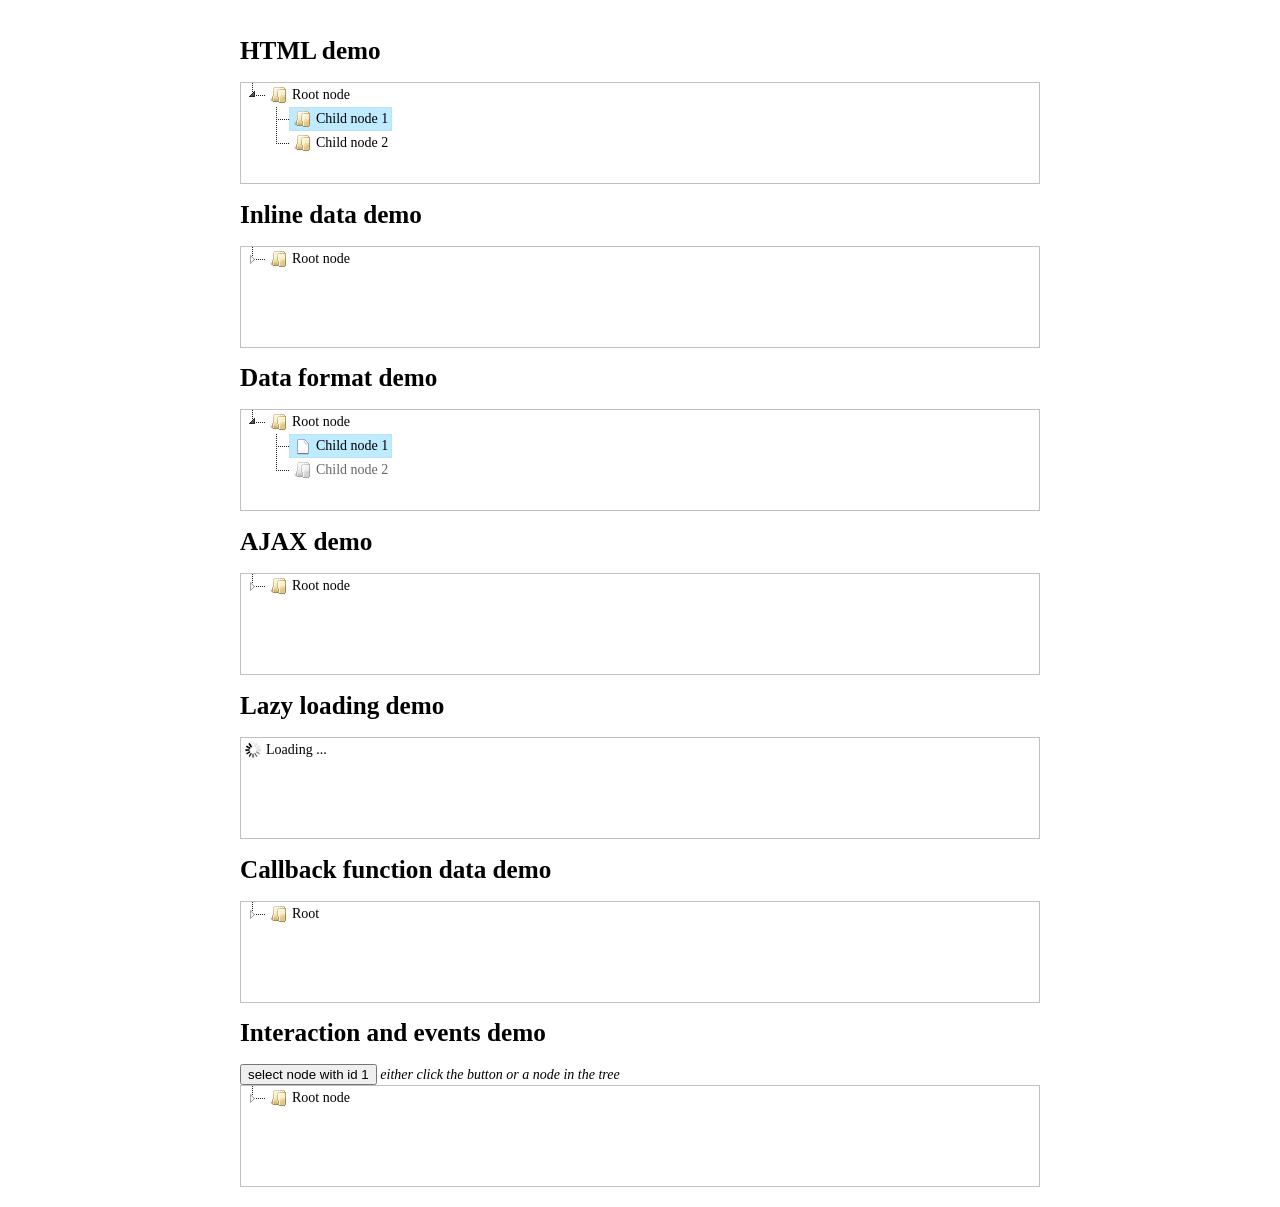
<file: web-app/js/jstree-3.2.1/demo/basic/index.html>
<!DOCTYPE html>
<html lang="en">
<head>
	<meta charset="UTF-8">
	<title>jstree basic demos</title>
	<style>
	html { margin:0; padding:0; font-size:62.5%; }
	body { max-width:800px; min-width:300px; margin:0 auto; padding:20px 10px; font-size:14px; font-size:1.4em; }
	h1 { font-size:1.8em; }
	.demo { overflow:auto; border:1px solid silver; min-height:100px; }
	</style>
	<link rel="stylesheet" href="./../../dist/themes/default/style.min.css" />
</head>
<body>
	<h1>HTML demo</h1>
	<div id="html" class="demo">
		<ul>
			<li data-jstree='{ "opened" : true }'>Root node
				<ul>
					<li data-jstree='{ "selected" : true }'>Child node 1</li>
					<li>Child node 2</li>
				</ul>
			</li>
		</ul>
	</div>

	<h1>Inline data demo</h1>
	<div id="data" class="demo"></div>

	<h1>Data format demo</h1>
	<div id="frmt" class="demo"></div>

	<h1>AJAX demo</h1>
	<div id="ajax" class="demo"></div>

	<h1>Lazy loading demo</h1>
	<div id="lazy" class="demo"></div>

	<h1>Callback function data demo</h1>
	<div id="clbk" class="demo"></div>

	<h1>Interaction and events demo</h1>
	<button id="evts_button">select node with id 1</button> <em>either click the button or a node in the tree</em>
	<div id="evts" class="demo"></div>

	<script src="../../jquery.min.js"></script>
	<script src="./../../dist/jstree.min.js"></script>
	
	<script>
	// html demo
	$('#html').jstree();

	// inline data demo
	$('#data').jstree({
		'core' : {
			'data' : [
				{ "text" : "Root node", "children" : [
						{ "text" : "Child node 1" },
						{ "text" : "Child node 2" }
				]}
			]
		}
	});

	// data format demo
	$('#frmt').jstree({
		'core' : {
			'data' : [
				{
					"text" : "Root node",
					"state" : { "opened" : true },
					"children" : [
						{
							"text" : "Child node 1",
							"state" : { "selected" : true },
							"icon" : "jstree-file"
						},
						{ "text" : "Child node 2", "state" : { "disabled" : true } }
					]
				}
			]
		}
	});

	// ajax demo
	$('#ajax').jstree({
		'core' : {
			'data' : {
				"url" : "./root.json",
				"dataType" : "json" // needed only if you do not supply JSON headers
			}
		}
	});

	// lazy demo
	$('#lazy').jstree({
		'core' : {
			'data' : {
				"url" : "//www.jstree.com/fiddle/?lazy",
				"data" : function (node) {
					return { "id" : node.id };
				}
			}
		}
	});

	// data from callback
	$('#clbk').jstree({
		'core' : {
			'data' : function (node, cb) {
				if(node.id === "#") {
					cb([{"text" : "Root", "id" : "1", "children" : true}]);
				}
				else {
					cb(["Child"]);
				}
			}
		}
	});

	// interaction and events
	$('#evts_button').on("click", function () {
		var instance = $('#evts').jstree(true);
		instance.deselect_all();
		instance.select_node('1');
	});
	$('#evts')
		.on("changed.jstree", function (e, data) {
			if(data.selected.length) {
				alert('The selected node is: ' + data.instance.get_node(data.selected[0]).text);
			}
		})
		.jstree({
			'core' : {
				'multiple' : false,
				'data' : [
					{ "text" : "Root node", "children" : [
							{ "text" : "Child node 1", "id" : 1 },
							{ "text" : "Child node 2" }
					]}
				]
			}
		});
	</script>
</body>
</html>
</file>
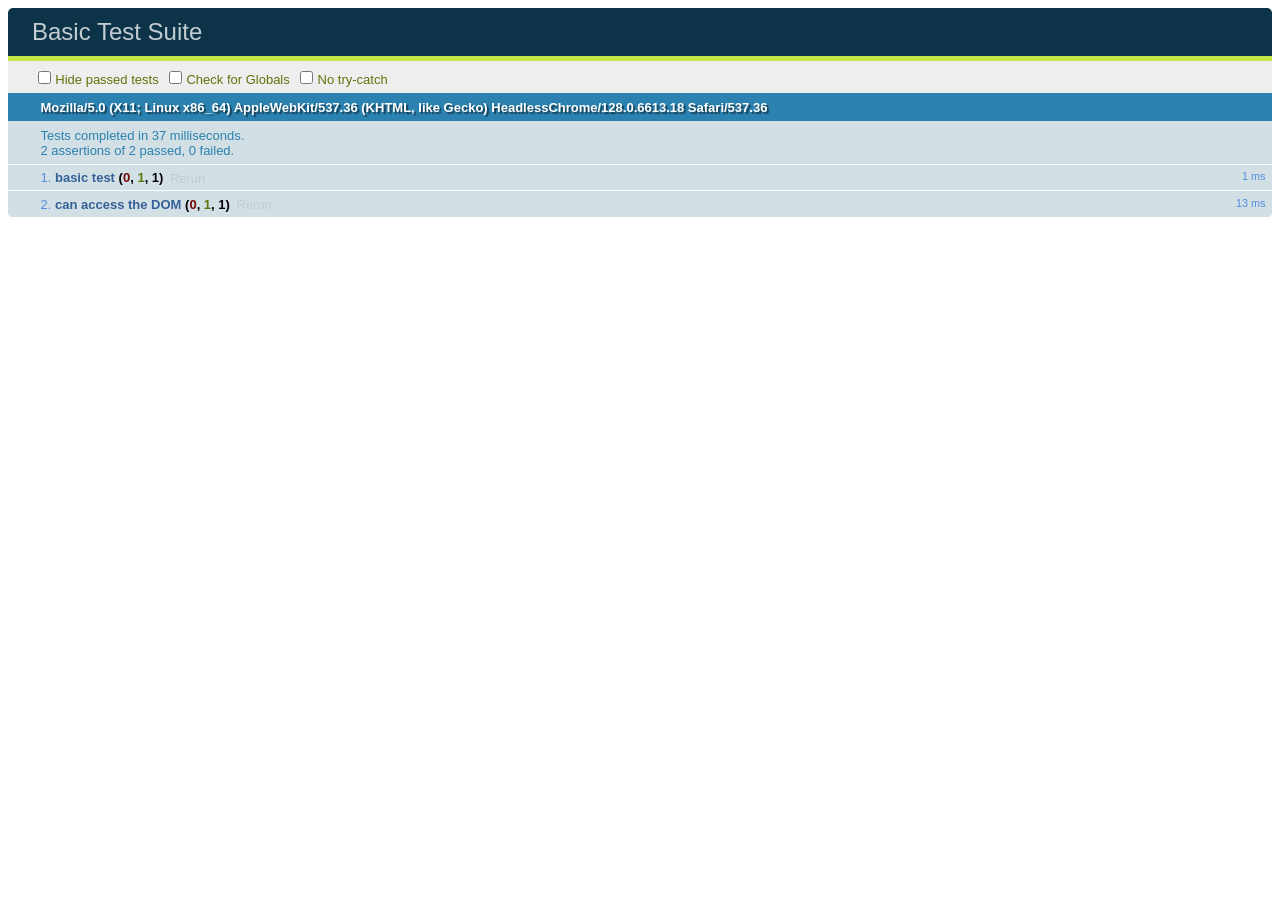
<file: web-app/js/jstree-3.2.1/test/unit/index.html>
<!DOCTYPE html>
<html>
<head>
  <meta charset="utf-8">
  <title>Basic Test Suite</title>
  <!-- Load local QUnit. -->
  <link rel="stylesheet" href="libs/qunit.css" media="screen">
  <script src="libs/qunit.js"></script>
</head>
<body>
  <div id="qunit"></div>
  <div id="qunit-fixture">this had better work.</div>
  <!-- Load local lib and tests. -->
  <script src="test.js"></script>
</body>
</html>
</file>
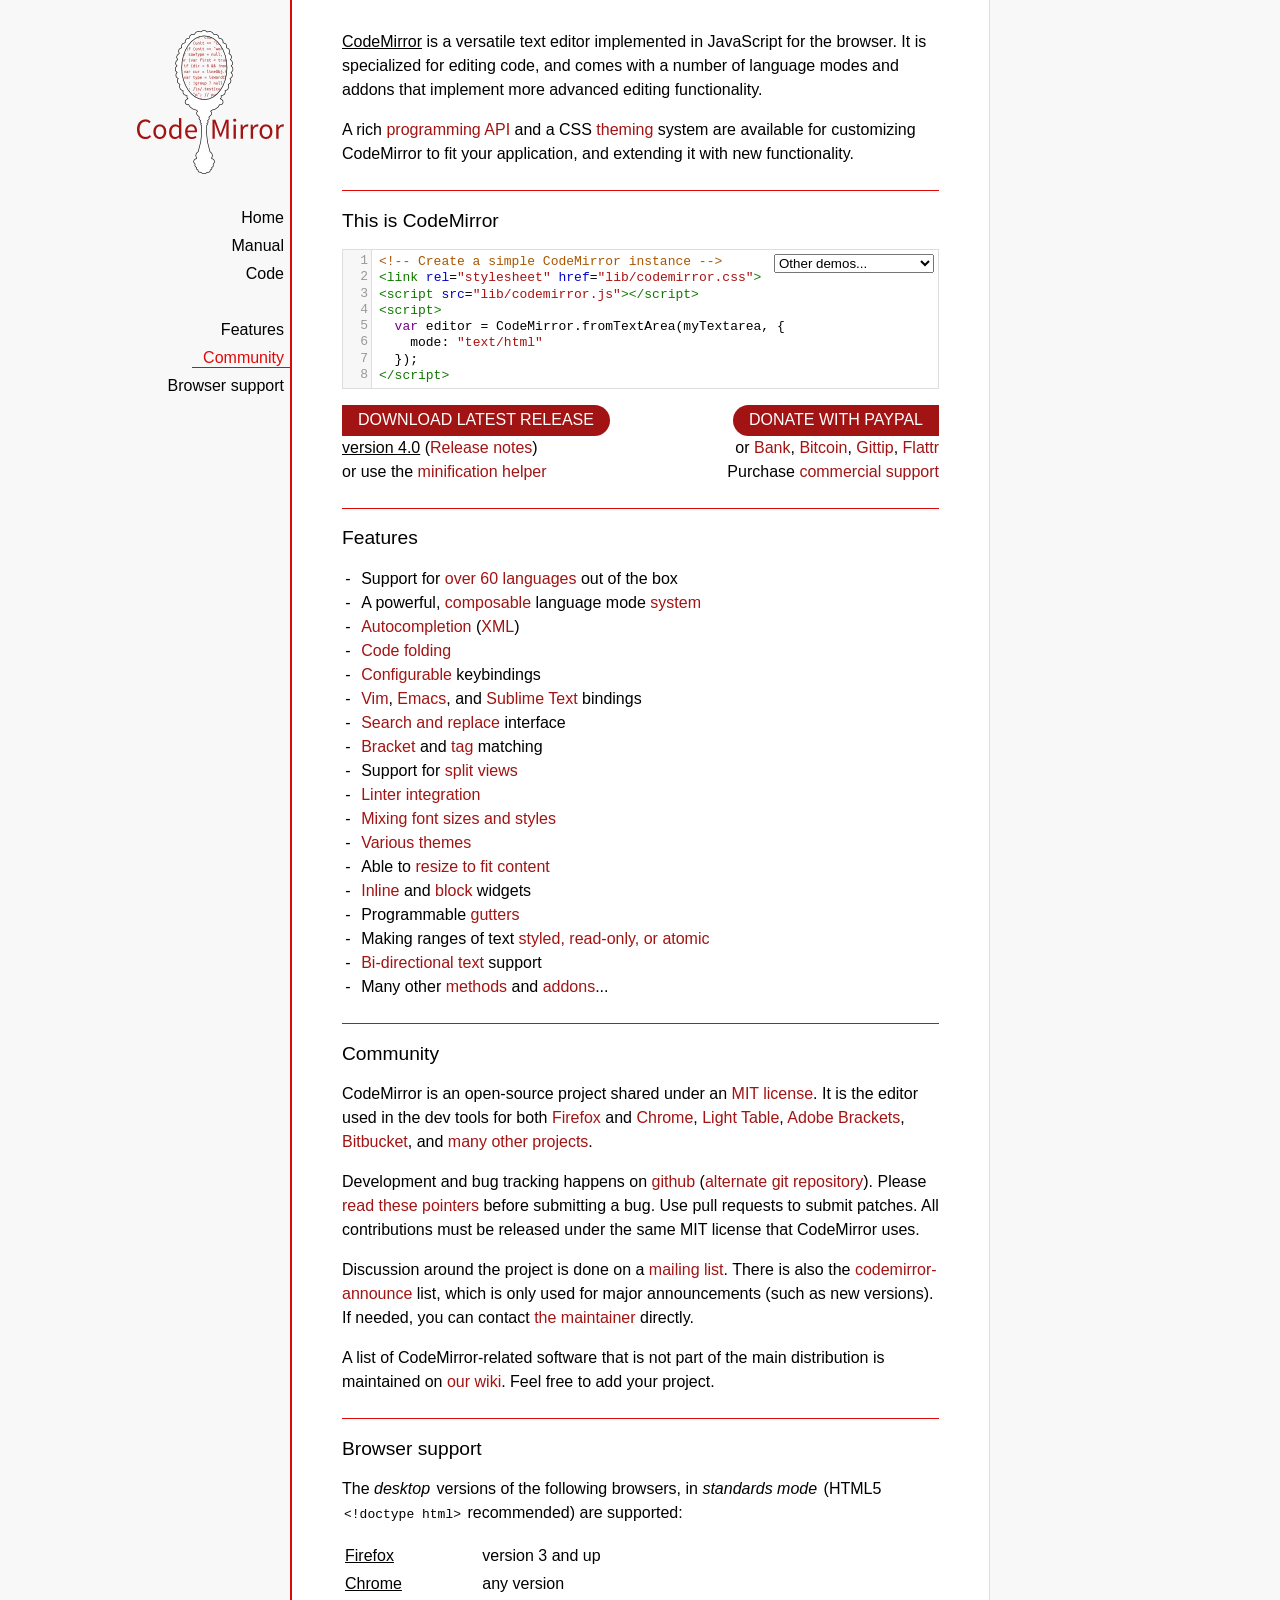
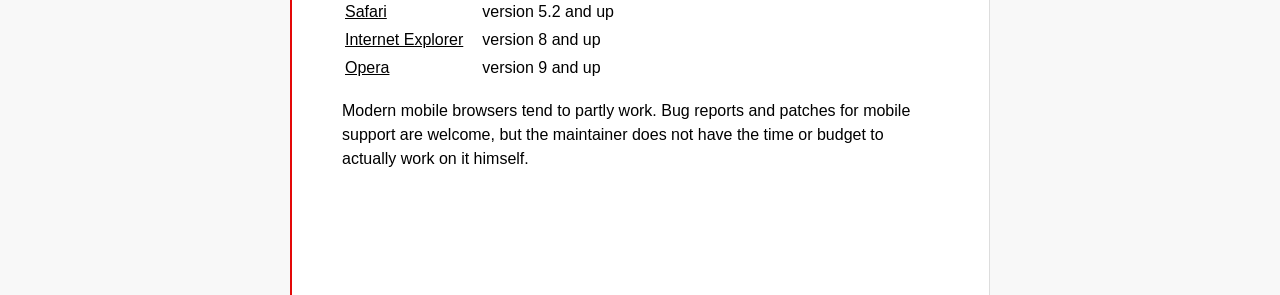
<file: plugins/ckeditor-4.5.4.0/web-app/js/ofm/scripts/CodeMirror/index.html>
<!doctype html>

<title>CodeMirror</title>
<meta charset="utf-8"/>

<link rel=stylesheet href="lib/codemirror.css">
<link rel=stylesheet href="doc/docs.css">
<script src="lib/codemirror.js"></script>
<script src="mode/xml/xml.js"></script>
<script src="mode/javascript/javascript.js"></script>
<script src="mode/css/css.js"></script>
<script src="mode/htmlmixed/htmlmixed.js"></script>
<script src="addon/edit/matchbrackets.js"></script>

<script src="doc/activebookmark.js"></script>

<style>
  .CodeMirror { height: auto; border: 1px solid #ddd; }
  .CodeMirror-scroll { max-height: 200px; }
  .CodeMirror pre { padding-left: 7px; line-height: 1.25; }
</style>

<div id=nav>
  <a href="http://codemirror.net"><img id=logo src="doc/logo.png"></a>

  <ul>
    <li><a class=active data-default="true" href="#description">Home</a>
    <li><a href="doc/manual.html">Manual</a>
    <li><a href="https://github.com/marijnh/codemirror">Code</a>
  </ul>
  <ul>
    <li><a href="#features">Features</a>
    <li><a href="#community">Community</a>
    <li><a href="#browsersupport">Browser support</a>
  </ul>
</div>

<article>

<section id=description class=first>
  <p><strong>CodeMirror</strong> is a versatile text editor
  implemented in JavaScript for the browser. It is specialized for
  editing code, and comes with a number of language modes and addons
  that implement more advanced editing functionality.</p>

  <p>A rich <a href="doc/manual.html#api">programming API</a> and a
  CSS <a href="doc/manual.html#styling">theming</a> system are
  available for customizing CodeMirror to fit your application, and
  extending it with new functionality.</p>
</section>

<section id=demo>
  <h2>This is CodeMirror</h2>
  <form style="position: relative; margin-top: .5em;"><textarea id=demotext>
<!-- Create a simple CodeMirror instance -->
<link rel="stylesheet" href="lib/codemirror.css">
<script src="lib/codemirror.js"></script>
<script>
  var editor = CodeMirror.fromTextArea(myTextarea, {
    mode: "text/html"
  });
</script></textarea>
  <select id="demolist" onchange="document.location = this.options[this.selectedIndex].value;">
    <option value="#">Other demos...</option>
    <option value="demo/complete.html">Autocompletion</option>
    <option value="demo/folding.html">Code folding</option>
    <option value="demo/theme.html">Themes</option>
    <option value="mode/htmlmixed/index.html">Mixed language modes</option>
    <option value="demo/bidi.html">Bi-directional text</option>
    <option value="demo/variableheight.html">Variable font sizes</option>
    <option value="demo/search.html">Search interface</option>
    <option value="demo/vim.html">Vim bindings</option>
    <option value="demo/emacs.html">Emacs bindings</option>
    <option value="demo/sublime.html">Sublime Text bindings</option>
    <option value="demo/tern.html">Tern integration</option>
    <option value="demo/merge.html">Merge/diff interface</option>
    <option value="demo/fullscreen.html">Full-screen editor</option>
  </select></form>
  <script>
    var editor = CodeMirror.fromTextArea(document.getElementById("demotext"), {
      lineNumbers: true,
      mode: "text/html",
      matchBrackets: true
    });
  </script>
  <div style="position: relative; margin: 1em 0;">
    <a class="bigbutton left" href="http://codemirror.net/codemirror.zip">DOWNLOAD LATEST RELEASE</a>
    <div><strong>version 4.0</strong> (<a href="doc/releases.html">Release notes</a>)</div>
    <div>or use the <a href="doc/compress.html">minification helper</a></div>
    <div style="position: absolute; top: 0; right: 0; text-align: right">
      <span class="bigbutton right" onclick="document.getElementById('paypal').submit();">DONATE WITH PAYPAL</span>
      <div style="position: relative">
        or <span onclick="document.getElementById('bankinfo').style.display = 'block';" class=quasilink>Bank</span>,
        <span onclick="document.getElementById('bcinfo').style.display = 'block';" class=quasilink>Bitcoin</span>,
        <a href="https://www.gittip.com/marijnh">Gittip</a>,
        <a href="https://flattr.com/profile/marijnh">Flattr</a><br>
        <div id=bankinfo class=bankinfo>
          <span class=bankinfo_close onclick="document.getElementById('bankinfo').style.display = '';">×</span>
          Bank: <i>Rabobank</i><br/>
          Country: <i>Netherlands</i><br/>
          SWIFT: <i>RABONL2U</i><br/>
          Account: <i>147850770</i><br/>
          Name: <i>Marijn Haverbeke</i><br/>
          IBAN: <i>NL26 RABO 0147 8507 70</i>
        </div>
        <div id=bcinfo class=bankinfo>
          <span class=bankinfo_close onclick="document.getElementById('bcinfo').style.display = '';">×</span>
          Bitcoin address: 1HVnnU8E9yLPeFyNgNtUPB5deXBvUmZ6Nx
        </div>
        <form action="https://www.paypal.com/cgi-bin/webscr" method="post" id="paypal">
          <input type="hidden" name="cmd" value="_s-xclick"/>
          <input type="hidden" name="hosted_button_id" value="3FVHS5FGUY7CC"/>
        </form>
      </div>
      <div>
        Purchase <a href="http://codemirror.com">commercial support</a>
      </div>
    </div>
  </div>
</section>

<section id=features>
  <h2>Features</h2>
  <ul>
    <li>Support for <a href="mode/index.html">over 60 languages</a> out of the box
    <li>A powerful, <a href="mode/htmlmixed/index.html">composable</a> language mode <a href="doc/manual.html#modeapi">system</a>
    <li><a href="doc/manual.html#addon_show-hint">Autocompletion</a> (<a href="demo/xmlcomplete.html">XML</a>)
    <li><a href="doc/manual.html#addon_foldcode">Code folding</a>
    <li><a href="doc/manual.html#option_extraKeys">Configurable</a> keybindings
    <li><a href="demo/vim.html">Vim</a>, <a href="demo/emacs.html">Emacs</a>, and <a href="demo/sublime.html">Sublime Text</a> bindings
    <li><a href="doc/manual.html#addon_search">Search and replace</a> interface
    <li><a href="doc/manual.html#addon_matchbrackets">Bracket</a> and <a href="doc/manual.html#addon_matchtags">tag</a> matching
    <li>Support for <a href="demo/buffers.html">split views</a>
    <li><a href="doc/manual.html#addon_lint">Linter integration</a>
    <li><a href="demo/variableheight.html">Mixing font sizes and styles</a>
    <li><a href="demo/theme.html">Various themes</a>
    <li>Able to <a href="demo/resize.html">resize to fit content</a>
    <li><a href="doc/manual.html#mark_replacedWith">Inline</a> and <a href="doc/manual.html#addLineWidget">block</a> widgets
    <li>Programmable <a href="demo/marker.html">gutters</a>
    <li>Making ranges of text <a href="doc/manual.html#markText">styled, read-only, or atomic</a>
    <li><a href="demo/bidi.html">Bi-directional text</a> support
    <li>Many other <a href="doc/manual.html#api">methods</a> and <a href="doc/manual.html#addons">addons</a>...
  </ul>
</section>

<section id=community>
  <h2>Community</h2>

  <p>CodeMirror is an open-source project shared under
  an <a href="LICENSE">MIT license</a>. It is the editor used in the
  dev tools for
  both <a href="https://hacks.mozilla.org/2013/11/firefox-developer-tools-episode-27-edit-as-html-codemirror-more/">Firefox</a>
  and <a href="https://developers.google.com/chrome-developer-tools/">Chrome</a>, <a href="http://www.lighttable.com/">Light
  Table</a>, <a href="http://brackets.io/">Adobe
  Brackets</a>, <a href="http://blog.bitbucket.org/2013/05/14/edit-your-code-in-the-cloud-with-bitbucket/">Bitbucket</a>,
  and <a href="doc/realworld.html">many other projects</a>.</p>

  <p>Development and bug tracking happens
  on <a href="https://github.com/marijnh/CodeMirror/">github</a>
  (<a href="http://marijnhaverbeke.nl/git/codemirror">alternate git
  repository</a>).
  Please <a href="http://codemirror.net/doc/reporting.html">read these
  pointers</a> before submitting a bug. Use pull requests to submit
  patches. All contributions must be released under the same MIT
  license that CodeMirror uses.</p>

  <p>Discussion around the project is done on
  a <a href="http://groups.google.com/group/codemirror">mailing list</a>.
  There is also
  the <a href="http://groups.google.com/group/codemirror-announce">codemirror-announce</a>
  list, which is only used for major announcements (such as new
  versions). If needed, you can
  contact <a href="mailto:marijnh@gmail.com">the maintainer</a>
  directly.</p>

  <p>A list of CodeMirror-related software that is not part of the
  main distribution is maintained
  on <a href="https://github.com/marijnh/CodeMirror/wiki/CodeMirror-addons">our
  wiki</a>. Feel free to add your project.</p>
</section>

<section id=browsersupport>
  <h2>Browser support</h2>
  <p>The <em>desktop</em> versions of the following browsers,
  in <em>standards mode</em> (HTML5 <code>&lt;!doctype html></code>
  recommended) are supported:</p>
  <table style="margin-bottom: 1em">
    <tr><th>Firefox</th><td>version 3 and up</td></tr>
    <tr><th>Chrome</th><td>any version</td></tr>
    <tr><th>Safari</th><td>version 5.2 and up</td></tr>
    <tr><th style="padding-right: 1em;">Internet Explorer</th><td>version 8 and up</td></tr>
    <tr><th>Opera</th><td>version 9 and up</td></tr>
  </table>
  <p>Modern mobile browsers tend to partly work. Bug reports and
  patches for mobile support are welcome, but the maintainer does not
  have the time or budget to actually work on it himself.</p>
</section>

</article>
</file>
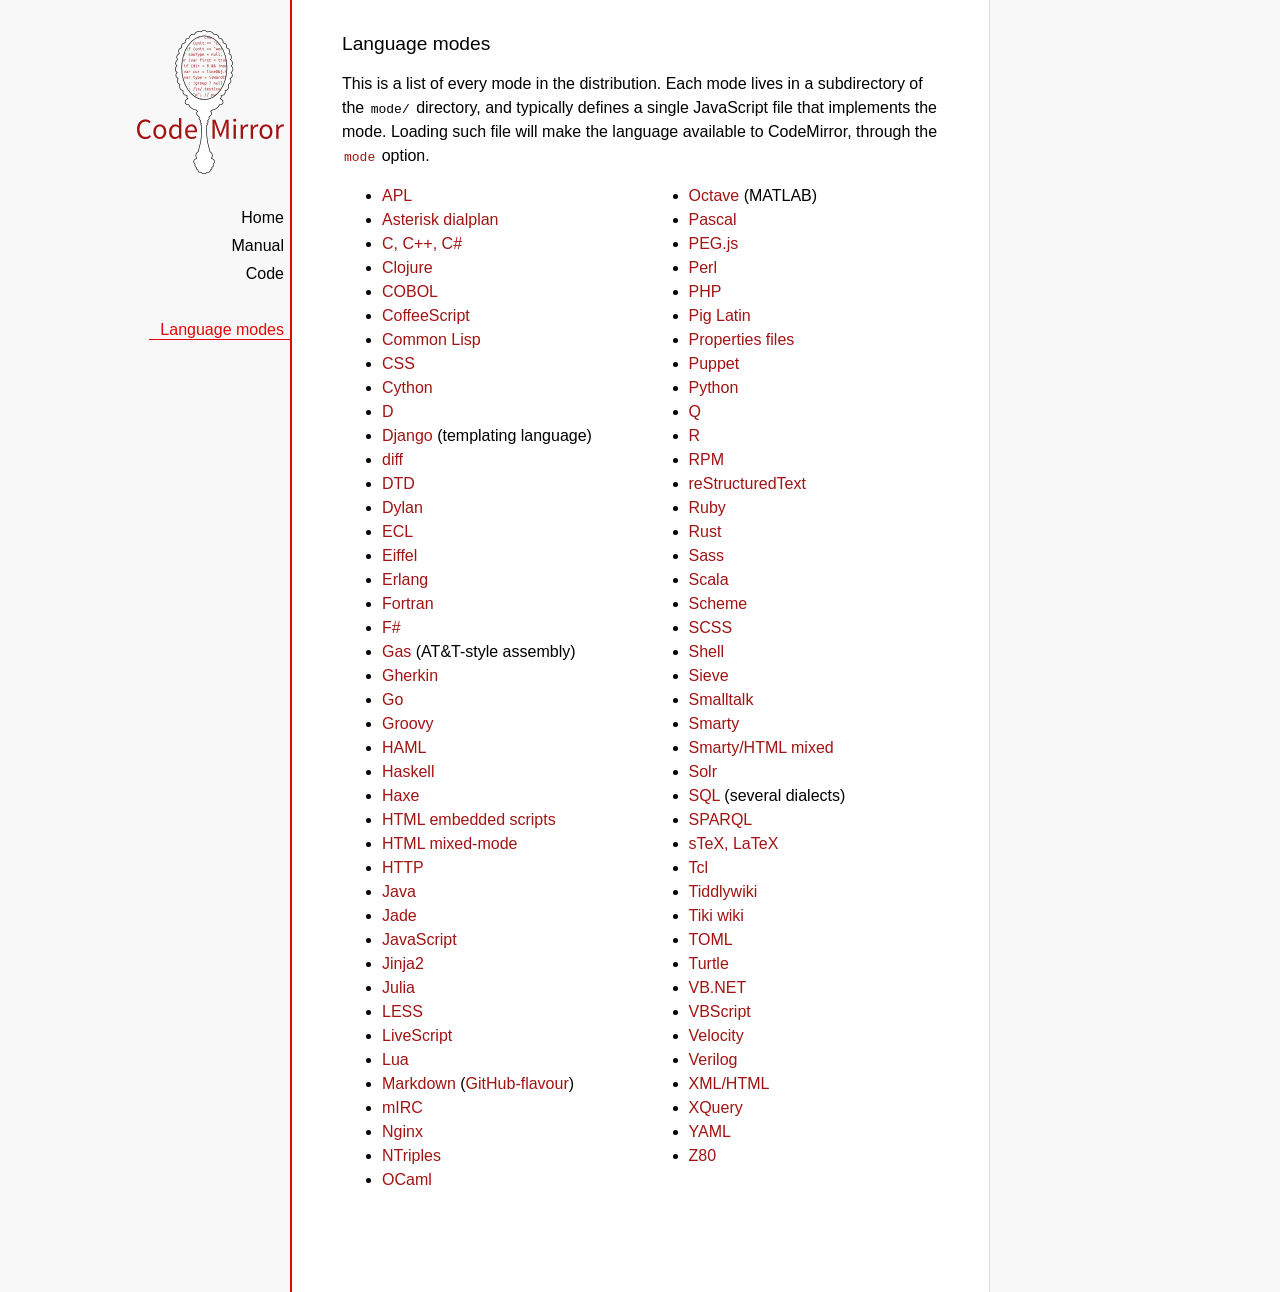
<file: plugins/ckeditor-4.5.4.0/web-app/js/ofm/scripts/CodeMirror/mode/index.html>
<!doctype html>

<title>CodeMirror: Language Modes</title>
<meta charset="utf-8"/>
<link rel=stylesheet href="../doc/docs.css">

<div id=nav>
  <a href="http://codemirror.net"><img id=logo src="../doc/logo.png"></a>

  <ul>
    <li><a href="../index.html">Home</a>
    <li><a href="../doc/manual.html">Manual</a>
    <li><a href="https://github.com/marijnh/codemirror">Code</a>
  </ul>
  <ul>
    <li><a class=active href="#">Language modes</a>
  </ul>
</div>

<article>

<h2>Language modes</h2>

<p>This is a list of every mode in the distribution. Each mode lives
in a subdirectory of the <code>mode/</code> directory, and typically
defines a single JavaScript file that implements the mode. Loading
such file will make the language available to CodeMirror, through
the <a href="manual.html#option_mode"><code>mode</code></a>
option.</p>

<div style="-webkit-columns: 100px 2; -moz-columns: 100px 2; columns: 100px 2;">
    <ul style="margin-top: 0">
      <li><a href="apl/index.html">APL</a></li>
      <li><a href="asterisk/index.html">Asterisk dialplan</a></li>
      <li><a href="clike/index.html">C, C++, C#</a></li>
      <li><a href="clojure/index.html">Clojure</a></li>
      <li><a href="cobol/index.html">COBOL</a></li>
      <li><a href="coffeescript/index.html">CoffeeScript</a></li>
      <li><a href="commonlisp/index.html">Common Lisp</a></li>
      <li><a href="css/index.html">CSS</a></li>
      <li><a href="python/index.html">Cython</a></li>
      <li><a href="d/index.html">D</a></li>
      <li><a href="django/index.html">Django</a> (templating language)</li>
      <li><a href="diff/index.html">diff</a></li>
      <li><a href="dtd/index.html">DTD</a></li>
      <li><a href="dylan/index.html">Dylan</a></li>
      <li><a href="ecl/index.html">ECL</a></li>
      <li><a href="eiffel/index.html">Eiffel</a></li>
      <li><a href="erlang/index.html">Erlang</a></li>
      <li><a href="fortran/index.html">Fortran</a></li>
      <li><a href="mllike/index.html">F#</a></li>
      <li><a href="gas/index.html">Gas</a> (AT&amp;T-style assembly)</li>
      <li><a href="gherkin/index.html">Gherkin</a></li>
      <li><a href="go/index.html">Go</a></li>
      <li><a href="groovy/index.html">Groovy</a></li>
      <li><a href="haml/index.html">HAML</a></li>
      <li><a href="haskell/index.html">Haskell</a></li>
      <li><a href="haxe/index.html">Haxe</a></li>
      <li><a href="htmlembedded/index.html">HTML embedded scripts</a></li>
      <li><a href="htmlmixed/index.html">HTML mixed-mode</a></li>
      <li><a href="http/index.html">HTTP</a></li>
      <li><a href="clike/index.html">Java</a></li>
      <li><a href="jade/index.html">Jade</a></li>
      <li><a href="javascript/index.html">JavaScript</a></li>
      <li><a href="jinja2/index.html">Jinja2</a></li>
      <li><a href="julia/index.html">Julia</a></li>
      <li><a href="css/less.html">LESS</a></li>
      <li><a href="livescript/index.html">LiveScript</a></li>
      <li><a href="lua/index.html">Lua</a></li>
      <li><a href="markdown/index.html">Markdown</a> (<a href="gfm/index.html">GitHub-flavour</a>)</li>
      <li><a href="mirc/index.html">mIRC</a></li>
      <li><a href="nginx/index.html">Nginx</a></li>
      <li><a href="ntriples/index.html">NTriples</a></li>
      <li><a href="mllike/index.html">OCaml</a></li>
      <li><a href="octave/index.html">Octave</a> (MATLAB)</li>
      <li><a href="pascal/index.html">Pascal</a></li>
      <li><a href="pegjs/index.html">PEG.js</a></li>
      <li><a href="perl/index.html">Perl</a></li>
      <li><a href="php/index.html">PHP</a></li>
      <li><a href="pig/index.html">Pig Latin</a></li>
      <li><a href="properties/index.html">Properties files</a></li>
      <li><a href="puppet/index.html">Puppet</a></li>
      <li><a href="python/index.html">Python</a></li>
      <li><a href="q/index.html">Q</a></li>
      <li><a href="r/index.html">R</a></li>
      <li><a href="rpm/index.html">RPM</a></li>
      <li><a href="rst/index.html">reStructuredText</a></li>
      <li><a href="ruby/index.html">Ruby</a></li>
      <li><a href="rust/index.html">Rust</a></li>
      <li><a href="sass/index.html">Sass</a></li>
      <li><a href="clike/scala.html">Scala</a></li>
      <li><a href="scheme/index.html">Scheme</a></li>
      <li><a href="css/scss.html">SCSS</a></li>
      <li><a href="shell/index.html">Shell</a></li>
      <li><a href="sieve/index.html">Sieve</a></li>
      <li><a href="smalltalk/index.html">Smalltalk</a></li>
      <li><a href="smarty/index.html">Smarty</a></li>
      <li><a href="smartymixed/index.html">Smarty/HTML mixed</a></li>
      <li><a href="solr/index.html">Solr</a></li>
      <li><a href="sql/index.html">SQL</a> (several dialects)</li>
      <li><a href="sparql/index.html">SPARQL</a></li>
      <li><a href="stex/index.html">sTeX, LaTeX</a></li>
      <li><a href="tcl/index.html">Tcl</a></li>
      <li><a href="tiddlywiki/index.html">Tiddlywiki</a></li>
      <li><a href="tiki/index.html">Tiki wiki</a></li>
      <li><a href="toml/index.html">TOML</a></li>
      <li><a href="turtle/index.html">Turtle</a></li>
      <li><a href="vb/index.html">VB.NET</a></li>
      <li><a href="vbscript/index.html">VBScript</a></li>
      <li><a href="velocity/index.html">Velocity</a></li>
      <li><a href="verilog/index.html">Verilog</a></li>
      <li><a href="xml/index.html">XML/HTML</a></li>
      <li><a href="xquery/index.html">XQuery</a></li>
      <li><a href="yaml/index.html">YAML</a></li>
      <li><a href="z80/index.html">Z80</a></li>
    </ul>
  </div>

</article>
</file>
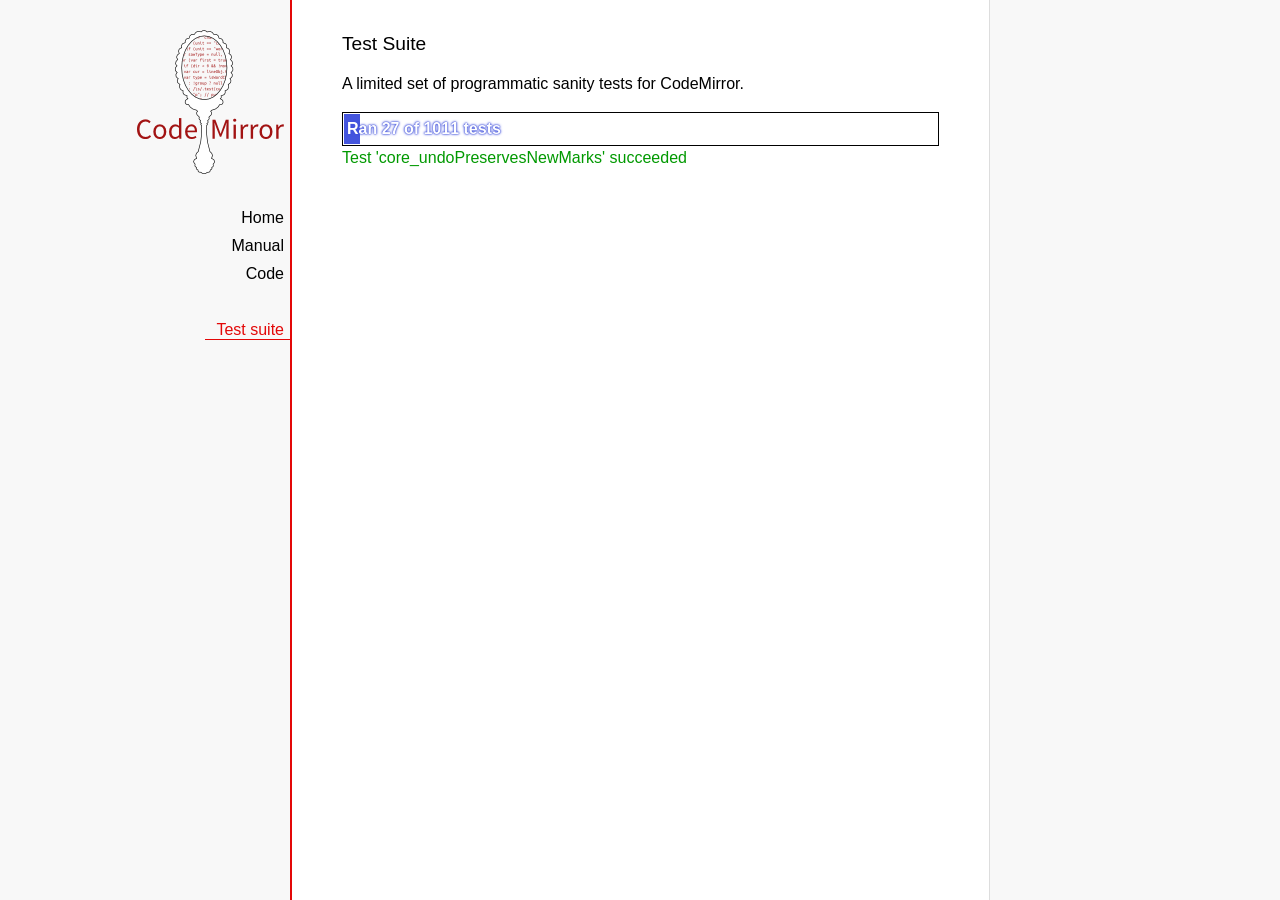
<file: plugins/ckeditor-4.5.4.0/web-app/js/ofm/scripts/CodeMirror/test/index.html>
<!doctype html>

<title>CodeMirror: Test Suite</title>
<meta charset="utf-8"/>
<link rel=stylesheet href="../doc/docs.css">

<link rel="stylesheet" href="../lib/codemirror.css">
<link rel="stylesheet" href="mode_test.css">
<script src="../doc/activebookmark.js"></script>
<script src="../lib/codemirror.js"></script>
<script src="../addon/mode/overlay.js"></script>
<script src="../addon/mode/multiplex.js"></script>
<script src="../addon/search/searchcursor.js"></script>
<script src="../addon/dialog/dialog.js"></script>
<script src="../addon/edit/matchbrackets.js"></script>
<script src="../addon/comment/comment.js"></script>
<script src="../mode/javascript/javascript.js"></script>
<script src="../mode/xml/xml.js"></script>
<script src="../keymap/vim.js"></script>
<script src="../keymap/emacs.js"></script>
<script src="../keymap/sublime.js"></script>

<style type="text/css">
  .ok {color: #090;}
  .fail {color: #e00;}
  .error {color: #c90;}
  .done {font-weight: bold;}
  #progress {
  background: #45d;
  color: white;
  text-shadow: 0 0 1px #45d, 0 0 2px #45d, 0 0 3px #45d;
  font-weight: bold;
  white-space: pre;
  }
  #testground {
  visibility: hidden;
  }
  #testground.offscreen {
  visibility: visible;
  position: absolute;
  left: -10000px;
  top: -10000px;
  }
  .CodeMirror { border: 1px solid black; }
</style>

<div id=nav>
  <a href="http://codemirror.net"><img id=logo src="../doc/logo.png"></a>

  <ul>
    <li><a href="../index.html">Home</a>
    <li><a href="../doc/manual.html">Manual</a>
    <li><a href="https://github.com/marijnh/codemirror">Code</a>
  </ul>
  <ul>
    <li><a class=active href="#">Test suite</a>
  </ul>
</div>

<article>
  <h2>Test Suite</h2>

    <p>A limited set of programmatic sanity tests for CodeMirror.</p>

    <div style="border: 1px solid black; padding: 1px; max-width: 700px;">
      <div style="width: 0px;" id=progress><div style="padding: 3px;">Ran <span id="progress_ran">0</span><span id="progress_total"> of 0</span> tests</div></div>
    </div>
    <p id=status>Please enable JavaScript...</p>
    <div id=output></div>

    <div id=testground></div>

    <script src="driver.js"></script>
    <script src="test.js"></script>
    <script src="doc_test.js"></script>
    <script src="multi_test.js"></script>
    <script src="comment_test.js"></script>
    <script src="search_test.js"></script>
    <script src="mode_test.js"></script>
    <script src="../mode/javascript/test.js"></script>
    <script src="../mode/css/css.js"></script>
    <script src="../mode/css/test.js"></script>
    <script src="../mode/css/scss_test.js"></script>
    <script src="../mode/css/less_test.js"></script>
    <script src="../mode/xml/xml.js"></script>
    <script src="../mode/xml/test.js"></script>
    <script src="../mode/htmlmixed/htmlmixed.js"></script>
    <script src="../mode/ruby/ruby.js"></script>
    <script src="../mode/ruby/test.js"></script>
    <script src="../mode/haml/haml.js"></script>
    <script src="../mode/haml/test.js"></script>
    <script src="../mode/markdown/markdown.js"></script>
    <script src="../mode/markdown/test.js"></script>
    <script src="../mode/gfm/gfm.js"></script>
    <script src="../mode/gfm/test.js"></script>
    <script src="../mode/stex/stex.js"></script>
    <script src="../mode/stex/test.js"></script>
    <script src="../mode/xquery/xquery.js"></script>
    <script src="../mode/xquery/test.js"></script>
    <script src="../addon/mode/multiplex_test.js"></script>
    <script src="vim_test.js"></script>
    <script src="emacs_test.js"></script>
    <script src="sublime_test.js"></script>
    <script>
      window.onload = runHarness;
      CodeMirror.on(window, 'hashchange', runHarness);

      function esc(str) {
        return str.replace(/[<&]/, function(ch) { return ch == "<" ? "&lt;" : "&amp;"; });
      }

      var output = document.getElementById("output"),
          progress = document.getElementById("progress"),
          progressRan = document.getElementById("progress_ran").childNodes[0],
          progressTotal = document.getElementById("progress_total").childNodes[0];
      var count = 0,
          failed = 0,
          skipped = 0,
          bad = "",
          running = false, // Flag that states tests are running
          quit = false, // Flag to quit tests ASAP
          verbose = false; // Adds message for *every* test to output

      function runHarness(){
        if (running) {
          quit = true;
          setStatus("Restarting tests...", '', true);
          setTimeout(function(){runHarness();}, 500);
          return;
        }
        filters = [];
        verbose = false;
        if (window.location.hash.substr(1)){
          var strings = window.location.hash.substr(1).split(",");
          while (strings.length) {
            var s = strings.shift();
            if (s === "verbose")
              verbose = true;
            else
              filters.push(parseTestFilter(decodeURIComponent(s)));;
          }
        }
        quit = false;
        running = true;
        setStatus("Loading tests...");
        count = 0;
        failed = 0;
        skipped = 0;
        bad = "";
        totalTests = countTests();
        progressTotal.nodeValue = " of " + totalTests;
        progressRan.nodeValue = count;
        output.innerHTML = '';
        document.getElementById("testground").innerHTML = "<form>" +
          "<textarea id=\"code\" name=\"code\"></textarea>" +
          "<input type=submit value=ok name=submit>" +
          "</form>";
        runTests(displayTest);
      }

      function setStatus(message, className, force){
        if (quit && !force) return;
        if (!message) throw("must provide message");
        var status = document.getElementById("status").childNodes[0];
        status.nodeValue = message;
        status.parentNode.className = className;
      }
      function addOutput(name, className, code){
        var newOutput = document.createElement("dl");
        var newTitle = document.createElement("dt");
        newTitle.className = className;
        newTitle.appendChild(document.createTextNode(name));
        newOutput.appendChild(newTitle);
        var newMessage = document.createElement("dd");
        newMessage.innerHTML = code;
        newOutput.appendChild(newTitle);
        newOutput.appendChild(newMessage);
        output.appendChild(newOutput);
      }
      function displayTest(type, name, customMessage) {
        var message = "???";
        if (type != "done" && type != "skipped") ++count;
        progress.style.width = (count * (progress.parentNode.clientWidth - 2) / totalTests) + "px";
        progressRan.nodeValue = count;
        if (type == "ok") {
          message = "Test '" + name + "' succeeded";
          if (!verbose) customMessage = false;
        } else if (type == "skipped") {
          message = "Test '" + name + "' skipped";
          ++skipped;
          if (!verbose) customMessage = false;
        } else if (type == "expected") {
          message = "Test '" + name + "' failed as expected";
          if (!verbose) customMessage = false;
        } else if (type == "error" || type == "fail") {
          ++failed;
          message = "Test '" + name + "' failed";
        } else if (type == "done") {
          if (failed) {
            type += " fail";
            message = failed + " failure" + (failed > 1 ? "s" : "");
          } else if (count < totalTests) {
            failed = totalTests - count;
            type += " fail";
            message = failed + " failure" + (failed > 1 ? "s" : "");
          } else {
            type += " ok";
            message = "All passed";
            if (skipped) {
              message += " (" + skipped + " skipped)";
            }
          }
          progressTotal.nodeValue = '';
          customMessage = true; // Hack to avoid adding to output
        }
        if (verbose && !customMessage)  customMessage = message;
        setStatus(message, type);
        if (customMessage && customMessage.length > 0) {
          addOutput(name, type, customMessage);
        }
      }
    </script>

</article>
</file>
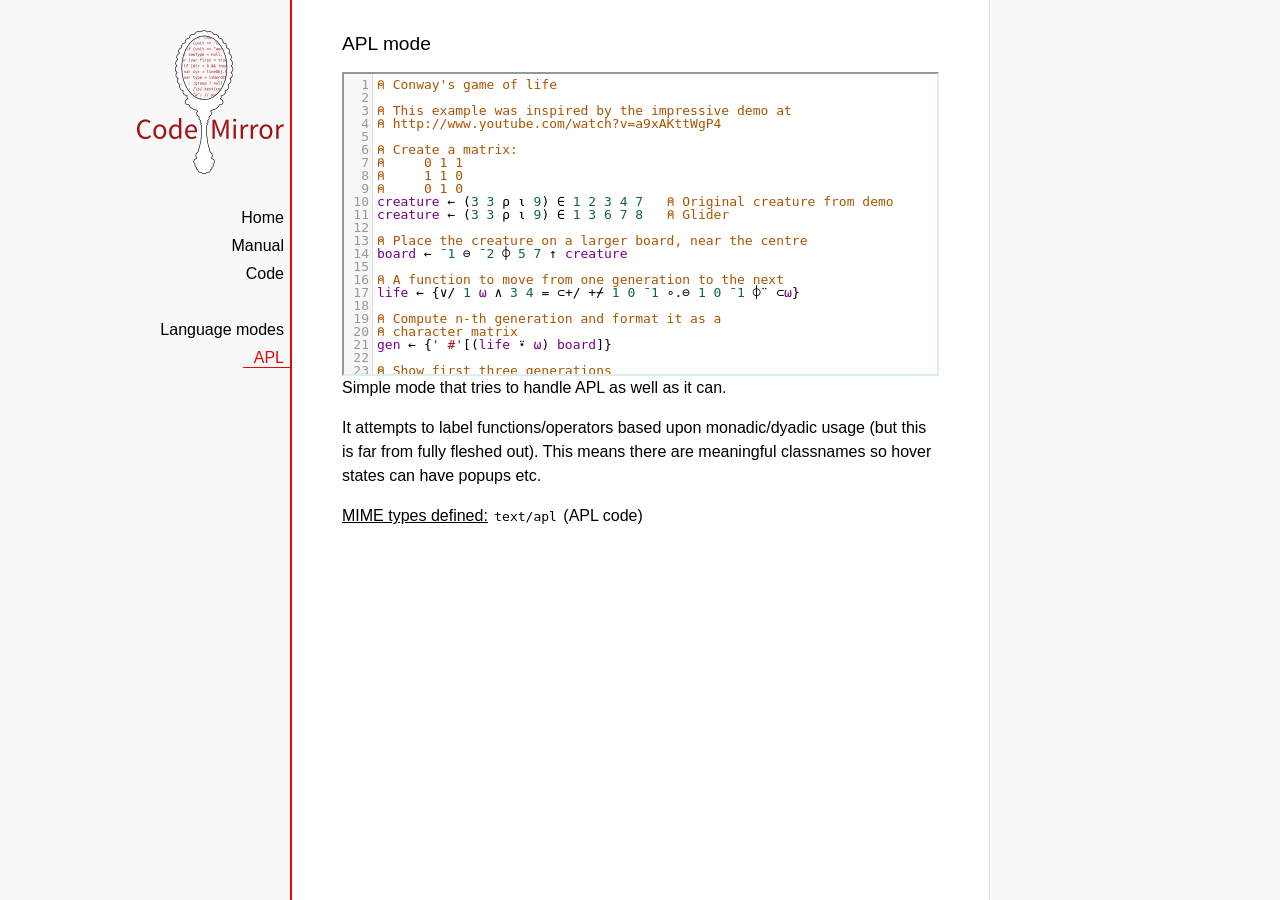
<file: plugins/ckeditor-4.5.4.0/web-app/js/ofm/scripts/CodeMirror/mode/apl/index.html>
<!doctype html>

<title>CodeMirror: APL mode</title>
<meta charset="utf-8"/>
<link rel=stylesheet href="../../doc/docs.css">

<link rel="stylesheet" href="../../lib/codemirror.css">
<script src="../../lib/codemirror.js"></script>
<script src="../../addon/edit/matchbrackets.js"></script>
<script src="./apl.js"></script>
<style>
	.CodeMirror { border: 2px inset #dee; }
    </style>
<div id=nav>
  <a href="http://codemirror.net"><img id=logo src="../../doc/logo.png"></a>

  <ul>
    <li><a href="../../index.html">Home</a>
    <li><a href="../../doc/manual.html">Manual</a>
    <li><a href="https://github.com/marijnh/codemirror">Code</a>
  </ul>
  <ul>
    <li><a href="../index.html">Language modes</a>
    <li><a class=active href="#">APL</a>
  </ul>
</div>

<article>
<h2>APL mode</h2>
<form><textarea id="code" name="code">
⍝ Conway's game of life

⍝ This example was inspired by the impressive demo at
⍝ http://www.youtube.com/watch?v=a9xAKttWgP4

⍝ Create a matrix:
⍝     0 1 1
⍝     1 1 0
⍝     0 1 0
creature ← (3 3 ⍴ ⍳ 9) ∈ 1 2 3 4 7   ⍝ Original creature from demo
creature ← (3 3 ⍴ ⍳ 9) ∈ 1 3 6 7 8   ⍝ Glider

⍝ Place the creature on a larger board, near the centre
board ← ¯1 ⊖ ¯2 ⌽ 5 7 ↑ creature

⍝ A function to move from one generation to the next
life ← {∨/ 1 ⍵ ∧ 3 4 = ⊂+/ +⌿ 1 0 ¯1 ∘.⊖ 1 0 ¯1 ⌽¨ ⊂⍵}

⍝ Compute n-th generation and format it as a
⍝ character matrix
gen ← {' #'[(life ⍣ ⍵) board]}

⍝ Show first three generations
(gen 1) (gen 2) (gen 3)
</textarea></form>

    <script>
      var editor = CodeMirror.fromTextArea(document.getElementById("code"), {
        lineNumbers: true,
        matchBrackets: true,
        mode: "text/apl"
      });
    </script>

    <p>Simple mode that tries to handle APL as well as it can.</p>
    <p>It attempts to label functions/operators based upon
    monadic/dyadic usage (but this is far from fully fleshed out).
    This means there are meaningful classnames so hover states can
    have popups etc.</p>

    <p><strong>MIME types defined:</strong> <code>text/apl</code> (APL code)</p>
  </article>
</file>
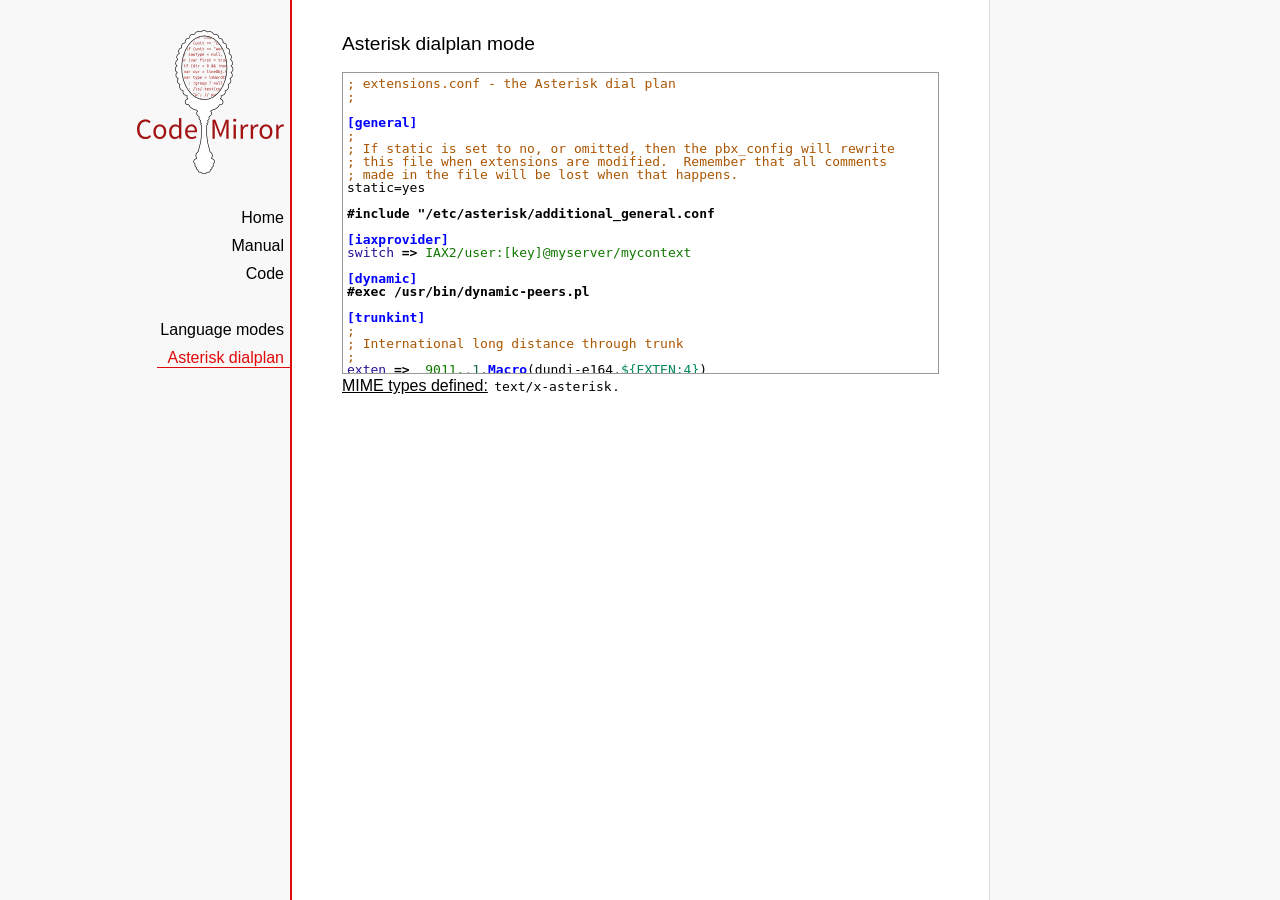
<file: plugins/ckeditor-4.5.4.0/web-app/js/ofm/scripts/CodeMirror/mode/asterisk/index.html>
<!doctype html>

<title>CodeMirror: Asterisk dialplan mode</title>
<meta charset="utf-8"/>
<link rel=stylesheet href="../../doc/docs.css">

<link rel="stylesheet" href="../../lib/codemirror.css">
<script src="../../lib/codemirror.js"></script>
<script src="asterisk.js"></script>
<style>
      .CodeMirror {border: 1px solid #999;}
      .cm-s-default span.cm-arrow { color: red; }
    </style>
<div id=nav>
  <a href="http://codemirror.net"><img id=logo src="../../doc/logo.png"></a>

  <ul>
    <li><a href="../../index.html">Home</a>
    <li><a href="../../doc/manual.html">Manual</a>
    <li><a href="https://github.com/marijnh/codemirror">Code</a>
  </ul>
  <ul>
    <li><a href="../index.html">Language modes</a>
    <li><a class=active href="#">Asterisk dialplan</a>
  </ul>
</div>

<article>
<h2>Asterisk dialplan mode</h2>
<form><textarea id="code" name="code">
; extensions.conf - the Asterisk dial plan
;

[general]
;
; If static is set to no, or omitted, then the pbx_config will rewrite
; this file when extensions are modified.  Remember that all comments
; made in the file will be lost when that happens.
static=yes

#include "/etc/asterisk/additional_general.conf

[iaxprovider]
switch => IAX2/user:[key]@myserver/mycontext

[dynamic]
#exec /usr/bin/dynamic-peers.pl

[trunkint]
;
; International long distance through trunk
;
exten => _9011.,1,Macro(dundi-e164,${EXTEN:4})
exten => _9011.,n,Dial(${GLOBAL(TRUNK)}/${FILTER(0-9,${EXTEN:${GLOBAL(TRUNKMSD)}})})

[local]
;
; Master context for local, toll-free, and iaxtel calls only
;
ignorepat => 9
include => default

[demo]
include => stdexten
;
; We start with what to do when a call first comes in.
;
exten => s,1,Wait(1)			; Wait a second, just for fun
same  => n,Answer			; Answer the line
same  => n,Set(TIMEOUT(digit)=5)	; Set Digit Timeout to 5 seconds
same  => n,Set(TIMEOUT(response)=10)	; Set Response Timeout to 10 seconds
same  => n(restart),BackGround(demo-congrats)	; Play a congratulatory message
same  => n(instruct),BackGround(demo-instruct)	; Play some instructions
same  => n,WaitExten			; Wait for an extension to be dialed.

exten => 2,1,BackGround(demo-moreinfo)	; Give some more information.
exten => 2,n,Goto(s,instruct)

exten => 3,1,Set(LANGUAGE()=fr)		; Set language to french
exten => 3,n,Goto(s,restart)		; Start with the congratulations

exten => 1000,1,Goto(default,s,1)
;
; We also create an example user, 1234, who is on the console and has
; voicemail, etc.
;
exten => 1234,1,Playback(transfer,skip)		; "Please hold while..."
					; (but skip if channel is not up)
exten => 1234,n,Gosub(${EXTEN},stdexten(${GLOBAL(CONSOLE)}))
exten => 1234,n,Goto(default,s,1)		; exited Voicemail

exten => 1235,1,Voicemail(1234,u)		; Right to voicemail

exten => 1236,1,Dial(Console/dsp)		; Ring forever
exten => 1236,n,Voicemail(1234,b)		; Unless busy

;
; # for when they're done with the demo
;
exten => #,1,Playback(demo-thanks)	; "Thanks for trying the demo"
exten => #,n,Hangup			; Hang them up.

;
; A timeout and "invalid extension rule"
;
exten => t,1,Goto(#,1)			; If they take too long, give up
exten => i,1,Playback(invalid)		; "That's not valid, try again"

;
; Create an extension, 500, for dialing the
; Asterisk demo.
;
exten => 500,1,Playback(demo-abouttotry); Let them know what's going on
exten => 500,n,Dial(IAX2/guest@pbx.digium.com/s@default)	; Call the Asterisk demo
exten => 500,n,Playback(demo-nogo)	; Couldn't connect to the demo site
exten => 500,n,Goto(s,6)		; Return to the start over message.

;
; Create an extension, 600, for evaluating echo latency.
;
exten => 600,1,Playback(demo-echotest)	; Let them know what's going on
exten => 600,n,Echo			; Do the echo test
exten => 600,n,Playback(demo-echodone)	; Let them know it's over
exten => 600,n,Goto(s,6)		; Start over

;
;	You can use the Macro Page to intercom a individual user
exten => 76245,1,Macro(page,SIP/Grandstream1)
; or if your peernames are the same as extensions
exten => _7XXX,1,Macro(page,SIP/${EXTEN})
;
;
; System Wide Page at extension 7999
;
exten => 7999,1,Set(TIMEOUT(absolute)=60)
exten => 7999,2,Page(Local/Grandstream1@page&Local/Xlite1@page&Local/1234@page/n,d)

; Give voicemail at extension 8500
;
exten => 8500,1,VoicemailMain
exten => 8500,n,Goto(s,6)

    </textarea></form>
    <script>
      var editor = CodeMirror.fromTextArea(document.getElementById("code"), {
        mode: "text/x-asterisk",
        matchBrackets: true,
        lineNumber: true
      });
    </script>

    <p><strong>MIME types defined:</strong> <code>text/x-asterisk</code>.</p>

  </article>
</file>
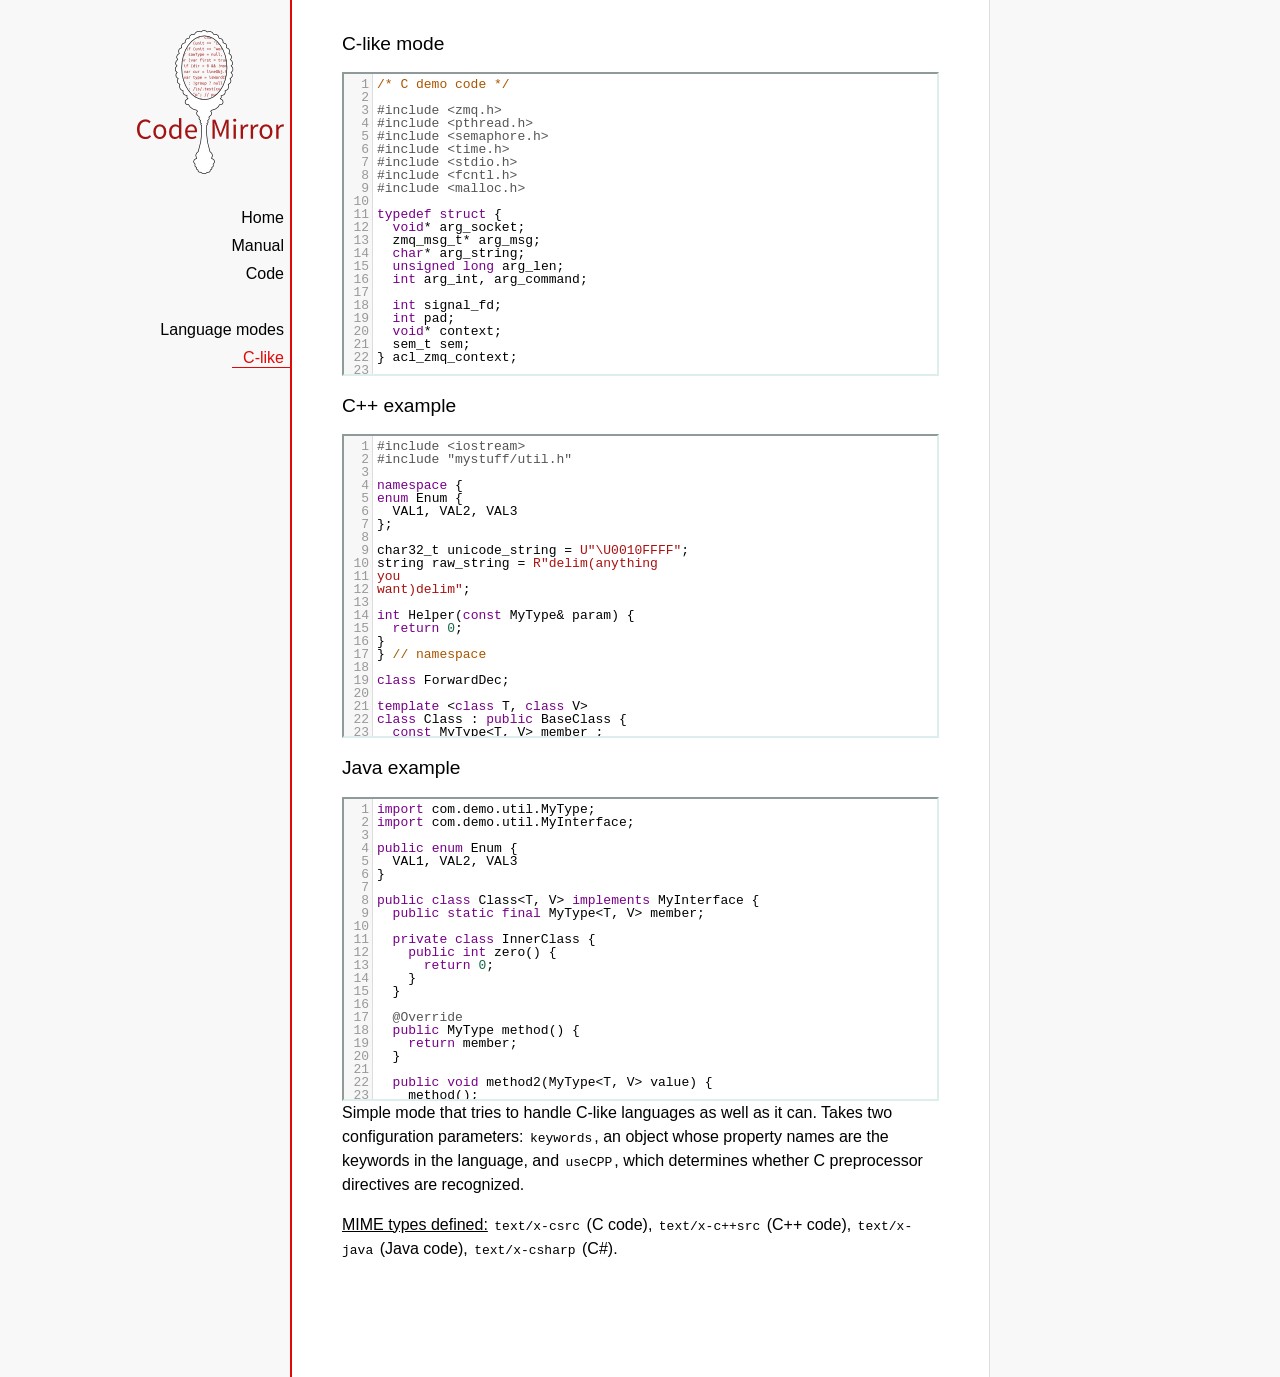
<file: plugins/ckeditor-4.5.4.0/web-app/js/ofm/scripts/CodeMirror/mode/clike/index.html>
<!doctype html>

<title>CodeMirror: C-like mode</title>
<meta charset="utf-8"/>
<link rel=stylesheet href="../../doc/docs.css">

<link rel="stylesheet" href="../../lib/codemirror.css">
<script src="../../lib/codemirror.js"></script>
<script src="../../addon/edit/matchbrackets.js"></script>
<script src="clike.js"></script>
<style>.CodeMirror {border: 2px inset #dee;}</style>
<div id=nav>
  <a href="http://codemirror.net"><img id=logo src="../../doc/logo.png"></a>

  <ul>
    <li><a href="../../index.html">Home</a>
    <li><a href="../../doc/manual.html">Manual</a>
    <li><a href="https://github.com/marijnh/codemirror">Code</a>
  </ul>
  <ul>
    <li><a href="../index.html">Language modes</a>
    <li><a class=active href="#">C-like</a>
  </ul>
</div>

<article>
<h2>C-like mode</h2>

<div><textarea id="c-code">
/* C demo code */

#include <zmq.h>
#include <pthread.h>
#include <semaphore.h>
#include <time.h>
#include <stdio.h>
#include <fcntl.h>
#include <malloc.h>

typedef struct {
  void* arg_socket;
  zmq_msg_t* arg_msg;
  char* arg_string;
  unsigned long arg_len;
  int arg_int, arg_command;

  int signal_fd;
  int pad;
  void* context;
  sem_t sem;
} acl_zmq_context;

#define p(X) (context->arg_##X)

void* zmq_thread(void* context_pointer) {
  acl_zmq_context* context = (acl_zmq_context*)context_pointer;
  char ok = 'K', err = 'X';
  int res;

  while (1) {
    while ((res = sem_wait(&amp;context->sem)) == EINTR);
    if (res) {write(context->signal_fd, &amp;err, 1); goto cleanup;}
    switch(p(command)) {
    case 0: goto cleanup;
    case 1: p(socket) = zmq_socket(context->context, p(int)); break;
    case 2: p(int) = zmq_close(p(socket)); break;
    case 3: p(int) = zmq_bind(p(socket), p(string)); break;
    case 4: p(int) = zmq_connect(p(socket), p(string)); break;
    case 5: p(int) = zmq_getsockopt(p(socket), p(int), (void*)p(string), &amp;p(len)); break;
    case 6: p(int) = zmq_setsockopt(p(socket), p(int), (void*)p(string), p(len)); break;
    case 7: p(int) = zmq_send(p(socket), p(msg), p(int)); break;
    case 8: p(int) = zmq_recv(p(socket), p(msg), p(int)); break;
    case 9: p(int) = zmq_poll(p(socket), p(int), p(len)); break;
    }
    p(command) = errno;
    write(context->signal_fd, &amp;ok, 1);
  }
 cleanup:
  close(context->signal_fd);
  free(context_pointer);
  return 0;
}

void* zmq_thread_init(void* zmq_context, int signal_fd) {
  acl_zmq_context* context = malloc(sizeof(acl_zmq_context));
  pthread_t thread;

  context->context = zmq_context;
  context->signal_fd = signal_fd;
  sem_init(&amp;context->sem, 1, 0);
  pthread_create(&amp;thread, 0, &amp;zmq_thread, context);
  pthread_detach(thread);
  return context;
}
</textarea></div>

<h2>C++ example</h2>

<div><textarea id="cpp-code">
#include <iostream>
#include "mystuff/util.h"

namespace {
enum Enum {
  VAL1, VAL2, VAL3
};

char32_t unicode_string = U"\U0010FFFF";
string raw_string = R"delim(anything
you
want)delim";

int Helper(const MyType& param) {
  return 0;
}
} // namespace

class ForwardDec;

template <class T, class V>
class Class : public BaseClass {
  const MyType<T, V> member_;

 public:
  const MyType<T, V>& Method() const {
    return member_;
  }

  void Method2(MyType<T, V>* value);
}

template <class T, class V>
void Class::Method2(MyType<T, V>* value) {
  std::out << 1 >> method();
  value->Method3(member_);
  member_ = value;
}
</textarea></div>

<h2>Java example</h2>

<div><textarea id="java-code">
import com.demo.util.MyType;
import com.demo.util.MyInterface;

public enum Enum {
  VAL1, VAL2, VAL3
}

public class Class<T, V> implements MyInterface {
  public static final MyType<T, V> member;
  
  private class InnerClass {
    public int zero() {
      return 0;
    }
  }

  @Override
  public MyType method() {
    return member;
  }

  public void method2(MyType<T, V> value) {
    method();
    value.method3();
    member = value;
  }
}
</textarea></div>

    <script>
      var cEditor = CodeMirror.fromTextArea(document.getElementById("c-code"), {
        lineNumbers: true,
        matchBrackets: true,
        mode: "text/x-csrc"
      });
      var cppEditor = CodeMirror.fromTextArea(document.getElementById("cpp-code"), {
        lineNumbers: true,
        matchBrackets: true,
        mode: "text/x-c++src"
      });
      var javaEditor = CodeMirror.fromTextArea(document.getElementById("java-code"), {
        lineNumbers: true,
        matchBrackets: true,
        mode: "text/x-java"
      });
    </script>

    <p>Simple mode that tries to handle C-like languages as well as it
    can. Takes two configuration parameters: <code>keywords</code>, an
    object whose property names are the keywords in the language,
    and <code>useCPP</code>, which determines whether C preprocessor
    directives are recognized.</p>

    <p><strong>MIME types defined:</strong> <code>text/x-csrc</code>
    (C code), <code>text/x-c++src</code> (C++
    code), <code>text/x-java</code> (Java
    code), <code>text/x-csharp</code> (C#).</p>
</article>
</file>
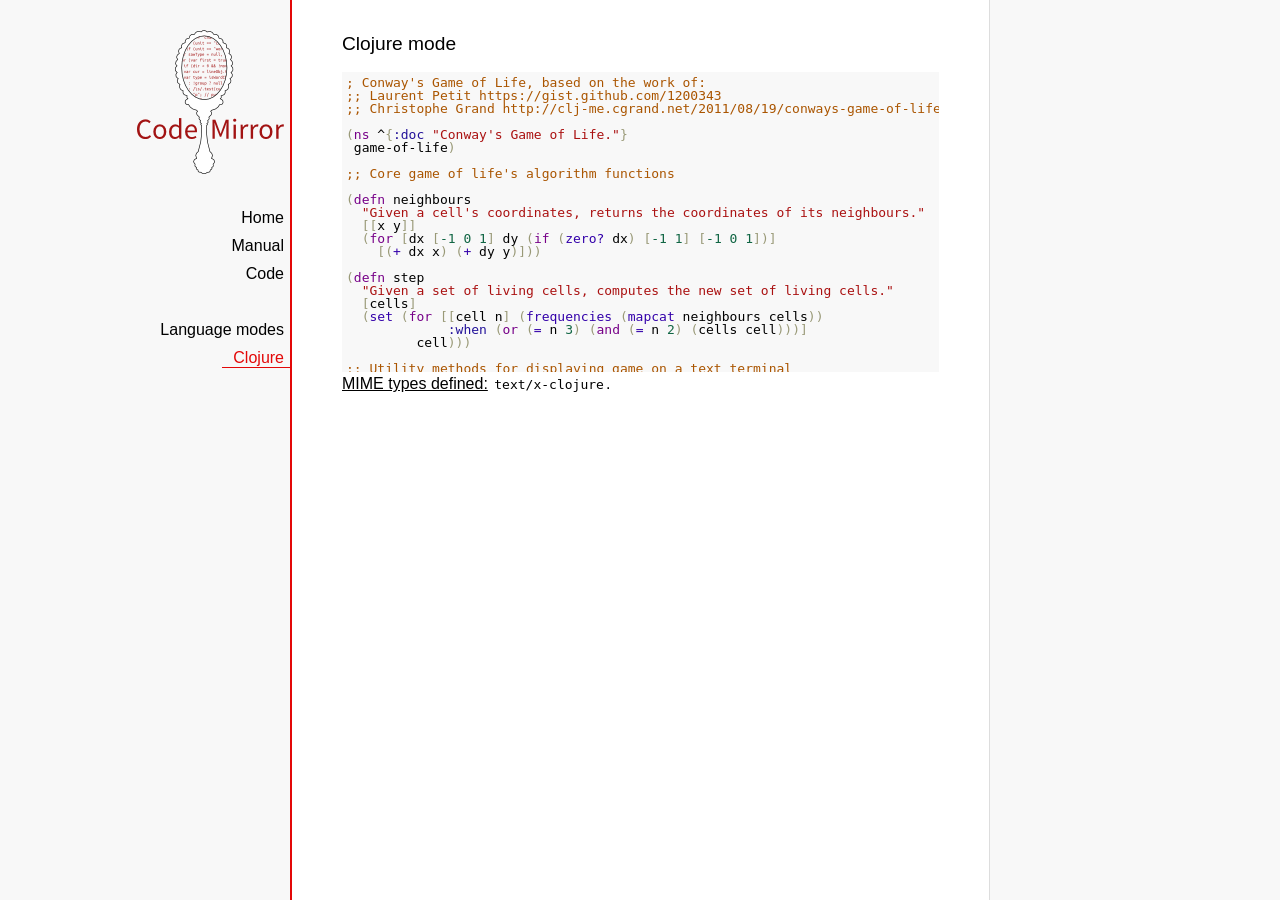
<file: plugins/ckeditor-4.5.4.0/web-app/js/ofm/scripts/CodeMirror/mode/clojure/index.html>
<!doctype html>

<title>CodeMirror: Clojure mode</title>
<meta charset="utf-8"/>
<link rel=stylesheet href="../../doc/docs.css">

<link rel="stylesheet" href="../../lib/codemirror.css">
<script src="../../lib/codemirror.js"></script>
<script src="clojure.js"></script>
<style>.CodeMirror {background: #f8f8f8;}</style>
<div id=nav>
  <a href="http://codemirror.net"><img id=logo src="../../doc/logo.png"></a>

  <ul>
    <li><a href="../../index.html">Home</a>
    <li><a href="../../doc/manual.html">Manual</a>
    <li><a href="https://github.com/marijnh/codemirror">Code</a>
  </ul>
  <ul>
    <li><a href="../index.html">Language modes</a>
    <li><a class=active href="#">Clojure</a>
  </ul>
</div>

<article>
<h2>Clojure mode</h2>
<form><textarea id="code" name="code">
; Conway's Game of Life, based on the work of:
;; Laurent Petit https://gist.github.com/1200343
;; Christophe Grand http://clj-me.cgrand.net/2011/08/19/conways-game-of-life

(ns ^{:doc "Conway's Game of Life."}
 game-of-life)

;; Core game of life's algorithm functions

(defn neighbours
  "Given a cell's coordinates, returns the coordinates of its neighbours."
  [[x y]]
  (for [dx [-1 0 1] dy (if (zero? dx) [-1 1] [-1 0 1])]
    [(+ dx x) (+ dy y)]))

(defn step
  "Given a set of living cells, computes the new set of living cells."
  [cells]
  (set (for [[cell n] (frequencies (mapcat neighbours cells))
             :when (or (= n 3) (and (= n 2) (cells cell)))]
         cell)))

;; Utility methods for displaying game on a text terminal

(defn print-board
  "Prints a board on *out*, representing a step in the game."
  [board w h]
  (doseq [x (range (inc w)) y (range (inc h))]
    (if (= y 0) (print "\n"))
    (print (if (board [x y]) "[X]" " . "))))

(defn display-grids
  "Prints a squence of boards on *out*, representing several steps."
  [grids w h]
  (doseq [board grids]
    (print-board board w h)
    (print "\n")))

;; Launches an example board

(def
  ^{:doc "board represents the initial set of living cells"}
   board #{[2 1] [2 2] [2 3]})

(display-grids (take 3 (iterate step board)) 5 5)

;; Let's play with characters
(println \1 \a \# \\
         \" \( \newline
         \} \" \space
         \tab \return \backspace
         \u1000 \uAaAa \u9F9F)

</textarea></form>
    <script>
      var editor = CodeMirror.fromTextArea(document.getElementById("code"), {});
    </script>

    <p><strong>MIME types defined:</strong> <code>text/x-clojure</code>.</p>

  </article>
</file>
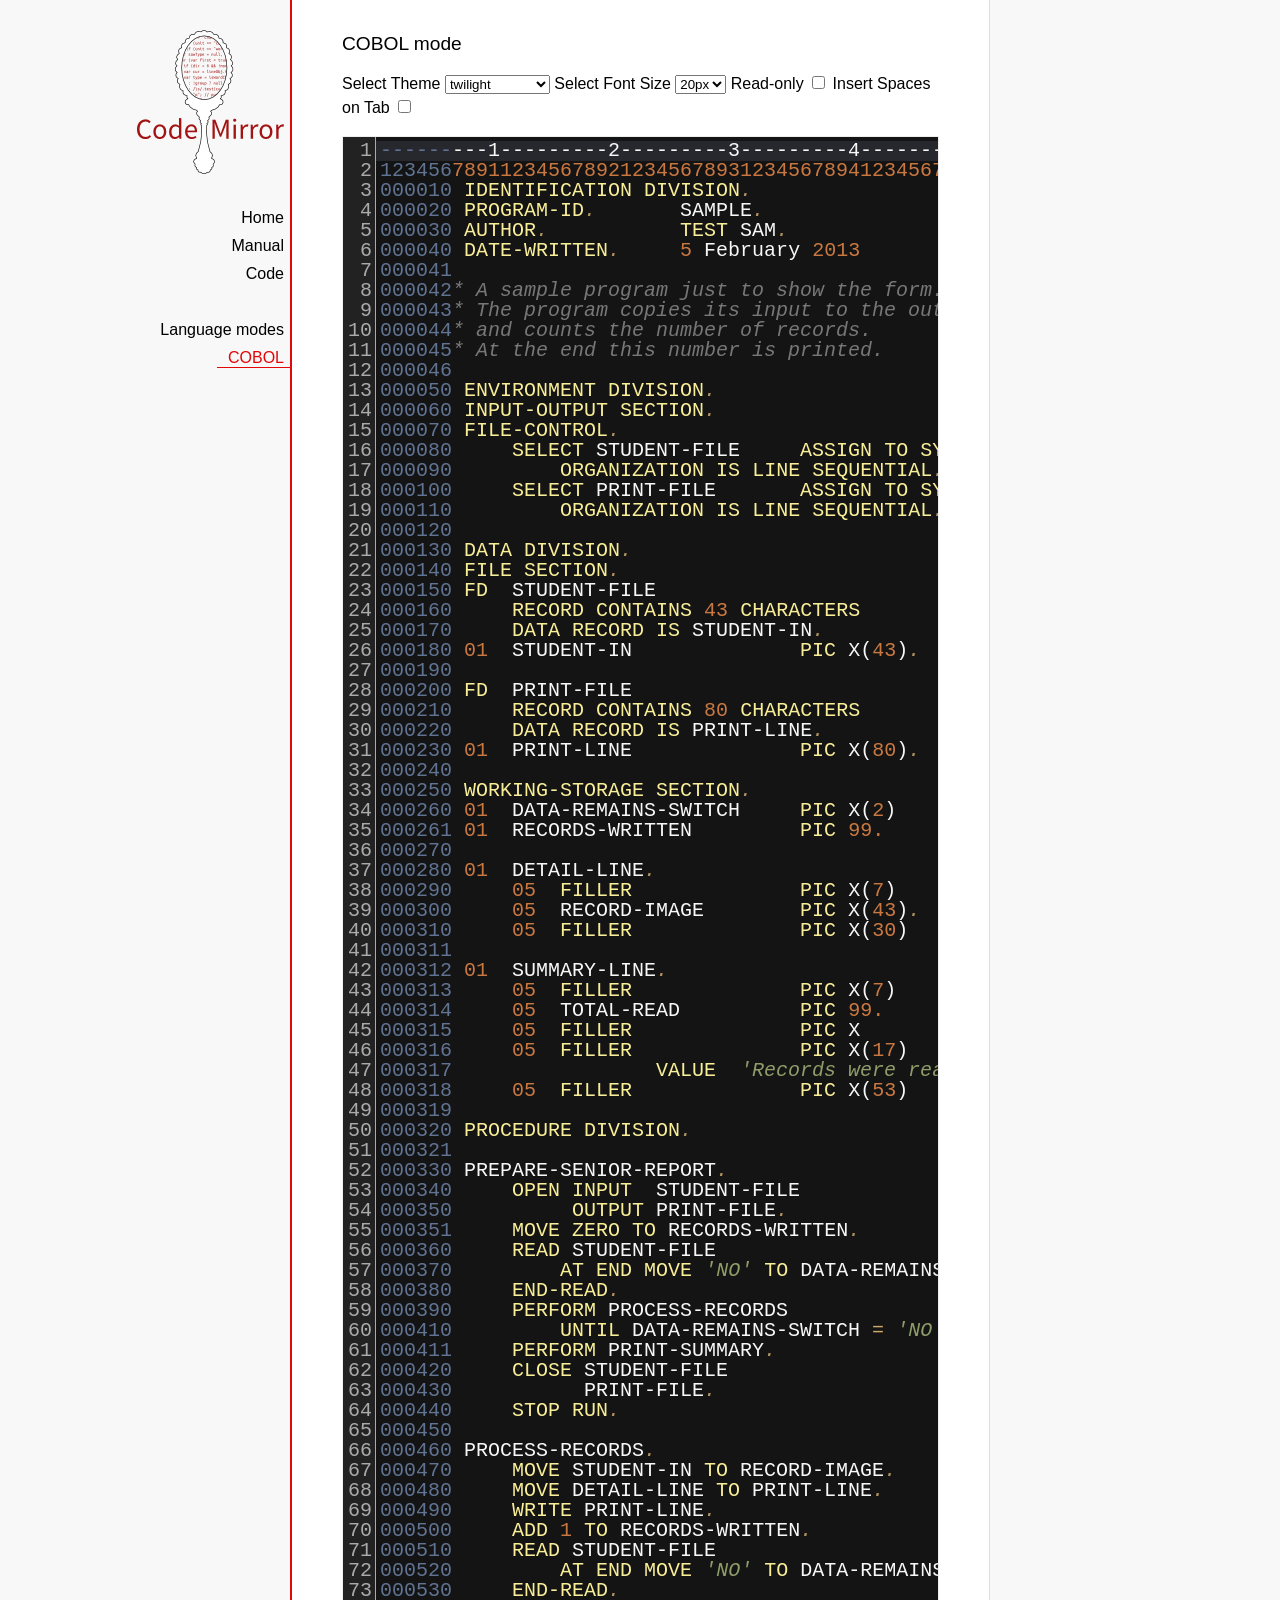
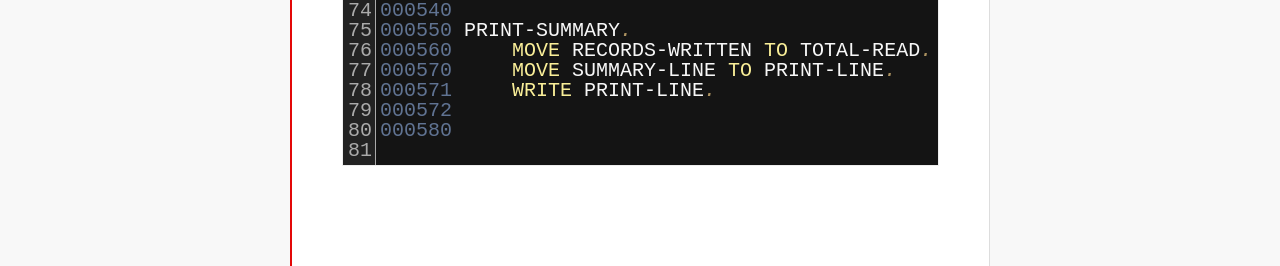
<file: plugins/ckeditor-4.5.4.0/web-app/js/ofm/scripts/CodeMirror/mode/cobol/index.html>
<!doctype html>

<title>CodeMirror: COBOL mode</title>
<meta charset="utf-8"/>
<link rel=stylesheet href="../../doc/docs.css">

<link rel="stylesheet" href="../../lib/codemirror.css">
<link rel="stylesheet" href="../../theme/neat.css">
<link rel="stylesheet" href="../../theme/elegant.css">
<link rel="stylesheet" href="../../theme/erlang-dark.css">
<link rel="stylesheet" href="../../theme/night.css">
<link rel="stylesheet" href="../../theme/monokai.css">
<link rel="stylesheet" href="../../theme/cobalt.css">
<link rel="stylesheet" href="../../theme/eclipse.css">
<link rel="stylesheet" href="../../theme/rubyblue.css">
<link rel="stylesheet" href="../../theme/lesser-dark.css">
<link rel="stylesheet" href="../../theme/xq-dark.css">
<link rel="stylesheet" href="../../theme/xq-light.css">
<link rel="stylesheet" href="../../theme/ambiance.css">
<link rel="stylesheet" href="../../theme/blackboard.css">
<link rel="stylesheet" href="../../theme/vibrant-ink.css">
<link rel="stylesheet" href="../../theme/solarized.css">
<link rel="stylesheet" href="../../theme/twilight.css">
<link rel="stylesheet" href="../../theme/midnight.css">
<link rel="stylesheet" href="../../addon/dialog/dialog.css">
<script src="../../lib/codemirror.js"></script>
<script src="../../addon/edit/matchbrackets.js"></script>
<script src="cobol.js"></script>
<script src="../../addon/selection/active-line.js"></script>
<script src="../../addon/search/search.js"></script>
<script src="../../addon/dialog/dialog.js"></script>
<script src="../../addon/search/searchcursor.js"></script>
<style>
        .CodeMirror {
          border: 1px solid #eee;
          font-size : 20px;
          height : auto !important;
        }
        .CodeMirror-activeline-background {background: #555555 !important;}
    </style>
<div id=nav>
  <a href="http://codemirror.net"><img id=logo src="../../doc/logo.png"></a>

  <ul>
    <li><a href="../../index.html">Home</a>
    <li><a href="../../doc/manual.html">Manual</a>
    <li><a href="https://github.com/marijnh/codemirror">Code</a>
  </ul>
  <ul>
    <li><a href="../index.html">Language modes</a>
    <li><a class=active href="#">COBOL</a>
  </ul>
</div>

<article>
<h2>COBOL mode</h2>

    <p> Select Theme <select onchange="selectTheme()" id="selectTheme">
        <option>default</option>
        <option>ambiance</option>
        <option>blackboard</option>
        <option>cobalt</option>
        <option>eclipse</option>
        <option>elegant</option>
        <option>erlang-dark</option>
        <option>lesser-dark</option>
        <option>midnight</option>
        <option>monokai</option>
        <option>neat</option>
        <option>night</option>
        <option>rubyblue</option>
        <option>solarized dark</option>
        <option>solarized light</option>
        <option selected>twilight</option>
        <option>vibrant-ink</option>
        <option>xq-dark</option>
        <option>xq-light</option>
    </select>    Select Font Size <select onchange="selectFontsize()" id="selectFontSize">
          <option value="13px">13px</option>
          <option value="14px">14px</option>
          <option value="16px">16px</option>
          <option value="18px">18px</option>
          <option value="20px" selected="selected">20px</option>
          <option value="24px">24px</option>
          <option value="26px">26px</option>
          <option value="28px">28px</option>
          <option value="30px">30px</option>
          <option value="32px">32px</option>
          <option value="34px">34px</option>
          <option value="36px">36px</option>
        </select>
<label for="checkBoxReadOnly">Read-only</label>
<input type="checkbox" id="checkBoxReadOnly" onchange="selectReadOnly()">
<label for="id_tabToIndentSpace">Insert Spaces on Tab</label>
<input type="checkbox" id="id_tabToIndentSpace" onchange="tabToIndentSpace()">
</p>
<textarea id="code" name="code">
---------1---------2---------3---------4---------5---------6---------7---------8
12345678911234567892123456789312345678941234567895123456789612345678971234567898
000010 IDENTIFICATION DIVISION.                                        MODTGHERE
000020 PROGRAM-ID.       SAMPLE.
000030 AUTHOR.           TEST SAM. 
000040 DATE-WRITTEN.     5 February 2013
000041
000042* A sample program just to show the form.
000043* The program copies its input to the output,
000044* and counts the number of records.
000045* At the end this number is printed.
000046
000050 ENVIRONMENT DIVISION.
000060 INPUT-OUTPUT SECTION.
000070 FILE-CONTROL.
000080     SELECT STUDENT-FILE     ASSIGN TO SYSIN
000090         ORGANIZATION IS LINE SEQUENTIAL.
000100     SELECT PRINT-FILE       ASSIGN TO SYSOUT
000110         ORGANIZATION IS LINE SEQUENTIAL.
000120
000130 DATA DIVISION.
000140 FILE SECTION.
000150 FD  STUDENT-FILE
000160     RECORD CONTAINS 43 CHARACTERS
000170     DATA RECORD IS STUDENT-IN.
000180 01  STUDENT-IN              PIC X(43).
000190
000200 FD  PRINT-FILE
000210     RECORD CONTAINS 80 CHARACTERS
000220     DATA RECORD IS PRINT-LINE.
000230 01  PRINT-LINE              PIC X(80).
000240
000250 WORKING-STORAGE SECTION.
000260 01  DATA-REMAINS-SWITCH     PIC X(2)      VALUE SPACES.
000261 01  RECORDS-WRITTEN         PIC 99.
000270
000280 01  DETAIL-LINE.
000290     05  FILLER              PIC X(7)      VALUE SPACES.
000300     05  RECORD-IMAGE        PIC X(43).
000310     05  FILLER              PIC X(30)     VALUE SPACES.
000311 
000312 01  SUMMARY-LINE.
000313     05  FILLER              PIC X(7)      VALUE SPACES.
000314     05  TOTAL-READ          PIC 99.
000315     05  FILLER              PIC X         VALUE SPACE.
000316     05  FILLER              PIC X(17)     
000317                 VALUE  'Records were read'.
000318     05  FILLER              PIC X(53)     VALUE SPACES.
000319
000320 PROCEDURE DIVISION.
000321
000330 PREPARE-SENIOR-REPORT.
000340     OPEN INPUT  STUDENT-FILE
000350          OUTPUT PRINT-FILE.
000351     MOVE ZERO TO RECORDS-WRITTEN.
000360     READ STUDENT-FILE
000370         AT END MOVE 'NO' TO DATA-REMAINS-SWITCH
000380     END-READ.
000390     PERFORM PROCESS-RECORDS
000410         UNTIL DATA-REMAINS-SWITCH = 'NO'.
000411     PERFORM PRINT-SUMMARY.
000420     CLOSE STUDENT-FILE
000430           PRINT-FILE.
000440     STOP RUN.
000450
000460 PROCESS-RECORDS.
000470     MOVE STUDENT-IN TO RECORD-IMAGE.
000480     MOVE DETAIL-LINE TO PRINT-LINE.
000490     WRITE PRINT-LINE.
000500     ADD 1 TO RECORDS-WRITTEN.
000510     READ STUDENT-FILE
000520         AT END MOVE 'NO' TO DATA-REMAINS-SWITCH
000530     END-READ. 
000540
000550 PRINT-SUMMARY.
000560     MOVE RECORDS-WRITTEN TO TOTAL-READ.
000570     MOVE SUMMARY-LINE TO PRINT-LINE.
000571     WRITE PRINT-LINE. 
000572
000580
</textarea>
    <script>
      var editor = CodeMirror.fromTextArea(document.getElementById("code"), {
        lineNumbers: true,
        matchBrackets: true,
        mode: "text/x-cobol",
        theme : "twilight",
        styleActiveLine: true,
        showCursorWhenSelecting : true,  
      });
      function selectTheme() {
        var themeInput = document.getElementById("selectTheme");
        var theme = themeInput.options[themeInput.selectedIndex].innerHTML;
        editor.setOption("theme", theme);
      }
      function selectFontsize() {
        var fontSizeInput = document.getElementById("selectFontSize");
        var fontSize = fontSizeInput.options[fontSizeInput.selectedIndex].innerHTML;
        editor.getWrapperElement().style["font-size"] = fontSize;
        editor.refresh();
      }
      function selectReadOnly() {
        editor.setOption("readOnly", document.getElementById("checkBoxReadOnly").checked);
      }
      function tabToIndentSpace() {
        if (document.getElementById("id_tabToIndentSpace").checked) {
            editor.setOption("extraKeys", {Tab: function(cm) { cm.replaceSelection("    ", "end"); }});
        } else {
            editor.setOption("extraKeys", {Tab: function(cm) { cm.replaceSelection("    ", "end"); }});
        }
      }
    </script>
  </article>
</file>
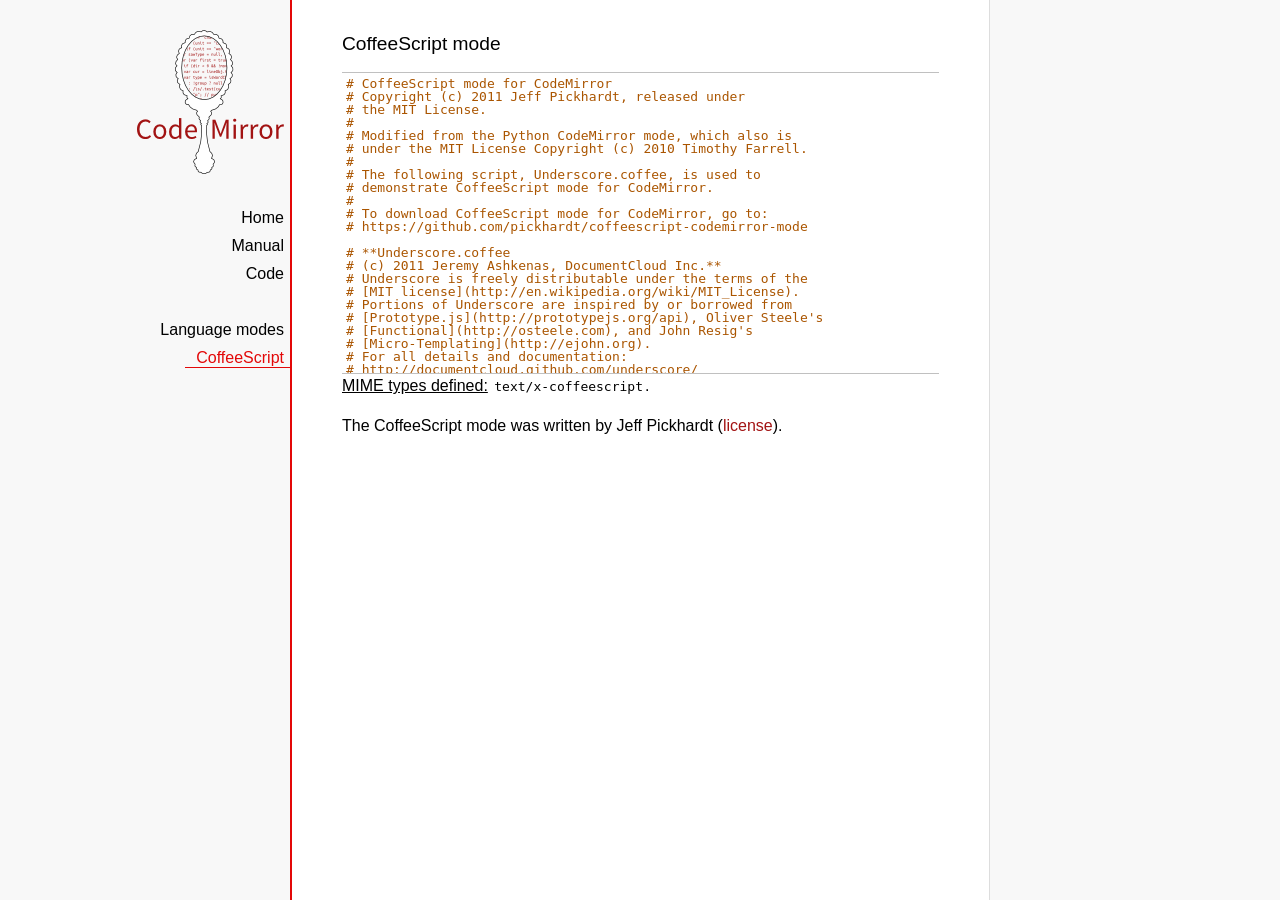
<file: plugins/ckeditor-4.5.4.0/web-app/js/ofm/scripts/CodeMirror/mode/coffeescript/index.html>
<!doctype html>

<title>CodeMirror: CoffeeScript mode</title>
<meta charset="utf-8"/>
<link rel=stylesheet href="../../doc/docs.css">

<link rel="stylesheet" href="../../lib/codemirror.css">
<script src="../../lib/codemirror.js"></script>
<script src="coffeescript.js"></script>
<style>.CodeMirror {border-top: 1px solid silver; border-bottom: 1px solid silver;}</style>
<div id=nav>
  <a href="http://codemirror.net"><img id=logo src="../../doc/logo.png"></a>

  <ul>
    <li><a href="../../index.html">Home</a>
    <li><a href="../../doc/manual.html">Manual</a>
    <li><a href="https://github.com/marijnh/codemirror">Code</a>
  </ul>
  <ul>
    <li><a href="../index.html">Language modes</a>
    <li><a class=active href="#">CoffeeScript</a>
  </ul>
</div>

<article>
<h2>CoffeeScript mode</h2>
<form><textarea id="code" name="code">
# CoffeeScript mode for CodeMirror
# Copyright (c) 2011 Jeff Pickhardt, released under
# the MIT License.
#
# Modified from the Python CodeMirror mode, which also is 
# under the MIT License Copyright (c) 2010 Timothy Farrell.
#
# The following script, Underscore.coffee, is used to 
# demonstrate CoffeeScript mode for CodeMirror.
#
# To download CoffeeScript mode for CodeMirror, go to:
# https://github.com/pickhardt/coffeescript-codemirror-mode

# **Underscore.coffee
# (c) 2011 Jeremy Ashkenas, DocumentCloud Inc.**
# Underscore is freely distributable under the terms of the
# [MIT license](http://en.wikipedia.org/wiki/MIT_License).
# Portions of Underscore are inspired by or borrowed from
# [Prototype.js](http://prototypejs.org/api), Oliver Steele's
# [Functional](http://osteele.com), and John Resig's
# [Micro-Templating](http://ejohn.org).
# For all details and documentation:
# http://documentcloud.github.com/underscore/


# Baseline setup
# --------------

# Establish the root object, `window` in the browser, or `global` on the server.
root = this


# Save the previous value of the `_` variable.
previousUnderscore = root._

### Multiline
    comment
###

# Establish the object that gets thrown to break out of a loop iteration.
# `StopIteration` is SOP on Mozilla.
breaker = if typeof(StopIteration) is 'undefined' then '__break__' else StopIteration


#### Docco style single line comment (title)


# Helper function to escape **RegExp** contents, because JS doesn't have one.
escapeRegExp = (string) -> string.replace(/([.*+?^${}()|[\]\/\\])/g, '\\$1')


# Save bytes in the minified (but not gzipped) version:
ArrayProto = Array.prototype
ObjProto = Object.prototype


# Create quick reference variables for speed access to core prototypes.
slice = ArrayProto.slice
unshift = ArrayProto.unshift
toString = ObjProto.toString
hasOwnProperty = ObjProto.hasOwnProperty
propertyIsEnumerable = ObjProto.propertyIsEnumerable


# All **ECMA5** native implementations we hope to use are declared here.
nativeForEach = ArrayProto.forEach
nativeMap = ArrayProto.map
nativeReduce = ArrayProto.reduce
nativeReduceRight = ArrayProto.reduceRight
nativeFilter = ArrayProto.filter
nativeEvery = ArrayProto.every
nativeSome = ArrayProto.some
nativeIndexOf = ArrayProto.indexOf
nativeLastIndexOf = ArrayProto.lastIndexOf
nativeIsArray = Array.isArray
nativeKeys = Object.keys


# Create a safe reference to the Underscore object for use below.
_ = (obj) -> new wrapper(obj)


# Export the Underscore object for **CommonJS**.
if typeof(exports) != 'undefined' then exports._ = _


# Export Underscore to global scope.
root._ = _


# Current version.
_.VERSION = '1.1.0'


# Collection Functions
# --------------------

# The cornerstone, an **each** implementation.
# Handles objects implementing **forEach**, arrays, and raw objects.
_.each = (obj, iterator, context) ->
  try
    if nativeForEach and obj.forEach is nativeForEach
      obj.forEach iterator, context
    else if _.isNumber obj.length
      iterator.call context, obj[i], i, obj for i in [0...obj.length]
    else
      iterator.call context, val, key, obj for own key, val of obj
  catch e
    throw e if e isnt breaker
  obj


# Return the results of applying the iterator to each element. Use JavaScript
# 1.6's version of **map**, if possible.
_.map = (obj, iterator, context) ->
  return obj.map(iterator, context) if nativeMap and obj.map is nativeMap
  results = []
  _.each obj, (value, index, list) ->
    results.push iterator.call context, value, index, list
  results


# **Reduce** builds up a single result from a list of values. Also known as
# **inject**, or **foldl**. Uses JavaScript 1.8's version of **reduce**, if possible.
_.reduce = (obj, iterator, memo, context) ->
  if nativeReduce and obj.reduce is nativeReduce
    iterator = _.bind iterator, context if context
    return obj.reduce iterator, memo
  _.each obj, (value, index, list) ->
    memo = iterator.call context, memo, value, index, list
  memo


# The right-associative version of **reduce**, also known as **foldr**. Uses
# JavaScript 1.8's version of **reduceRight**, if available.
_.reduceRight = (obj, iterator, memo, context) ->
  if nativeReduceRight and obj.reduceRight is nativeReduceRight
    iterator = _.bind iterator, context if context
    return obj.reduceRight iterator, memo
  reversed = _.clone(_.toArray(obj)).reverse()
  _.reduce reversed, iterator, memo, context


# Return the first value which passes a truth test.
_.detect = (obj, iterator, context) ->
  result = null
  _.each obj, (value, index, list) ->
    if iterator.call context, value, index, list
      result = value
      _.breakLoop()
  result


# Return all the elements that pass a truth test. Use JavaScript 1.6's
# **filter**, if it exists.
_.filter = (obj, iterator, context) ->
  return obj.filter iterator, context if nativeFilter and obj.filter is nativeFilter
  results = []
  _.each obj, (value, index, list) ->
    results.push value if iterator.call context, value, index, list
  results


# Return all the elements for which a truth test fails.
_.reject = (obj, iterator, context) ->
  results = []
  _.each obj, (value, index, list) ->
    results.push value if not iterator.call context, value, index, list
  results


# Determine whether all of the elements match a truth test. Delegate to
# JavaScript 1.6's **every**, if it is present.
_.every = (obj, iterator, context) ->
  iterator ||= _.identity
  return obj.every iterator, context if nativeEvery and obj.every is nativeEvery
  result = true
  _.each obj, (value, index, list) ->
    _.breakLoop() unless (result = result and iterator.call(context, value, index, list))
  result


# Determine if at least one element in the object matches a truth test. Use
# JavaScript 1.6's **some**, if it exists.
_.some = (obj, iterator, context) ->
  iterator ||= _.identity
  return obj.some iterator, context if nativeSome and obj.some is nativeSome
  result = false
  _.each obj, (value, index, list) ->
    _.breakLoop() if (result = iterator.call(context, value, index, list))
  result


# Determine if a given value is included in the array or object,
# based on `===`.
_.include = (obj, target) ->
  return _.indexOf(obj, target) isnt -1 if nativeIndexOf and obj.indexOf is nativeIndexOf
  return true for own key, val of obj when val is target
  false


# Invoke a method with arguments on every item in a collection.
_.invoke = (obj, method) ->
  args = _.rest arguments, 2
  (if method then val[method] else val).apply(val, args) for val in obj


# Convenience version of a common use case of **map**: fetching a property.
_.pluck = (obj, key) ->
  _.map(obj, (val) -> val[key])


# Return the maximum item or (item-based computation).
_.max = (obj, iterator, context) ->
  return Math.max.apply(Math, obj) if not iterator and _.isArray(obj)
  result = computed: -Infinity
  _.each obj, (value, index, list) ->
    computed = if iterator then iterator.call(context, value, index, list) else value
    computed >= result.computed and (result = {value: value, computed: computed})
  result.value


# Return the minimum element (or element-based computation).
_.min = (obj, iterator, context) ->
  return Math.min.apply(Math, obj) if not iterator and _.isArray(obj)
  result = computed: Infinity
  _.each obj, (value, index, list) ->
    computed = if iterator then iterator.call(context, value, index, list) else value
    computed < result.computed and (result = {value: value, computed: computed})
  result.value


# Sort the object's values by a criterion produced by an iterator.
_.sortBy = (obj, iterator, context) ->
  _.pluck(((_.map obj, (value, index, list) ->
    {value: value, criteria: iterator.call(context, value, index, list)}
  ).sort((left, right) ->
    a = left.criteria; b = right.criteria
    if a < b then -1 else if a > b then 1 else 0
  )), 'value')


# Use a comparator function to figure out at what index an object should
# be inserted so as to maintain order. Uses binary search.
_.sortedIndex = (array, obj, iterator) ->
  iterator ||= _.identity
  low = 0
  high = array.length
  while low < high
    mid = (low + high) >> 1
    if iterator(array[mid]) < iterator(obj) then low = mid + 1 else high = mid
  low


# Convert anything iterable into a real, live array.
_.toArray = (iterable) ->
  return [] if (!iterable)
  return iterable.toArray() if (iterable.toArray)
  return iterable if (_.isArray(iterable))
  return slice.call(iterable) if (_.isArguments(iterable))
  _.values(iterable)


# Return the number of elements in an object.
_.size = (obj) -> _.toArray(obj).length


# Array Functions
# ---------------

# Get the first element of an array. Passing `n` will return the first N
# values in the array. Aliased as **head**. The `guard` check allows it to work
# with **map**.
_.first = (array, n, guard) ->
  if n and not guard then slice.call(array, 0, n) else array[0]


# Returns everything but the first entry of the array. Aliased as **tail**.
# Especially useful on the arguments object. Passing an `index` will return
# the rest of the values in the array from that index onward. The `guard`
# check allows it to work with **map**.
_.rest = (array, index, guard) ->
  slice.call(array, if _.isUndefined(index) or guard then 1 else index)


# Get the last element of an array.
_.last = (array) -> array[array.length - 1]


# Trim out all falsy values from an array.
_.compact = (array) -> item for item in array when item


# Return a completely flattened version of an array.
_.flatten = (array) ->
  _.reduce array, (memo, value) ->
    return memo.concat(_.flatten(value)) if _.isArray value
    memo.push value
    memo
  , []


# Return a version of the array that does not contain the specified value(s).
_.without = (array) ->
  values = _.rest arguments
  val for val in _.toArray(array) when not _.include values, val


# Produce a duplicate-free version of the array. If the array has already
# been sorted, you have the option of using a faster algorithm.
_.uniq = (array, isSorted) ->
  memo = []
  for el, i in _.toArray array
    memo.push el if i is 0 || (if isSorted is true then _.last(memo) isnt el else not _.include(memo, el))
  memo


# Produce an array that contains every item shared between all the
# passed-in arrays.
_.intersect = (array) ->
  rest = _.rest arguments
  _.select _.uniq(array), (item) ->
    _.all rest, (other) ->
      _.indexOf(other, item) >= 0


# Zip together multiple lists into a single array -- elements that share
# an index go together.
_.zip = ->
  length = _.max _.pluck arguments, 'length'
  results = new Array length
  for i in [0...length]
    results[i] = _.pluck arguments, String i
  results


# If the browser doesn't supply us with **indexOf** (I'm looking at you, MSIE),
# we need this function. Return the position of the first occurrence of an
# item in an array, or -1 if the item is not included in the array.
_.indexOf = (array, item) ->
  return array.indexOf item if nativeIndexOf and array.indexOf is nativeIndexOf
  i = 0; l = array.length
  while l - i
    if array[i] is item then return i else i++
  -1


# Provide JavaScript 1.6's **lastIndexOf**, delegating to the native function,
# if possible.
_.lastIndexOf = (array, item) ->
  return array.lastIndexOf(item) if nativeLastIndexOf and array.lastIndexOf is nativeLastIndexOf
  i = array.length
  while i
    if array[i] is item then return i else i--
  -1


# Generate an integer Array containing an arithmetic progression. A port of
# [the native Python **range** function](http://docs.python.org/library/functions.html#range).
_.range = (start, stop, step) ->
  a = arguments
  solo = a.length <= 1
  i = start = if solo then 0 else a[0]
  stop = if solo then a[0] else a[1]
  step = a[2] or 1
  len = Math.ceil((stop - start) / step)
  return [] if len <= 0
  range = new Array len
  idx = 0
  loop
    return range if (if step > 0 then i - stop else stop - i) >= 0
    range[idx] = i
    idx++
    i+= step


# Function Functions
# ------------------

# Create a function bound to a given object (assigning `this`, and arguments,
# optionally). Binding with arguments is also known as **curry**.
_.bind = (func, obj) ->
  args = _.rest arguments, 2
  -> func.apply obj or root, args.concat arguments


# Bind all of an object's methods to that object. Useful for ensuring that
# all callbacks defined on an object belong to it.
_.bindAll = (obj) ->
  funcs = if arguments.length > 1 then _.rest(arguments) else _.functions(obj)
  _.each funcs, (f) -> obj[f] = _.bind obj[f], obj
  obj


# Delays a function for the given number of milliseconds, and then calls
# it with the arguments supplied.
_.delay = (func, wait) ->
  args = _.rest arguments, 2
  setTimeout((-> func.apply(func, args)), wait)


# Memoize an expensive function by storing its results.
_.memoize = (func, hasher) ->
  memo = {}
  hasher or= _.identity
  ->
    key = hasher.apply this, arguments
    return memo[key] if key of memo
    memo[key] = func.apply this, arguments


# Defers a function, scheduling it to run after the current call stack has
# cleared.
_.defer = (func) ->
  _.delay.apply _, [func, 1].concat _.rest arguments


# Returns the first function passed as an argument to the second,
# allowing you to adjust arguments, run code before and after, and
# conditionally execute the original function.
_.wrap = (func, wrapper) ->
  -> wrapper.apply wrapper, [func].concat arguments


# Returns a function that is the composition of a list of functions, each
# consuming the return value of the function that follows.
_.compose = ->
  funcs = arguments
  ->
    args = arguments
    for i in [funcs.length - 1..0] by -1
      args = [funcs[i].apply(this, args)]
    args[0]


# Object Functions
# ----------------

# Retrieve the names of an object's properties.
_.keys = nativeKeys or (obj) ->
  return _.range 0, obj.length if _.isArray(obj)
  key for key, val of obj


# Retrieve the values of an object's properties.
_.values = (obj) ->
  _.map obj, _.identity


# Return a sorted list of the function names available in Underscore.
_.functions = (obj) ->
  _.filter(_.keys(obj), (key) -> _.isFunction(obj[key])).sort()


# Extend a given object with all of the properties in a source object.
_.extend = (obj) ->
  for source in _.rest(arguments)
    obj[key] = val for key, val of source
  obj


# Create a (shallow-cloned) duplicate of an object.
_.clone = (obj) ->
  return obj.slice 0 if _.isArray obj
  _.extend {}, obj


# Invokes interceptor with the obj, and then returns obj.
# The primary purpose of this method is to "tap into" a method chain,
# in order to perform operations on intermediate results within
 the chain.
_.tap = (obj, interceptor) ->
  interceptor obj
  obj


# Perform a deep comparison to check if two objects are equal.
_.isEqual = (a, b) ->
  # Check object identity.
  return true if a is b
  # Different types?
  atype = typeof(a); btype = typeof(b)
  return false if atype isnt btype
  # Basic equality test (watch out for coercions).
  return true if `a == b`
  # One is falsy and the other truthy.
  return false if (!a and b) or (a and !b)
  # One of them implements an `isEqual()`?
  return a.isEqual(b) if a.isEqual
  # Check dates' integer values.
  return a.getTime() is b.getTime() if _.isDate(a) and _.isDate(b)
  # Both are NaN?
  return false if _.isNaN(a) and _.isNaN(b)
  # Compare regular expressions.
  if _.isRegExp(a) and _.isRegExp(b)
    return a.source is b.source and
           a.global is b.global and
           a.ignoreCase is b.ignoreCase and
           a.multiline is b.multiline
  # If a is not an object by this point, we can't handle it.
  return false if atype isnt 'object'
  # Check for different array lengths before comparing contents.
  return false if a.length and (a.length isnt b.length)
  # Nothing else worked, deep compare the contents.
  aKeys = _.keys(a); bKeys = _.keys(b)
  # Different object sizes?
  return false if aKeys.length isnt bKeys.length
  # Recursive comparison of contents.
  return false for key, val of a when !(key of b) or !_.isEqual(val, b[key])
  true


# Is a given array or object empty?
_.isEmpty = (obj) ->
  return obj.length is 0 if _.isArray(obj) or _.isString(obj)
  return false for own key of obj
  true


# Is a given value a DOM element?
_.isElement = (obj) -> obj and obj.nodeType is 1


# Is a given value an array?
_.isArray = nativeIsArray or (obj) -> !!(obj and obj.concat and obj.unshift and not obj.callee)


# Is a given variable an arguments object?
_.isArguments = (obj) -> obj and obj.callee


# Is the given value a function?
_.isFunction = (obj) -> !!(obj and obj.constructor and obj.call and obj.apply)


# Is the given value a string?
_.isString = (obj) -> !!(obj is '' or (obj and obj.charCodeAt and obj.substr))


# Is a given value a number?
_.isNumber = (obj) -> (obj is +obj) or toString.call(obj) is '[object Number]'


# Is a given value a boolean?
_.isBoolean = (obj) -> obj is true or obj is false


# Is a given value a Date?
_.isDate = (obj) -> !!(obj and obj.getTimezoneOffset and obj.setUTCFullYear)


# Is the given value a regular expression?
_.isRegExp = (obj) -> !!(obj and obj.exec and (obj.ignoreCase or obj.ignoreCase is false))


# Is the given value NaN -- this one is interesting. `NaN != NaN`, and
# `isNaN(undefined) == true`, so we make sure it's a number first.
_.isNaN = (obj) -> _.isNumber(obj) and window.isNaN(obj)


# Is a given value equal to null?
_.isNull = (obj) -> obj is null


# Is a given variable undefined?
_.isUndefined = (obj) -> typeof obj is 'undefined'


# Utility Functions
# -----------------

# Run Underscore.js in noConflict mode, returning the `_` variable to its
# previous owner. Returns a reference to the Underscore object.
_.noConflict = ->
  root._ = previousUnderscore
  this


# Keep the identity function around for default iterators.
_.identity = (value) -> value


# Run a function `n` times.
_.times = (n, iterator, context) ->
  iterator.call context, i for i in [0...n]


# Break out of the middle of an iteration.
_.breakLoop = -> throw breaker


# Add your own custom functions to the Underscore object, ensuring that
# they're correctly added to the OOP wrapper as well.
_.mixin = (obj) ->
  for name in _.functions(obj)
    addToWrapper name, _[name] = obj[name]


# Generate a unique integer id (unique within the entire client session).
# Useful for temporary DOM ids.
idCounter = 0
_.uniqueId = (prefix) ->
  (prefix or '') + idCounter++


# By default, Underscore uses **ERB**-style template delimiters, change the
# following template settings to use alternative delimiters.
_.templateSettings = {
  start: '<%'
  end: '%>'
  interpolate: /<%=(.+?)%>/g
}


# JavaScript templating a-la **ERB**, pilfered from John Resig's
# *Secrets of the JavaScript Ninja*, page 83.
# Single-quote fix from Rick Strahl.
# With alterations for arbitrary delimiters, and to preserve whitespace.
_.template = (str, data) ->
  c = _.templateSettings
  endMatch = new RegExp("'(?=[^"+c.end.substr(0, 1)+"]*"+escapeRegExp(c.end)+")","g")
  fn = new Function 'obj',
    'var p=[],print=function(){p.push.apply(p,arguments);};' +
    'with(obj||{}){p.push(\'' +
    str.replace(/\r/g, '\\r')
       .replace(/\n/g, '\\n')
       .replace(/\t/g, '\\t')
       .replace(endMatch,"���")
       .split("'").join("\\'")
       .split("���").join("'")
       .replace(c.interpolate, "',$1,'")
       .split(c.start).join("');")
       .split(c.end).join("p.push('") +
       "');}return p.join('');"
  if data then fn(data) else fn


# Aliases
# -------

_.forEach = _.each
_.foldl = _.inject = _.reduce
_.foldr = _.reduceRight
_.select = _.filter
_.all = _.every
_.any = _.some
_.contains = _.include
_.head = _.first
_.tail = _.rest
_.methods = _.functions


# Setup the OOP Wrapper
# ---------------------

# If Underscore is called as a function, it returns a wrapped object that
# can be used OO-style. This wrapper holds altered versions of all the
# underscore functions. Wrapped objects may be chained.
wrapper = (obj) ->
  this._wrapped = obj
  this


# Helper function to continue chaining intermediate results.
result = (obj, chain) ->
  if chain then _(obj).chain() else obj


# A method to easily add functions to the OOP wrapper.
addToWrapper = (name, func) ->
  wrapper.prototype[name] = ->
    args = _.toArray arguments
    unshift.call args, this._wrapped
    result func.apply(_, args), this._chain


# Add all ofthe Underscore functions to the wrapper object.
_.mixin _


# Add all mutator Array functions to the wrapper.
_.each ['pop', 'push', 'reverse', 'shift', 'sort', 'splice', 'unshift'], (name) ->
  method = Array.prototype[name]
  wrapper.prototype[name] = ->
    method.apply(this._wrapped, arguments)
    result(this._wrapped, this._chain)


# Add all accessor Array functions to the wrapper.
_.each ['concat', 'join', 'slice'], (name) ->
  method = Array.prototype[name]
  wrapper.prototype[name] = ->
    result(method.apply(this._wrapped, arguments), this._chain)


# Start chaining a wrapped Underscore object.
wrapper::chain = ->
  this._chain = true
  this


# Extracts the result from a wrapped and chained object.
wrapper::value = -> this._wrapped
</textarea></form>
    <script>
      var editor = CodeMirror.fromTextArea(document.getElementById("code"), {});
    </script>

    <p><strong>MIME types defined:</strong> <code>text/x-coffeescript</code>.</p>

    <p>The CoffeeScript mode was written by Jeff Pickhardt (<a href="LICENSE">license</a>).</p>

  </article>
</file>
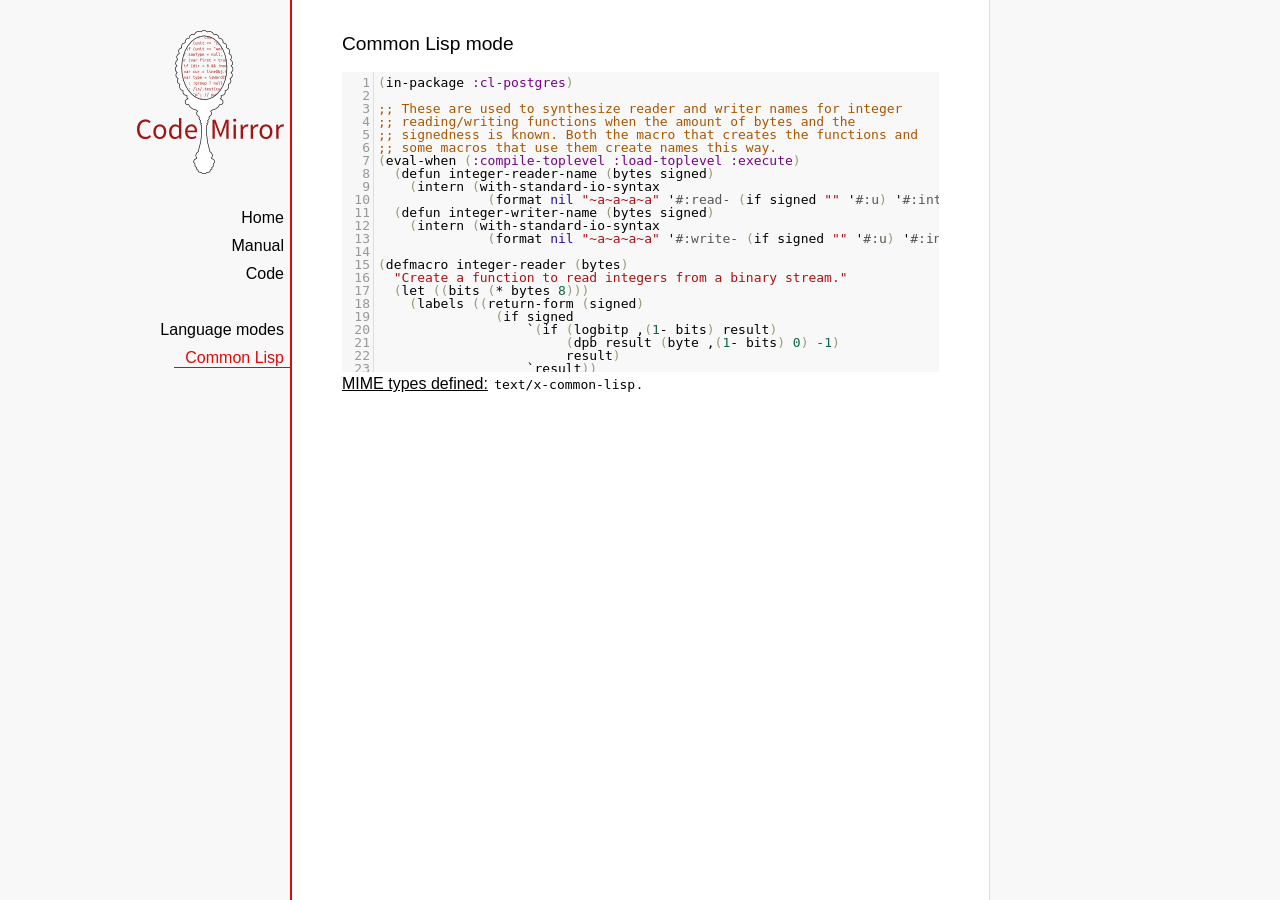
<file: plugins/ckeditor-4.5.4.0/web-app/js/ofm/scripts/CodeMirror/mode/commonlisp/index.html>
<!doctype html>

<title>CodeMirror: Common Lisp mode</title>
<meta charset="utf-8"/>
<link rel=stylesheet href="../../doc/docs.css">

<link rel="stylesheet" href="../../lib/codemirror.css">
<script src="../../lib/codemirror.js"></script>
<script src="commonlisp.js"></script>
<style>.CodeMirror {background: #f8f8f8;}</style>
<div id=nav>
  <a href="http://codemirror.net"><img id=logo src="../../doc/logo.png"></a>

  <ul>
    <li><a href="../../index.html">Home</a>
    <li><a href="../../doc/manual.html">Manual</a>
    <li><a href="https://github.com/marijnh/codemirror">Code</a>
  </ul>
  <ul>
    <li><a href="../index.html">Language modes</a>
    <li><a class=active href="#">Common Lisp</a>
  </ul>
</div>

<article>
<h2>Common Lisp mode</h2>
<form><textarea id="code" name="code">(in-package :cl-postgres)

;; These are used to synthesize reader and writer names for integer
;; reading/writing functions when the amount of bytes and the
;; signedness is known. Both the macro that creates the functions and
;; some macros that use them create names this way.
(eval-when (:compile-toplevel :load-toplevel :execute)
  (defun integer-reader-name (bytes signed)
    (intern (with-standard-io-syntax
              (format nil "~a~a~a~a" '#:read- (if signed "" '#:u) '#:int bytes))))
  (defun integer-writer-name (bytes signed)
    (intern (with-standard-io-syntax
              (format nil "~a~a~a~a" '#:write- (if signed "" '#:u) '#:int bytes)))))

(defmacro integer-reader (bytes)
  "Create a function to read integers from a binary stream."
  (let ((bits (* bytes 8)))
    (labels ((return-form (signed)
               (if signed
                   `(if (logbitp ,(1- bits) result)
                        (dpb result (byte ,(1- bits) 0) -1)
                        result)
                   `result))
             (generate-reader (signed)
               `(defun ,(integer-reader-name bytes signed) (socket)
                  (declare (type stream socket)
                           #.*optimize*)
                  ,(if (= bytes 1)
                       `(let ((result (the (unsigned-byte 8) (read-byte socket))))
                          (declare (type (unsigned-byte 8) result))
                          ,(return-form signed))
                       `(let ((result 0))
                          (declare (type (unsigned-byte ,bits) result))
                          ,@(loop :for byte :from (1- bytes) :downto 0
                                   :collect `(setf (ldb (byte 8 ,(* 8 byte)) result)
                                                   (the (unsigned-byte 8) (read-byte socket))))
                          ,(return-form signed))))))
      `(progn
;; This causes weird errors on SBCL in some circumstances. Disabled for now.
;;         (declaim (inline ,(integer-reader-name bytes t)
;;                          ,(integer-reader-name bytes nil)))
         (declaim (ftype (function (t) (signed-byte ,bits))
                         ,(integer-reader-name bytes t)))
         ,(generate-reader t)
         (declaim (ftype (function (t) (unsigned-byte ,bits))
                         ,(integer-reader-name bytes nil)))
         ,(generate-reader nil)))))

(defmacro integer-writer (bytes)
  "Create a function to write integers to a binary stream."
  (let ((bits (* 8 bytes)))
    `(progn
      (declaim (inline ,(integer-writer-name bytes t)
                       ,(integer-writer-name bytes nil)))
      (defun ,(integer-writer-name bytes nil) (socket value)
        (declare (type stream socket)
                 (type (unsigned-byte ,bits) value)
                 #.*optimize*)
        ,@(if (= bytes 1)
              `((write-byte value socket))
              (loop :for byte :from (1- bytes) :downto 0
                    :collect `(write-byte (ldb (byte 8 ,(* byte 8)) value)
                               socket)))
        (values))
      (defun ,(integer-writer-name bytes t) (socket value)
        (declare (type stream socket)
                 (type (signed-byte ,bits) value)
                 #.*optimize*)
        ,@(if (= bytes 1)
              `((write-byte (ldb (byte 8 0) value) socket))
              (loop :for byte :from (1- bytes) :downto 0
                    :collect `(write-byte (ldb (byte 8 ,(* byte 8)) value)
                               socket)))
        (values)))))

;; All the instances of the above that we need.

(integer-reader 1)
(integer-reader 2)
(integer-reader 4)
(integer-reader 8)

(integer-writer 1)
(integer-writer 2)
(integer-writer 4)

(defun write-bytes (socket bytes)
  "Write a byte-array to a stream."
  (declare (type stream socket)
           (type (simple-array (unsigned-byte 8)) bytes)
           #.*optimize*)
  (write-sequence bytes socket))

(defun write-str (socket string)
  "Write a null-terminated string to a stream \(encoding it when UTF-8
support is enabled.)."
  (declare (type stream socket)
           (type string string)
           #.*optimize*)
  (enc-write-string string socket)
  (write-uint1 socket 0))

(declaim (ftype (function (t unsigned-byte)
                          (simple-array (unsigned-byte 8) (*)))
                read-bytes))
(defun read-bytes (socket length)
  "Read a byte array of the given length from a stream."
  (declare (type stream socket)
           (type fixnum length)
           #.*optimize*)
  (let ((result (make-array length :element-type '(unsigned-byte 8))))
    (read-sequence result socket)
    result))

(declaim (ftype (function (t) string) read-str))
(defun read-str (socket)
  "Read a null-terminated string from a stream. Takes care of encoding
when UTF-8 support is enabled."
  (declare (type stream socket)
           #.*optimize*)
  (enc-read-string socket :null-terminated t))

(defun skip-bytes (socket length)
  "Skip a given number of bytes in a binary stream."
  (declare (type stream socket)
           (type (unsigned-byte 32) length)
           #.*optimize*)
  (dotimes (i length)
    (read-byte socket)))

(defun skip-str (socket)
  "Skip a null-terminated string."
  (declare (type stream socket)
           #.*optimize*)
  (loop :for char :of-type fixnum = (read-byte socket)
        :until (zerop char)))

(defun ensure-socket-is-closed (socket &amp;key abort)
  (when (open-stream-p socket)
    (handler-case
        (close socket :abort abort)
      (error (error)
        (warn "Ignoring the error which happened while trying to close PostgreSQL socket: ~A" error)))))
</textarea></form>
    <script>
      var editor = CodeMirror.fromTextArea(document.getElementById("code"), {lineNumbers: true});
    </script>

    <p><strong>MIME types defined:</strong> <code>text/x-common-lisp</code>.</p>

  </article>
</file>
<file: plugins/ckeditor-4.5.4.0/web-app/js/ofm/scripts/CodeMirror/lib/codemirror.css>
/* BASICS */

.CodeMirror {
  /* Set height, width, borders, and global font properties here */
  font-family: monospace;
  height: 300px;
}
.CodeMirror-scroll {
  /* Set scrolling behaviour here */
  overflow: auto;
}

/* PADDING */

.CodeMirror-lines {
  padding: 4px 0; /* Vertical padding around content */
}
.CodeMirror pre {
  padding: 0 4px; /* Horizontal padding of content */
}

.CodeMirror-scrollbar-filler, .CodeMirror-gutter-filler {
  background-color: white; /* The little square between H and V scrollbars */
}

/* GUTTER */

.CodeMirror-gutters {
  border-right: 1px solid #ddd;
  background-color: #f7f7f7;
  white-space: nowrap;
}
.CodeMirror-linenumbers {}
.CodeMirror-linenumber {
  padding: 0 3px 0 5px;
  min-width: 20px;
  text-align: right;
  color: #999;
  -moz-box-sizing: content-box;
  box-sizing: content-box;
}

/* CURSOR */

.CodeMirror div.CodeMirror-cursor {
  border-left: 1px solid black;
}
/* Shown when moving in bi-directional text */
.CodeMirror div.CodeMirror-secondarycursor {
  border-left: 1px solid silver;
}
.CodeMirror.cm-keymap-fat-cursor div.CodeMirror-cursor {
  width: auto;
  border: 0;
  background: #7e7;
}
/* Can style cursor different in overwrite (non-insert) mode */
div.CodeMirror-overwrite div.CodeMirror-cursor {}

.cm-tab { display: inline-block; }

.CodeMirror-ruler {
  border-left: 1px solid #ccc;
  position: absolute;
}

/* DEFAULT THEME */

.cm-s-default .cm-keyword {color: #708;}
.cm-s-default .cm-atom {color: #219;}
.cm-s-default .cm-number {color: #164;}
.cm-s-default .cm-def {color: #00f;}
.cm-s-default .cm-variable {color: black;}
.cm-s-default .cm-variable-2 {color: #05a;}
.cm-s-default .cm-variable-3 {color: #085;}
.cm-s-default .cm-property {color: black;}
.cm-s-default .cm-operator {color: black;}
.cm-s-default .cm-comment {color: #a50;}
.cm-s-default .cm-string {color: #a11;}
.cm-s-default .cm-string-2 {color: #f50;}
.cm-s-default .cm-meta {color: #555;}
.cm-s-default .cm-qualifier {color: #555;}
.cm-s-default .cm-builtin {color: #30a;}
.cm-s-default .cm-bracket {color: #997;}
.cm-s-default .cm-tag {color: #170;}
.cm-s-default .cm-attribute {color: #00c;}
.cm-s-default .cm-header {color: blue;}
.cm-s-default .cm-quote {color: #090;}
.cm-s-default .cm-hr {color: #999;}
.cm-s-default .cm-link {color: #00c;}

.cm-negative {color: #d44;}
.cm-positive {color: #292;}
.cm-header, .cm-strong {font-weight: bold;}
.cm-em {font-style: italic;}
.cm-link {text-decoration: underline;}

.cm-s-default .cm-error {color: #f00;}
.cm-invalidchar {color: #f00;}

div.CodeMirror span.CodeMirror-matchingbracket {color: #0f0;}
div.CodeMirror span.CodeMirror-nonmatchingbracket {color: #f22;}
.CodeMirror-activeline-background {background: #e8f2ff;}

/* STOP */

/* The rest of this file contains styles related to the mechanics of
   the editor. You probably shouldn't touch them. */

.CodeMirror {
  line-height: 1;
  position: relative;
  overflow: hidden;
  background: white;
  color: black;
}

.CodeMirror-scroll {
  /* 30px is the magic margin used to hide the element's real scrollbars */
  /* See overflow: hidden in .CodeMirror */
  margin-bottom: -30px; margin-right: -30px;
  padding-bottom: 30px;
  height: 100%;
  outline: none; /* Prevent dragging from highlighting the element */
  position: relative;
  -moz-box-sizing: content-box;
  box-sizing: content-box;
}
.CodeMirror-sizer {
  position: relative;
  border-right: 30px solid transparent;
  -moz-box-sizing: content-box;
  box-sizing: content-box;
}

/* The fake, visible scrollbars. Used to force redraw during scrolling
   before actuall scrolling happens, thus preventing shaking and
   flickering artifacts. */
.CodeMirror-vscrollbar, .CodeMirror-hscrollbar, .CodeMirror-scrollbar-filler, .CodeMirror-gutter-filler {
  position: absolute;
  z-index: 6;
  display: none;
}
.CodeMirror-vscrollbar {
  right: 0; top: 0;
  overflow-x: hidden;
  overflow-y: scroll;
}
.CodeMirror-hscrollbar {
  bottom: 0; left: 0;
  overflow-y: hidden;
  overflow-x: scroll;
}
.CodeMirror-scrollbar-filler {
  right: 0; bottom: 0;
}
.CodeMirror-gutter-filler {
  left: 0; bottom: 0;
}

.CodeMirror-gutters {
  position: absolute; left: 0; top: 0;
  padding-bottom: 30px;
  z-index: 3;
}
.CodeMirror-gutter {
  white-space: normal;
  height: 100%;
  -moz-box-sizing: content-box;
  box-sizing: content-box;
  padding-bottom: 30px;
  margin-bottom: -32px;
  display: inline-block;
  /* Hack to make IE7 behave */
  *zoom:1;
  *display:inline;
}
.CodeMirror-gutter-elt {
  position: absolute;
  cursor: default;
  z-index: 4;
}

.CodeMirror-lines {
  cursor: text;
}
.CodeMirror pre {
  /* Reset some styles that the rest of the page might have set */
  -moz-border-radius: 0; -webkit-border-radius: 0; border-radius: 0;
  border-width: 0;
  background: transparent;
  font-family: inherit;
  font-size: inherit;
  margin: 0;
  white-space: pre;
  word-wrap: normal;
  line-height: inherit;
  color: inherit;
  z-index: 2;
  position: relative;
  overflow: visible;
}
.CodeMirror-wrap pre {
  word-wrap: break-word;
  white-space: pre-wrap;
  word-break: normal;
}

.CodeMirror-linebackground {
  position: absolute;
  left: 0; right: 0; top: 0; bottom: 0;
  z-index: 0;
}

.CodeMirror-linewidget {
  position: relative;
  z-index: 2;
  overflow: auto;
}

.CodeMirror-widget {}

.CodeMirror-wrap .CodeMirror-scroll {
  overflow-x: hidden;
}

.CodeMirror-measure {
  position: absolute;
  width: 100%;
  height: 0;
  overflow: hidden;
  visibility: hidden;
}
.CodeMirror-measure pre { position: static; }

.CodeMirror div.CodeMirror-cursor {
  position: absolute;
  border-right: none;
  width: 0;
}

div.CodeMirror-cursors {
  visibility: hidden;
  position: relative;
  z-index: 1;
}
.CodeMirror-focused div.CodeMirror-cursors {
  visibility: visible;
}

.CodeMirror-selected { background: #d9d9d9; }
.CodeMirror-focused .CodeMirror-selected { background: #d7d4f0; }
.CodeMirror-crosshair { cursor: crosshair; }

.cm-searching {
  background: #ffa;
  background: rgba(255, 255, 0, .4);
}

/* IE7 hack to prevent it from returning funny offsetTops on the spans */
.CodeMirror span { *vertical-align: text-bottom; }

/* Used to force a border model for a node */
.cm-force-border { padding-right: .1px; }

@media print {
  /* Hide the cursor when printing */
  .CodeMirror div.CodeMirror-cursors {
    visibility: hidden;
  }
}
</file>
<file: plugins/ckeditor-4.5.4.0/web-app/js/ofm/scripts/CodeMirror/doc/docs.css>
@font-face {
  font-family: 'Source Sans Pro';
  font-style: normal;
  font-weight: 400;
  src: local('Source Sans Pro'), local('SourceSansPro-Regular'), url(http://themes.googleusercontent.com/static/fonts/sourcesanspro/v5/ODelI1aHBYDBqgeIAH2zlBM0YzuT7MdOe03otPbuUS0.woff) format('woff');
}

body, html { margin: 0; padding: 0; height: 100%; }
section, article { display: block; padding: 0; }

body {
  background: #f8f8f8;
  font-family: 'Source Sans Pro', Helvetica, Arial, sans-serif;
  line-height: 1.5;
}

p { margin-top: 0; }

h2, h3 {
  font-weight: normal;
  margin-bottom: .7em;
}
h2 { font-size: 120%; }
h3 { font-size: 110%; }
article > h2:first-child, section:first-child > h2 { margin-top: 0; }

a, a:visited, a:link, .quasilink {
  color: #A21313;
  text-decoration: none;
}

em {
  padding-right: 2px;
}

.quasilink {
  cursor: pointer;
}

article {
  max-width: 700px;
  margin: 0 0 0 160px;
  border-left: 2px solid #E30808;
  border-right: 1px solid #ddd;
  padding: 30px 50px 100px 50px;
  background: white;
  z-index: 2;
  position: relative;
  min-height: 100%;
  box-sizing: border-box;
  -moz-box-sizing: border-box;
}

#nav {
  position: fixed;
  padding-top: 30px;
  max-height: 100%;
  box-sizing: -moz-border-box;
  box-sizing: border-box;
  overflow-y: auto;
  left: 0; right: none;
  width: 160px;
  text-align: right;
  z-index: 1;
}

@media screen and (min-width: 1000px) {
  article {
    margin: 0 auto;
  }
  #nav {
    right: 50%;
    width: auto;
    border-right: 349px solid transparent;
  }
}

#nav ul {
  display: block;
  margin: 0; padding: 0;
  margin-bottom: 32px;
}

#nav li {
  display: block;
  margin-bottom: 4px;
}

#nav li ul {
  font-size: 80%;
  margin-bottom: 0;
  display: none;
}

#nav li.active ul {
  display: block;
}

#nav li li a {
  padding-right: 20px;
  display: inline-block;
}

#nav ul a {
  color: black;
  padding: 0 7px 1px 11px;
}

#nav ul a.active, #nav ul a:hover {
  border-bottom: 1px solid #E30808;
  margin-bottom: -1px;
  color: #E30808;
}

#logo {
  border: 0;
  margin-right: 7px;
  margin-bottom: 25px;
}

section {
  border-top: 1px solid #E30808;
  margin: 1.5em 0;
}

section.first {
  border: none;
  margin-top: 0;
}

#demo {
  position: relative;
}

#demolist {
  position: absolute;
  right: 5px;
  top: 5px;
  z-index: 25;
}

.bankinfo {
  text-align: left;
  display: none;
  padding: 0 .5em;
  position: absolute;
  border: 2px solid #aaa;
  border-radius: 5px;
  background: #eee;
  top: 10px;
  left: 30px;
}

.bankinfo_close {
  position: absolute;
  top: 0; right: 6px;
  font-weight: bold;
  cursor: pointer;
}

.bigbutton {
  cursor: pointer;
  text-align: center;
  padding: 0 1em;
  display: inline-block;
  color: white;
  position: relative;
  line-height: 1.9;
  color: white !important;
  background: #A21313;
}

.bigbutton.right {
  border-bottom-left-radius: 100px;
  border-top-left-radius: 100px;
}

.bigbutton.left {
  border-bottom-right-radius: 100px;
  border-top-right-radius: 100px;
}

.bigbutton:hover {
  background: #E30808;
}

th {
  text-decoration: underline;
  font-weight: normal;
  text-align: left;
}

#features ul {
  list-style: none;
  margin: 0 0 1em;
  padding: 0 0 0 1.2em;
}

#features li:before {
  content: "-";
  width: 1em;
  display: inline-block;
  padding: 0;
  margin: 0;
  margin-left: -1em;
}

.rel {
  margin-bottom: 0;
}
.rel-note {
  margin-top: 0;
  color: #555;
}

pre {
  padding-left: 15px;
  border-left: 2px solid #ddd;
}

code {
  padding: 0 2px;
}

strong {
  text-decoration: underline;
  font-weight: normal;
}

.field {
  border: 1px solid #A21313;
}
</file>
<file: plugins/ckeditor-4.5.4.0/web-app/js/ofm/scripts/CodeMirror/test/mode_test.css>
.mt-output .mt-token {
  border: 1px solid #ddd;
  white-space: pre;
  font-family: "Consolas", monospace;
  text-align: center;
}

.mt-output .mt-style {
  font-size: x-small;
}
</file>
<file: plugins/ckeditor-4.5.4.0/web-app/js/ofm/scripts/CodeMirror/theme/neat.css>
.cm-s-neat span.cm-comment { color: #a86; }
.cm-s-neat span.cm-keyword { line-height: 1em; font-weight: bold; color: blue; }
.cm-s-neat span.cm-string { color: #a22; }
.cm-s-neat span.cm-builtin { line-height: 1em; font-weight: bold; color: #077; }
.cm-s-neat span.cm-special { line-height: 1em; font-weight: bold; color: #0aa; }
.cm-s-neat span.cm-variable { color: black; }
.cm-s-neat span.cm-number, .cm-s-neat span.cm-atom { color: #3a3; }
.cm-s-neat span.cm-meta {color: #555;}
.cm-s-neat span.cm-link { color: #3a3; }

.cm-s-neat .CodeMirror-activeline-background {background: #e8f2ff !important;}
.cm-s-neat .CodeMirror-matchingbracket {outline:1px solid grey; color:black !important;}
</file>
<file: plugins/ckeditor-4.5.4.0/web-app/js/ofm/scripts/CodeMirror/theme/elegant.css>
.cm-s-elegant span.cm-number, .cm-s-elegant span.cm-string, .cm-s-elegant span.cm-atom {color: #762;}
.cm-s-elegant span.cm-comment {color: #262; font-style: italic; line-height: 1em;}
.cm-s-elegant span.cm-meta {color: #555; font-style: italic; line-height: 1em;}
.cm-s-elegant span.cm-variable {color: black;}
.cm-s-elegant span.cm-variable-2 {color: #b11;}
.cm-s-elegant span.cm-qualifier {color: #555;}
.cm-s-elegant span.cm-keyword {color: #730;}
.cm-s-elegant span.cm-builtin {color: #30a;}
.cm-s-elegant span.cm-link {color: #762;}
.cm-s-elegant span.cm-error {background-color: #fdd;}

.cm-s-elegant .CodeMirror-activeline-background {background: #e8f2ff !important;}
.cm-s-elegant .CodeMirror-matchingbracket {outline:1px solid grey; color:black !important;}
</file>
<file: plugins/ckeditor-4.5.4.0/web-app/js/ofm/scripts/CodeMirror/theme/erlang-dark.css>
.cm-s-erlang-dark.CodeMirror { background: #002240; color: white; }
.cm-s-erlang-dark div.CodeMirror-selected { background: #b36539 !important; }
.cm-s-erlang-dark .CodeMirror-gutters { background: #002240; border-right: 1px solid #aaa; }
.cm-s-erlang-dark .CodeMirror-linenumber { color: #d0d0d0; }
.cm-s-erlang-dark .CodeMirror-cursor { border-left: 1px solid white !important; }

.cm-s-erlang-dark span.cm-atom       { color: #f133f1; }
.cm-s-erlang-dark span.cm-attribute  { color: #ff80e1; }
.cm-s-erlang-dark span.cm-bracket    { color: #ff9d00; }
.cm-s-erlang-dark span.cm-builtin    { color: #eaa; }
.cm-s-erlang-dark span.cm-comment    { color: #77f; }
.cm-s-erlang-dark span.cm-def        { color: #e7a; }
.cm-s-erlang-dark span.cm-keyword    { color: #ffee80; }
.cm-s-erlang-dark span.cm-meta       { color: #50fefe; }
.cm-s-erlang-dark span.cm-number     { color: #ffd0d0; }
.cm-s-erlang-dark span.cm-operator   { color: #d55; }
.cm-s-erlang-dark span.cm-property   { color: #ccc; }
.cm-s-erlang-dark span.cm-qualifier  { color: #ccc; }
.cm-s-erlang-dark span.cm-quote      { color: #ccc; }
.cm-s-erlang-dark span.cm-special    { color: #ffbbbb; }
.cm-s-erlang-dark span.cm-string     { color: #3ad900; }
.cm-s-erlang-dark span.cm-string-2   { color: #ccc; }
.cm-s-erlang-dark span.cm-tag        { color: #9effff; }
.cm-s-erlang-dark span.cm-variable   { color: #50fe50; }
.cm-s-erlang-dark span.cm-variable-2 { color: #e0e; }
.cm-s-erlang-dark span.cm-variable-3 { color: #ccc; }
.cm-s-erlang-dark span.cm-error      { color: #9d1e15; }

.cm-s-erlang-dark .CodeMirror-activeline-background {background: #013461 !important;}
.cm-s-erlang-dark .CodeMirror-matchingbracket {outline:1px solid grey; color:white !important;}
</file>
<file: plugins/ckeditor-4.5.4.0/web-app/js/ofm/scripts/CodeMirror/theme/night.css>
/* Loosely based on the Midnight Textmate theme */

.cm-s-night.CodeMirror { background: #0a001f; color: #f8f8f8; }
.cm-s-night div.CodeMirror-selected { background: #447 !important; }
.cm-s-night .CodeMirror-gutters { background: #0a001f; border-right: 1px solid #aaa; }
.cm-s-night .CodeMirror-linenumber { color: #f8f8f8; }
.cm-s-night .CodeMirror-cursor { border-left: 1px solid white !important; }

.cm-s-night span.cm-comment { color: #6900a1; }
.cm-s-night span.cm-atom { color: #845dc4; }
.cm-s-night span.cm-number, .cm-s-night span.cm-attribute { color: #ffd500; }
.cm-s-night span.cm-keyword { color: #599eff; }
.cm-s-night span.cm-string { color: #37f14a; }
.cm-s-night span.cm-meta { color: #7678e2; }
.cm-s-night span.cm-variable-2, .cm-s-night span.cm-tag { color: #99b2ff; }
.cm-s-night span.cm-variable-3, .cm-s-night span.cm-def { color: white; }
.cm-s-night span.cm-bracket { color: #8da6ce; }
.cm-s-night span.cm-comment { color: #6900a1; }
.cm-s-night span.cm-builtin, .cm-s-night span.cm-special { color: #ff9e59; }
.cm-s-night span.cm-link { color: #845dc4; }
.cm-s-night span.cm-error { color: #9d1e15; }

.cm-s-night .CodeMirror-activeline-background {background: #1C005A !important;}
.cm-s-night .CodeMirror-matchingbracket {outline:1px solid grey; color:white !important;}
</file>
<file: plugins/ckeditor-4.5.4.0/web-app/js/ofm/scripts/CodeMirror/theme/monokai.css>
/* Based on Sublime Text's Monokai theme */

.cm-s-monokai.CodeMirror {background: #272822; color: #f8f8f2;}
.cm-s-monokai div.CodeMirror-selected {background: #49483E !important;}
.cm-s-monokai .CodeMirror-gutters {background: #272822; border-right: 0px;}
.cm-s-monokai .CodeMirror-linenumber {color: #d0d0d0;}
.cm-s-monokai .CodeMirror-cursor {border-left: 1px solid #f8f8f0 !important;}

.cm-s-monokai span.cm-comment {color: #75715e;}
.cm-s-monokai span.cm-atom {color: #ae81ff;}
.cm-s-monokai span.cm-number {color: #ae81ff;}

.cm-s-monokai span.cm-property, .cm-s-monokai span.cm-attribute {color: #a6e22e;}
.cm-s-monokai span.cm-keyword {color: #f92672;}
.cm-s-monokai span.cm-string {color: #e6db74;}

.cm-s-monokai span.cm-variable {color: #a6e22e;}
.cm-s-monokai span.cm-variable-2 {color: #9effff;}
.cm-s-monokai span.cm-def {color: #fd971f;}
.cm-s-monokai span.cm-bracket {color: #f8f8f2;}
.cm-s-monokai span.cm-tag {color: #f92672;}
.cm-s-monokai span.cm-link {color: #ae81ff;}
.cm-s-monokai span.cm-error {background: #f92672; color: #f8f8f0;}

.cm-s-monokai .CodeMirror-activeline-background {background: #373831 !important;}
.cm-s-monokai .CodeMirror-matchingbracket {
  text-decoration: underline;
  color: white !important;
}
</file>
<file: plugins/ckeditor-4.5.4.0/web-app/js/ofm/scripts/CodeMirror/theme/cobalt.css>
.cm-s-cobalt.CodeMirror { background: #002240; color: white; }
.cm-s-cobalt div.CodeMirror-selected { background: #b36539 !important; }
.cm-s-cobalt .CodeMirror-gutters { background: #002240; border-right: 1px solid #aaa; }
.cm-s-cobalt .CodeMirror-linenumber { color: #d0d0d0; }
.cm-s-cobalt .CodeMirror-cursor { border-left: 1px solid white !important; }

.cm-s-cobalt span.cm-comment { color: #08f; }
.cm-s-cobalt span.cm-atom { color: #845dc4; }
.cm-s-cobalt span.cm-number, .cm-s-cobalt span.cm-attribute { color: #ff80e1; }
.cm-s-cobalt span.cm-keyword { color: #ffee80; }
.cm-s-cobalt span.cm-string { color: #3ad900; }
.cm-s-cobalt span.cm-meta { color: #ff9d00; }
.cm-s-cobalt span.cm-variable-2, .cm-s-cobalt span.cm-tag { color: #9effff; }
.cm-s-cobalt span.cm-variable-3, .cm-s-cobalt span.cm-def { color: white; }
.cm-s-cobalt span.cm-bracket { color: #d8d8d8; }
.cm-s-cobalt span.cm-builtin, .cm-s-cobalt span.cm-special { color: #ff9e59; }
.cm-s-cobalt span.cm-link { color: #845dc4; }
.cm-s-cobalt span.cm-error { color: #9d1e15; }

.cm-s-cobalt .CodeMirror-activeline-background {background: #002D57 !important;}
.cm-s-cobalt .CodeMirror-matchingbracket {outline:1px solid grey;color:white !important}
</file>
<file: plugins/ckeditor-4.5.4.0/web-app/js/ofm/scripts/CodeMirror/theme/eclipse.css>
.cm-s-eclipse span.cm-meta {color: #FF1717;}
.cm-s-eclipse span.cm-keyword { line-height: 1em; font-weight: bold; color: #7F0055; }
.cm-s-eclipse span.cm-atom {color: #219;}
.cm-s-eclipse span.cm-number {color: #164;}
.cm-s-eclipse span.cm-def {color: #00f;}
.cm-s-eclipse span.cm-variable {color: black;}
.cm-s-eclipse span.cm-variable-2 {color: #0000C0;}
.cm-s-eclipse span.cm-variable-3 {color: #0000C0;}
.cm-s-eclipse span.cm-property {color: black;}
.cm-s-eclipse span.cm-operator {color: black;}
.cm-s-eclipse span.cm-comment {color: #3F7F5F;}
.cm-s-eclipse span.cm-string {color: #2A00FF;}
.cm-s-eclipse span.cm-string-2 {color: #f50;}
.cm-s-eclipse span.cm-qualifier {color: #555;}
.cm-s-eclipse span.cm-builtin {color: #30a;}
.cm-s-eclipse span.cm-bracket {color: #cc7;}
.cm-s-eclipse span.cm-tag {color: #170;}
.cm-s-eclipse span.cm-attribute {color: #00c;}
.cm-s-eclipse span.cm-link {color: #219;}
.cm-s-eclipse span.cm-error {color: #f00;}

.cm-s-eclipse .CodeMirror-activeline-background {background: #e8f2ff !important;}
.cm-s-eclipse .CodeMirror-matchingbracket {outline:1px solid grey; color:black !important;}
</file>
<file: plugins/ckeditor-4.5.4.0/web-app/js/ofm/scripts/CodeMirror/theme/rubyblue.css>
.cm-s-rubyblue { font-family: Trebuchet, Verdana, sans-serif; }	/* - customized editor font - */

.cm-s-rubyblue.CodeMirror { background: #112435; color: white; }
.cm-s-rubyblue div.CodeMirror-selected { background: #38566F !important; }
.cm-s-rubyblue .CodeMirror-gutters { background: #1F4661; border-right: 7px solid #3E7087; }
.cm-s-rubyblue .CodeMirror-linenumber { color: white; }
.cm-s-rubyblue .CodeMirror-cursor { border-left: 1px solid white !important; }

.cm-s-rubyblue span.cm-comment { color: #999; font-style:italic; line-height: 1em; }
.cm-s-rubyblue span.cm-atom { color: #F4C20B; }
.cm-s-rubyblue span.cm-number, .cm-s-rubyblue span.cm-attribute { color: #82C6E0; }
.cm-s-rubyblue span.cm-keyword { color: #F0F; }
.cm-s-rubyblue span.cm-string { color: #F08047; }
.cm-s-rubyblue span.cm-meta { color: #F0F; }
.cm-s-rubyblue span.cm-variable-2, .cm-s-rubyblue span.cm-tag { color: #7BD827; }
.cm-s-rubyblue span.cm-variable-3, .cm-s-rubyblue span.cm-def { color: white; }
.cm-s-rubyblue span.cm-bracket { color: #F0F; }
.cm-s-rubyblue span.cm-link { color: #F4C20B; }
.cm-s-rubyblue span.CodeMirror-matchingbracket { color:#F0F !important; }
.cm-s-rubyblue span.cm-builtin, .cm-s-rubyblue span.cm-special { color: #FF9D00; }
.cm-s-rubyblue span.cm-error { color: #AF2018; }

.cm-s-rubyblue .CodeMirror-activeline-background {background: #173047 !important;}
</file>
<file: plugins/ckeditor-4.5.4.0/web-app/js/ofm/scripts/CodeMirror/theme/lesser-dark.css>
/*
http://lesscss.org/ dark theme
Ported to CodeMirror by Peter Kroon
*/
.cm-s-lesser-dark {
  line-height: 1.3em;
}
.cm-s-lesser-dark {
  font-family: 'Bitstream Vera Sans Mono', 'DejaVu Sans Mono', 'Monaco', Courier, monospace !important;
}

.cm-s-lesser-dark.CodeMirror { background: #262626; color: #EBEFE7; text-shadow: 0 -1px 1px #262626; }
.cm-s-lesser-dark div.CodeMirror-selected {background: #45443B !important;} /* 33322B*/
.cm-s-lesser-dark .CodeMirror-cursor { border-left: 1px solid white !important; }
.cm-s-lesser-dark pre { padding: 0 8px; }/*editable code holder*/

.cm-s-lesser-dark.CodeMirror span.CodeMirror-matchingbracket { color: #7EFC7E; }/*65FC65*/

.cm-s-lesser-dark .CodeMirror-gutters { background: #262626; border-right:1px solid #aaa; }
.cm-s-lesser-dark .CodeMirror-linenumber { color: #777; }

.cm-s-lesser-dark span.cm-keyword { color: #599eff; }
.cm-s-lesser-dark span.cm-atom { color: #C2B470; }
.cm-s-lesser-dark span.cm-number { color: #B35E4D; }
.cm-s-lesser-dark span.cm-def {color: white;}
.cm-s-lesser-dark span.cm-variable { color:#D9BF8C; }
.cm-s-lesser-dark span.cm-variable-2 { color: #669199; }
.cm-s-lesser-dark span.cm-variable-3 { color: white; }
.cm-s-lesser-dark span.cm-property {color: #92A75C;}
.cm-s-lesser-dark span.cm-operator {color: #92A75C;}
.cm-s-lesser-dark span.cm-comment { color: #666; }
.cm-s-lesser-dark span.cm-string { color: #BCD279; }
.cm-s-lesser-dark span.cm-string-2 {color: #f50;}
.cm-s-lesser-dark span.cm-meta { color: #738C73; }
.cm-s-lesser-dark span.cm-qualifier {color: #555;}
.cm-s-lesser-dark span.cm-builtin { color: #ff9e59; }
.cm-s-lesser-dark span.cm-bracket { color: #EBEFE7; }
.cm-s-lesser-dark span.cm-tag { color: #669199; }
.cm-s-lesser-dark span.cm-attribute {color: #00c;}
.cm-s-lesser-dark span.cm-header {color: #a0a;}
.cm-s-lesser-dark span.cm-quote {color: #090;}
.cm-s-lesser-dark span.cm-hr {color: #999;}
.cm-s-lesser-dark span.cm-link {color: #00c;}
.cm-s-lesser-dark span.cm-error { color: #9d1e15; }

.cm-s-lesser-dark .CodeMirror-activeline-background {background: #3C3A3A !important;}
.cm-s-lesser-dark .CodeMirror-matchingbracket {outline:1px solid grey; color:white !important;}
</file>
<file: plugins/ckeditor-4.5.4.0/web-app/js/ofm/scripts/CodeMirror/theme/xq-dark.css>
/*
Copyright (C) 2011 by MarkLogic Corporation
Author: Mike Brevoort <mike@brevoort.com>

Permission is hereby granted, free of charge, to any person obtaining a copy
of this software and associated documentation files (the "Software"), to deal
in the Software without restriction, including without limitation the rights
to use, copy, modify, merge, publish, distribute, sublicense, and/or sell
copies of the Software, and to permit persons to whom the Software is
furnished to do so, subject to the following conditions:

The above copyright notice and this permission notice shall be included in
all copies or substantial portions of the Software.

THE SOFTWARE IS PROVIDED "AS IS", WITHOUT WARRANTY OF ANY KIND, EXPRESS OR
IMPLIED, INCLUDING BUT NOT LIMITED TO THE WARRANTIES OF MERCHANTABILITY,
FITNESS FOR A PARTICULAR PURPOSE AND NONINFRINGEMENT. IN NO EVENT SHALL THE
AUTHORS OR COPYRIGHT HOLDERS BE LIABLE FOR ANY CLAIM, DAMAGES OR OTHER
LIABILITY, WHETHER IN AN ACTION OF CONTRACT, TORT OR OTHERWISE, ARISING FROM,
OUT OF OR IN CONNECTION WITH THE SOFTWARE OR THE USE OR OTHER DEALINGS IN
THE SOFTWARE.
*/
.cm-s-xq-dark.CodeMirror { background: #0a001f; color: #f8f8f8; }
.cm-s-xq-dark .CodeMirror-selected { background: #27007A !important; }
.cm-s-xq-dark .CodeMirror-gutters { background: #0a001f; border-right: 1px solid #aaa; }
.cm-s-xq-dark .CodeMirror-linenumber { color: #f8f8f8; }
.cm-s-xq-dark .CodeMirror-cursor { border-left: 1px solid white !important; }

.cm-s-xq-dark span.cm-keyword {color: #FFBD40;}
.cm-s-xq-dark span.cm-atom {color: #6C8CD5;}
.cm-s-xq-dark span.cm-number {color: #164;}
.cm-s-xq-dark span.cm-def {color: #FFF; text-decoration:underline;}
.cm-s-xq-dark span.cm-variable {color: #FFF;}
.cm-s-xq-dark span.cm-variable-2 {color: #EEE;}
.cm-s-xq-dark span.cm-variable-3 {color: #DDD;}
.cm-s-xq-dark span.cm-property {}
.cm-s-xq-dark span.cm-operator {}
.cm-s-xq-dark span.cm-comment {color: gray;}
.cm-s-xq-dark span.cm-string {color: #9FEE00;}
.cm-s-xq-dark span.cm-meta {color: yellow;}
.cm-s-xq-dark span.cm-qualifier {color: #FFF700;}
.cm-s-xq-dark span.cm-builtin {color: #30a;}
.cm-s-xq-dark span.cm-bracket {color: #cc7;}
.cm-s-xq-dark span.cm-tag {color: #FFBD40;}
.cm-s-xq-dark span.cm-attribute {color: #FFF700;}
.cm-s-xq-dark span.cm-error {color: #f00;}

.cm-s-xq-dark .CodeMirror-activeline-background {background: #27282E !important;}
.cm-s-xq-dark .CodeMirror-matchingbracket {outline:1px solid grey; color:white !important;}
</file>
<file: plugins/ckeditor-4.5.4.0/web-app/js/ofm/scripts/CodeMirror/theme/xq-light.css>
/*
Copyright (C) 2011 by MarkLogic Corporation
Author: Mike Brevoort <mike@brevoort.com>

Permission is hereby granted, free of charge, to any person obtaining a copy
of this software and associated documentation files (the "Software"), to deal
in the Software without restriction, including without limitation the rights
to use, copy, modify, merge, publish, distribute, sublicense, and/or sell
copies of the Software, and to permit persons to whom the Software is
furnished to do so, subject to the following conditions:

The above copyright notice and this permission notice shall be included in
all copies or substantial portions of the Software.

THE SOFTWARE IS PROVIDED "AS IS", WITHOUT WARRANTY OF ANY KIND, EXPRESS OR
IMPLIED, INCLUDING BUT NOT LIMITED TO THE WARRANTIES OF MERCHANTABILITY,
FITNESS FOR A PARTICULAR PURPOSE AND NONINFRINGEMENT. IN NO EVENT SHALL THE
AUTHORS OR COPYRIGHT HOLDERS BE LIABLE FOR ANY CLAIM, DAMAGES OR OTHER
LIABILITY, WHETHER IN AN ACTION OF CONTRACT, TORT OR OTHERWISE, ARISING FROM,
OUT OF OR IN CONNECTION WITH THE SOFTWARE OR THE USE OR OTHER DEALINGS IN
THE SOFTWARE.
*/
.cm-s-xq-light span.cm-keyword {line-height: 1em; font-weight: bold; color: #5A5CAD; }
.cm-s-xq-light span.cm-atom {color: #6C8CD5;}
.cm-s-xq-light span.cm-number {color: #164;}
.cm-s-xq-light span.cm-def {text-decoration:underline;}
.cm-s-xq-light span.cm-variable {color: black; }
.cm-s-xq-light span.cm-variable-2 {color:black;}
.cm-s-xq-light span.cm-variable-3 {color: black; }
.cm-s-xq-light span.cm-property {}
.cm-s-xq-light span.cm-operator {}
.cm-s-xq-light span.cm-comment {color: #0080FF; font-style: italic;}
.cm-s-xq-light span.cm-string {color: red;}
.cm-s-xq-light span.cm-meta {color: yellow;}
.cm-s-xq-light span.cm-qualifier {color: grey}
.cm-s-xq-light span.cm-builtin {color: #7EA656;}
.cm-s-xq-light span.cm-bracket {color: #cc7;}
.cm-s-xq-light span.cm-tag {color: #3F7F7F;}
.cm-s-xq-light span.cm-attribute {color: #7F007F;}
.cm-s-xq-light span.cm-error {color: #f00;}

.cm-s-xq-light .CodeMirror-activeline-background {background: #e8f2ff !important;}
.cm-s-xq-light .CodeMirror-matchingbracket {outline:1px solid grey;color:black !important;background:yellow;}
</file>
<file: plugins/ckeditor-4.5.4.0/web-app/js/ofm/scripts/CodeMirror/theme/ambiance.css>
/* ambiance theme for codemirror */

/* Color scheme */

.cm-s-ambiance .cm-keyword { color: #cda869; }
.cm-s-ambiance .cm-atom { color: #CF7EA9; }
.cm-s-ambiance .cm-number { color: #78CF8A; }
.cm-s-ambiance .cm-def { color: #aac6e3; }
.cm-s-ambiance .cm-variable { color: #ffb795; }
.cm-s-ambiance .cm-variable-2 { color: #eed1b3; }
.cm-s-ambiance .cm-variable-3 { color: #faded3; }
.cm-s-ambiance .cm-property { color: #eed1b3; }
.cm-s-ambiance .cm-operator {color: #fa8d6a;}
.cm-s-ambiance .cm-comment { color: #555; font-style:italic; }
.cm-s-ambiance .cm-string { color: #8f9d6a; }
.cm-s-ambiance .cm-string-2 { color: #9d937c; }
.cm-s-ambiance .cm-meta { color: #D2A8A1; }
.cm-s-ambiance .cm-qualifier { color: yellow; }
.cm-s-ambiance .cm-builtin { color: #9999cc; }
.cm-s-ambiance .cm-bracket { color: #24C2C7; }
.cm-s-ambiance .cm-tag { color: #fee4ff }
.cm-s-ambiance .cm-attribute {  color: #9B859D; }
.cm-s-ambiance .cm-header {color: blue;}
.cm-s-ambiance .cm-quote { color: #24C2C7; }
.cm-s-ambiance .cm-hr { color: pink; }
.cm-s-ambiance .cm-link { color: #F4C20B; }
.cm-s-ambiance .cm-special { color: #FF9D00; }
.cm-s-ambiance .cm-error { color: #AF2018; }

.cm-s-ambiance .CodeMirror-matchingbracket { color: #0f0; }
.cm-s-ambiance .CodeMirror-nonmatchingbracket { color: #f22; }

.cm-s-ambiance .CodeMirror-selected {
  background: rgba(255, 255, 255, 0.15);
}
.cm-s-ambiance.CodeMirror-focused .CodeMirror-selected {
  background: rgba(255, 255, 255, 0.10);
}

/* Editor styling */

.cm-s-ambiance.CodeMirror {
  line-height: 1.40em;
  font-family: Monaco, Menlo,"Andale Mono","lucida console","Courier New",monospace !important;
  color: #E6E1DC;
  background-color: #202020;
  -webkit-box-shadow: inset 0 0 10px black;
  -moz-box-shadow: inset 0 0 10px black;
  box-shadow: inset 0 0 10px black;
}

.cm-s-ambiance .CodeMirror-gutters {
  background: #3D3D3D;
  border-right: 1px solid #4D4D4D;
  box-shadow: 0 10px 20px black;
}

.cm-s-ambiance .CodeMirror-linenumber {
  text-shadow: 0px 1px 1px #4d4d4d;
  color: #222;
  padding: 0 5px;
}

.cm-s-ambiance .CodeMirror-lines .CodeMirror-cursor {
  border-left: 1px solid #7991E8;
}

.cm-s-ambiance .CodeMirror-activeline-background {
  background: none repeat scroll 0% 0% rgba(255, 255, 255, 0.031);
}

.cm-s-ambiance.CodeMirror,
.cm-s-ambiance .CodeMirror-gutters {
  background-image: url("[data-uri]");
}
</file>
<file: plugins/ckeditor-4.5.4.0/web-app/js/ofm/scripts/CodeMirror/theme/blackboard.css>
/* Port of TextMate's Blackboard theme */

.cm-s-blackboard.CodeMirror { background: #0C1021; color: #F8F8F8; }
.cm-s-blackboard .CodeMirror-selected { background: #253B76 !important; }
.cm-s-blackboard .CodeMirror-gutters { background: #0C1021; border-right: 0; }
.cm-s-blackboard .CodeMirror-linenumber { color: #888; }
.cm-s-blackboard .CodeMirror-cursor { border-left: 1px solid #A7A7A7 !important; }

.cm-s-blackboard .cm-keyword { color: #FBDE2D; }
.cm-s-blackboard .cm-atom { color: #D8FA3C; }
.cm-s-blackboard .cm-number { color: #D8FA3C; }
.cm-s-blackboard .cm-def { color: #8DA6CE; }
.cm-s-blackboard .cm-variable { color: #FF6400; }
.cm-s-blackboard .cm-operator { color: #FBDE2D;}
.cm-s-blackboard .cm-comment { color: #AEAEAE; }
.cm-s-blackboard .cm-string { color: #61CE3C; }
.cm-s-blackboard .cm-string-2 { color: #61CE3C; }
.cm-s-blackboard .cm-meta { color: #D8FA3C; }
.cm-s-blackboard .cm-builtin { color: #8DA6CE; }
.cm-s-blackboard .cm-tag { color: #8DA6CE; }
.cm-s-blackboard .cm-attribute { color: #8DA6CE; }
.cm-s-blackboard .cm-header { color: #FF6400; }
.cm-s-blackboard .cm-hr { color: #AEAEAE; }
.cm-s-blackboard .cm-link { color: #8DA6CE; }
.cm-s-blackboard .cm-error { background: #9D1E15; color: #F8F8F8; }

.cm-s-blackboard .CodeMirror-activeline-background {background: #3C3636 !important;}
.cm-s-blackboard .CodeMirror-matchingbracket {outline:1px solid grey;color:white !important}
</file>
<file: plugins/ckeditor-4.5.4.0/web-app/js/ofm/scripts/CodeMirror/theme/vibrant-ink.css>
/* Taken from the popular Visual Studio Vibrant Ink Schema */

.cm-s-vibrant-ink.CodeMirror { background: black; color: white; }
.cm-s-vibrant-ink .CodeMirror-selected { background: #35493c !important; }

.cm-s-vibrant-ink .CodeMirror-gutters { background: #002240; border-right: 1px solid #aaa; }
.cm-s-vibrant-ink .CodeMirror-linenumber { color: #d0d0d0; }
.cm-s-vibrant-ink .CodeMirror-cursor { border-left: 1px solid white !important; }

.cm-s-vibrant-ink .cm-keyword {  color: #CC7832; }
.cm-s-vibrant-ink .cm-atom { color: #FC0; }
.cm-s-vibrant-ink .cm-number { color:  #FFEE98; }
.cm-s-vibrant-ink .cm-def { color: #8DA6CE; }
.cm-s-vibrant-ink span.cm-variable-2, .cm-s-vibrant span.cm-tag { color: #FFC66D }
.cm-s-vibrant-ink span.cm-variable-3, .cm-s-vibrant span.cm-def { color: #FFC66D }
.cm-s-vibrant-ink .cm-operator { color: #888; }
.cm-s-vibrant-ink .cm-comment { color: gray; font-weight: bold; }
.cm-s-vibrant-ink .cm-string { color:  #A5C25C }
.cm-s-vibrant-ink .cm-string-2 { color: red }
.cm-s-vibrant-ink .cm-meta { color: #D8FA3C; }
.cm-s-vibrant-ink .cm-builtin { color: #8DA6CE; }
.cm-s-vibrant-ink .cm-tag { color: #8DA6CE; }
.cm-s-vibrant-ink .cm-attribute { color: #8DA6CE; }
.cm-s-vibrant-ink .cm-header { color: #FF6400; }
.cm-s-vibrant-ink .cm-hr { color: #AEAEAE; }
.cm-s-vibrant-ink .cm-link { color: blue; }
.cm-s-vibrant-ink .cm-error { border-bottom: 1px solid red; }

.cm-s-vibrant-ink .CodeMirror-activeline-background {background: #27282E !important;}
.cm-s-vibrant-ink .CodeMirror-matchingbracket {outline:1px solid grey; color:white !important;}
</file>
<file: plugins/ckeditor-4.5.4.0/web-app/js/ofm/scripts/CodeMirror/theme/solarized.css>
/*
Solarized theme for code-mirror
http://ethanschoonover.com/solarized
*/

/*
Solarized color pallet
http://ethanschoonover.com/solarized/img/solarized-palette.png
*/

.solarized.base03 { color: #002b36; }
.solarized.base02 { color: #073642; }
.solarized.base01 { color: #586e75; }
.solarized.base00 { color: #657b83; }
.solarized.base0 { color: #839496; }
.solarized.base1 { color: #93a1a1; }
.solarized.base2 { color: #eee8d5; }
.solarized.base3  { color: #fdf6e3; }
.solarized.solar-yellow  { color: #b58900; }
.solarized.solar-orange  { color: #cb4b16; }
.solarized.solar-red { color: #dc322f; }
.solarized.solar-magenta { color: #d33682; }
.solarized.solar-violet  { color: #6c71c4; }
.solarized.solar-blue { color: #268bd2; }
.solarized.solar-cyan { color: #2aa198; }
.solarized.solar-green { color: #859900; }

/* Color scheme for code-mirror */

.cm-s-solarized {
  line-height: 1.45em;
  font-family: Menlo,Monaco,"Andale Mono","lucida console","Courier New",monospace !important;
  color-profile: sRGB;
  rendering-intent: auto;
}
.cm-s-solarized.cm-s-dark {
  color: #839496;
  background-color:  #002b36;
  text-shadow: #002b36 0 1px;
}
.cm-s-solarized.cm-s-light {
  background-color: #fdf6e3;
  color: #657b83;
  text-shadow: #eee8d5 0 1px;
}

.cm-s-solarized .CodeMirror-widget {
  text-shadow: none;
}


.cm-s-solarized .cm-keyword { color: #cb4b16 }
.cm-s-solarized .cm-atom { color: #d33682; }
.cm-s-solarized .cm-number { color: #d33682; }
.cm-s-solarized .cm-def { color: #2aa198; }

.cm-s-solarized .cm-variable { color: #268bd2; }
.cm-s-solarized .cm-variable-2 { color: #b58900; }
.cm-s-solarized .cm-variable-3 { color: #6c71c4; }

.cm-s-solarized .cm-property { color: #2aa198; }
.cm-s-solarized .cm-operator {color: #6c71c4;}

.cm-s-solarized .cm-comment { color: #586e75; font-style:italic; }

.cm-s-solarized .cm-string { color: #859900; }
.cm-s-solarized .cm-string-2 { color: #b58900; }

.cm-s-solarized .cm-meta { color: #859900; }
.cm-s-solarized .cm-qualifier { color: #b58900; }
.cm-s-solarized .cm-builtin { color: #d33682; }
.cm-s-solarized .cm-bracket { color: #cb4b16; }
.cm-s-solarized .CodeMirror-matchingbracket { color: #859900; }
.cm-s-solarized .CodeMirror-nonmatchingbracket { color: #dc322f; }
.cm-s-solarized .cm-tag { color: #93a1a1 }
.cm-s-solarized .cm-attribute {  color: #2aa198; }
.cm-s-solarized .cm-header { color: #586e75; }
.cm-s-solarized .cm-quote { color: #93a1a1; }
.cm-s-solarized .cm-hr {
  color: transparent;
  border-top: 1px solid #586e75;
  display: block;
}
.cm-s-solarized .cm-link { color: #93a1a1; cursor: pointer; }
.cm-s-solarized .cm-special { color: #6c71c4; }
.cm-s-solarized .cm-em {
  color: #999;
  text-decoration: underline;
  text-decoration-style: dotted;
}
.cm-s-solarized .cm-strong { color: #eee; }
.cm-s-solarized .cm-tab:before {
  content: "➤";   /*visualize tab character*/
  color: #586e75;
  position:absolute;
}
.cm-s-solarized .cm-error,
.cm-s-solarized .cm-invalidchar {
  color: #586e75;
  border-bottom: 1px dotted #dc322f;
}

.cm-s-solarized.cm-s-dark .CodeMirror-selected {
  background: #073642;
}

.cm-s-solarized.cm-s-light .CodeMirror-selected {
  background: #eee8d5;
}

/* Editor styling */



/* Little shadow on the view-port of the buffer view */
.cm-s-solarized.CodeMirror {
  -moz-box-shadow: inset 7px 0 12px -6px #000;
  -webkit-box-shadow: inset 7px 0 12px -6px #000;
  box-shadow: inset 7px 0 12px -6px #000;
}

/* Gutter border and some shadow from it  */
.cm-s-solarized .CodeMirror-gutters {
  border-right: 1px solid;
}

/* Gutter colors and line number styling based of color scheme (dark / light) */

/* Dark */
.cm-s-solarized.cm-s-dark .CodeMirror-gutters {
  background-color:  #002b36;
  border-color: #00232c;
}

.cm-s-solarized.cm-s-dark .CodeMirror-linenumber {
  text-shadow: #021014 0 -1px;
}

/* Light */
.cm-s-solarized.cm-s-light .CodeMirror-gutters {
  background-color: #fdf6e3;
  border-color: #eee8d5;
}

/* Common */
.cm-s-solarized .CodeMirror-linenumber {
  color: #586e75;
  padding: 0 5px;
}

.cm-s-solarized .CodeMirror-gutter .CodeMirror-gutter-text {
  color: #586e75;
}

.cm-s-solarized .CodeMirror-lines .CodeMirror-cursor {
  border-left: 1px solid #819090;
}

/*
Active line. Negative margin compensates left padding of the text in the
view-port
*/
.cm-s-solarized.cm-s-dark .CodeMirror-activeline-background {
  background: rgba(255, 255, 255, 0.10);
}
.cm-s-solarized.cm-s-light .CodeMirror-activeline-background {
  background: rgba(0, 0, 0, 0.10);
}
</file>
<file: plugins/ckeditor-4.5.4.0/web-app/js/ofm/scripts/CodeMirror/theme/twilight.css>
.cm-s-twilight.CodeMirror { background: #141414; color: #f7f7f7; } /**/
.cm-s-twilight .CodeMirror-selected { background: #323232 !important; } /**/

.cm-s-twilight .CodeMirror-gutters { background: #222; border-right: 1px solid #aaa; }
.cm-s-twilight .CodeMirror-linenumber { color: #aaa; }
.cm-s-twilight .CodeMirror-cursor { border-left: 1px solid white !important; }

.cm-s-twilight .cm-keyword {  color: #f9ee98; } /**/
.cm-s-twilight .cm-atom { color: #FC0; }
.cm-s-twilight .cm-number { color:  #ca7841; } /**/
.cm-s-twilight .cm-def { color: #8DA6CE; }
.cm-s-twilight span.cm-variable-2, .cm-s-twilight span.cm-tag { color: #607392; } /**/
.cm-s-twilight span.cm-variable-3, .cm-s-twilight span.cm-def { color: #607392; } /**/
.cm-s-twilight .cm-operator { color: #cda869; } /**/
.cm-s-twilight .cm-comment { color:#777; font-style:italic; font-weight:normal; } /**/
.cm-s-twilight .cm-string { color:#8f9d6a; font-style:italic; } /**/
.cm-s-twilight .cm-string-2 { color:#bd6b18 } /*?*/
.cm-s-twilight .cm-meta { background-color:#141414; color:#f7f7f7; } /*?*/
.cm-s-twilight .cm-builtin { color: #cda869; } /*?*/
.cm-s-twilight .cm-tag { color: #997643; } /**/
.cm-s-twilight .cm-attribute { color: #d6bb6d; } /*?*/
.cm-s-twilight .cm-header { color: #FF6400; }
.cm-s-twilight .cm-hr { color: #AEAEAE; }
.cm-s-twilight .cm-link {   color:#ad9361; font-style:italic; text-decoration:none; } /**/
.cm-s-twilight .cm-error { border-bottom: 1px solid red; }

.cm-s-twilight .CodeMirror-activeline-background {background: #27282E !important;}
.cm-s-twilight .CodeMirror-matchingbracket {outline:1px solid grey; color:white !important;}
</file>
<file: plugins/ckeditor-4.5.4.0/web-app/js/ofm/scripts/CodeMirror/theme/midnight.css>
/* Based on the theme at http://bonsaiden.github.com/JavaScript-Garden */

/*<!--match-->*/
.cm-s-midnight span.CodeMirror-matchhighlight { background: #494949; }
.cm-s-midnight.CodeMirror-focused span.CodeMirror-matchhighlight { background: #314D67 !important; }

/*<!--activeline-->*/
.cm-s-midnight .CodeMirror-activeline-background {background: #253540 !important;}

.cm-s-midnight.CodeMirror {
    background: #0F192A;
    color: #D1EDFF;
}

.cm-s-midnight.CodeMirror {border-top: 1px solid black; border-bottom: 1px solid black;}

.cm-s-midnight div.CodeMirror-selected {background: #314D67 !important;}
.cm-s-midnight .CodeMirror-gutters {background: #0F192A; border-right: 1px solid;}
.cm-s-midnight .CodeMirror-linenumber {color: #D0D0D0;}
.cm-s-midnight .CodeMirror-cursor {
    border-left: 1px solid #F8F8F0 !important;
}

.cm-s-midnight span.cm-comment {color: #428BDD;}
.cm-s-midnight span.cm-atom {color: #AE81FF;}
.cm-s-midnight span.cm-number {color: #D1EDFF;}

.cm-s-midnight span.cm-property, .cm-s-midnight span.cm-attribute {color: #A6E22E;}
.cm-s-midnight span.cm-keyword {color: #E83737;}
.cm-s-midnight span.cm-string {color: #1DC116;}

.cm-s-midnight span.cm-variable {color: #FFAA3E;}
.cm-s-midnight span.cm-variable-2 {color: #FFAA3E;}
.cm-s-midnight span.cm-def {color: #4DD;}
.cm-s-midnight span.cm-bracket {color: #D1EDFF;}
.cm-s-midnight span.cm-tag {color: #449;}
.cm-s-midnight span.cm-link {color: #AE81FF;}
.cm-s-midnight span.cm-error {background: #F92672; color: #F8F8F0;}

.cm-s-midnight .CodeMirror-matchingbracket {
  text-decoration: underline;
  color: white !important;
}
</file>
<file: plugins/ckeditor-4.5.4.0/web-app/js/ofm/scripts/CodeMirror/addon/dialog/dialog.css>
.CodeMirror-dialog {
  position: absolute;
  left: 0; right: 0;
  background: white;
  z-index: 15;
  padding: .1em .8em;
  overflow: hidden;
  color: #333;
}

.CodeMirror-dialog-top {
  border-bottom: 1px solid #eee;
  top: 0;
}

.CodeMirror-dialog-bottom {
  border-top: 1px solid #eee;
  bottom: 0;
}

.CodeMirror-dialog input {
  border: none;
  outline: none;
  background: transparent;
  width: 20em;
  color: inherit;
  font-family: monospace;
}

.CodeMirror-dialog button {
  font-size: 70%;
}
</file>
<file: web-app/js/jstree-3.2.1/dist/themes/default/style.min.css>
.jstree-node,.jstree-children,.jstree-container-ul{display:block;margin:0;padding:0;list-style-type:none;list-style-image:none}.jstree-node{white-space:nowrap}.jstree-anchor{display:inline-block;color:#000;white-space:nowrap;padding:0 4px 0 1px;margin:0;vertical-align:top}.jstree-anchor:focus{outline:0}.jstree-anchor,.jstree-anchor:link,.jstree-anchor:visited,.jstree-anchor:hover,.jstree-anchor:active{text-decoration:none;color:inherit}.jstree-icon{display:inline-block;text-decoration:none;margin:0;padding:0;vertical-align:top;text-align:center}.jstree-icon:empty{display:inline-block;text-decoration:none;margin:0;padding:0;vertical-align:top;text-align:center}.jstree-ocl{cursor:pointer}.jstree-leaf>.jstree-ocl{cursor:default}.jstree .jstree-open>.jstree-children{display:block}.jstree .jstree-closed>.jstree-children,.jstree .jstree-leaf>.jstree-children{display:none}.jstree-anchor>.jstree-themeicon{margin-right:2px}.jstree-no-icons .jstree-themeicon,.jstree-anchor>.jstree-themeicon-hidden{display:none}.jstree-hidden{display:none}.jstree-rtl .jstree-anchor{padding:0 1px 0 4px}.jstree-rtl .jstree-anchor>.jstree-themeicon{margin-left:2px;margin-right:0}.jstree-rtl .jstree-node{margin-left:0}.jstree-rtl .jstree-container-ul>.jstree-node{margin-right:0}.jstree-wholerow-ul{position:relative;display:inline-block;min-width:100%}.jstree-wholerow-ul .jstree-leaf>.jstree-ocl{cursor:pointer}.jstree-wholerow-ul .jstree-anchor,.jstree-wholerow-ul .jstree-icon{position:relative}.jstree-wholerow-ul .jstree-wholerow{width:100%;cursor:pointer;position:absolute;left:0;-webkit-user-select:none;-moz-user-select:none;-ms-user-select:none;user-select:none}.vakata-context{display:none}.vakata-context,.vakata-context ul{margin:0;padding:2px;position:absolute;background:#f5f5f5;border:1px solid #979797;box-shadow:2px 2px 2px #999}.vakata-context ul{list-style:none;left:100%;margin-top:-2.7em;margin-left:-4px}.vakata-context .vakata-context-right ul{left:auto;right:100%;margin-left:auto;margin-right:-4px}.vakata-context li{list-style:none;display:inline}.vakata-context li>a{display:block;padding:0 2em;text-decoration:none;width:auto;color:#000;white-space:nowrap;line-height:2.4em;text-shadow:1px 1px 0 #fff;border-radius:1px}.vakata-context li>a:hover{position:relative;background-color:#e8eff7;box-shadow:0 0 2px #0a6aa1}.vakata-context li>a.vakata-context-parent{background-image:url([data-uri]);background-position:right center;background-repeat:no-repeat}.vakata-context li>a:focus{outline:0}.vakata-context .vakata-context-hover>a{position:relative;background-color:#e8eff7;box-shadow:0 0 2px #0a6aa1}.vakata-context .vakata-context-separator>a,.vakata-context .vakata-context-separator>a:hover{background:#fff;border:0;border-top:1px solid #e2e3e3;height:1px;min-height:1px;max-height:1px;padding:0;margin:0 0 0 2.4em;border-left:1px solid #e0e0e0;text-shadow:0 0 0 transparent;box-shadow:0 0 0 transparent;border-radius:0}.vakata-context .vakata-contextmenu-disabled a,.vakata-context .vakata-contextmenu-disabled a:hover{color:silver;background-color:transparent;border:0;box-shadow:0 0 0}.vakata-context li>a>i{text-decoration:none;display:inline-block;width:2.4em;height:2.4em;background:0 0;margin:0 0 0 -2em;vertical-align:top;text-align:center;line-height:2.4em}.vakata-context li>a>i:empty{width:2.4em;line-height:2.4em}.vakata-context li>a .vakata-contextmenu-sep{display:inline-block;width:1px;height:2.4em;background:#fff;margin:0 .5em 0 0;border-left:1px solid #e2e3e3}.vakata-context .vakata-contextmenu-shortcut{font-size:.8em;color:silver;opacity:.5;display:none}.vakata-context-rtl ul{left:auto;right:100%;margin-left:auto;margin-right:-4px}.vakata-context-rtl li>a.vakata-context-parent{background-image:url([data-uri]);background-position:left center;background-repeat:no-repeat}.vakata-context-rtl .vakata-context-separator>a{margin:0 2.4em 0 0;border-left:0;border-right:1px solid #e2e3e3}.vakata-context-rtl .vakata-context-left ul{right:auto;left:100%;margin-left:-4px;margin-right:auto}.vakata-context-rtl li>a>i{margin:0 -2em 0 0}.vakata-context-rtl li>a .vakata-contextmenu-sep{margin:0 0 0 .5em;border-left-color:#fff;background:#e2e3e3}#jstree-marker{position:absolute;top:0;left:0;margin:-5px 0 0 0;padding:0;border-right:0;border-top:5px solid transparent;border-bottom:5px solid transparent;border-left:5px solid;width:0;height:0;font-size:0;line-height:0}#jstree-dnd{line-height:16px;margin:0;padding:4px}#jstree-dnd .jstree-icon,#jstree-dnd .jstree-copy{display:inline-block;text-decoration:none;margin:0 2px 0 0;padding:0;width:16px;height:16px}#jstree-dnd .jstree-ok{background:green}#jstree-dnd .jstree-er{background:red}#jstree-dnd .jstree-copy{margin:0 2px}.jstree-default .jstree-node,.jstree-default .jstree-icon{background-repeat:no-repeat;background-color:transparent}.jstree-default .jstree-anchor,.jstree-default .jstree-wholerow{transition:background-color .15s,box-shadow .15s}.jstree-default .jstree-hovered{background:#e7f4f9;border-radius:2px;box-shadow:inset 0 0 1px #ccc}.jstree-default .jstree-clicked{background:#beebff;border-radius:2px;box-shadow:inset 0 0 1px #999}.jstree-default .jstree-no-icons .jstree-anchor>.jstree-themeicon{display:none}.jstree-default .jstree-disabled{background:0 0;color:#666}.jstree-default .jstree-disabled.jstree-hovered{background:0 0;box-shadow:none}.jstree-default .jstree-disabled.jstree-clicked{background:#efefef}.jstree-default .jstree-disabled>.jstree-icon{opacity:.8;filter:url("data:image/svg+xml;utf8,<svg xmlns=\'http://www.w3.org/2000/svg\'><filter id=\'jstree-grayscale\'><feColorMatrix type=\'matrix\' values=\'0.3333 0.3333 0.3333 0 0 0.3333 0.3333 0.3333 0 0 0.3333 0.3333 0.3333 0 0 0 0 0 1 0\'/></filter></svg>#jstree-grayscale");filter:gray;-webkit-filter:grayscale(100%)}.jstree-default .jstree-search{font-style:italic;color:#8b0000;font-weight:700}.jstree-default .jstree-no-checkboxes .jstree-checkbox{display:none!important}.jstree-default.jstree-checkbox-no-clicked .jstree-clicked{background:0 0;box-shadow:none}.jstree-default.jstree-checkbox-no-clicked .jstree-clicked.jstree-hovered{background:#e7f4f9}.jstree-default.jstree-checkbox-no-clicked>.jstree-wholerow-ul .jstree-wholerow-clicked{background:0 0}.jstree-default.jstree-checkbox-no-clicked>.jstree-wholerow-ul .jstree-wholerow-clicked.jstree-wholerow-hovered{background:#e7f4f9}.jstree-default>.jstree-striped{min-width:100%;display:inline-block;background:url([data-uri]) left top repeat}.jstree-default>.jstree-wholerow-ul .jstree-hovered,.jstree-default>.jstree-wholerow-ul .jstree-clicked{background:0 0;box-shadow:none;border-radius:0}.jstree-default .jstree-wholerow{-moz-box-sizing:border-box;-webkit-box-sizing:border-box;box-sizing:border-box}.jstree-default .jstree-wholerow-hovered{background:#e7f4f9}.jstree-default .jstree-wholerow-clicked{background:#beebff;background:-webkit-linear-gradient(top,#beebff 0,#a8e4ff 100%);background:linear-gradient(to bottom,#beebff 0,#a8e4ff 100%)}.jstree-default .jstree-node{min-height:24px;line-height:24px;margin-left:24px;min-width:24px}.jstree-default .jstree-anchor{line-height:24px;height:24px}.jstree-default .jstree-icon{width:24px;height:24px;line-height:24px}.jstree-default .jstree-icon:empty{width:24px;height:24px;line-height:24px}.jstree-default.jstree-rtl .jstree-node{margin-right:24px}.jstree-default .jstree-wholerow{height:24px}.jstree-default .jstree-node,.jstree-default .jstree-icon{background-image:url(32px.png)}.jstree-default .jstree-node{background-position:-292px -4px;background-repeat:repeat-y}.jstree-default .jstree-last{background:0 0}.jstree-default .jstree-open>.jstree-ocl{background-position:-132px -4px}.jstree-default .jstree-closed>.jstree-ocl{background-position:-100px -4px}.jstree-default .jstree-leaf>.jstree-ocl{background-position:-68px -4px}.jstree-default .jstree-themeicon{background-position:-260px -4px}.jstree-default>.jstree-no-dots .jstree-node,.jstree-default>.jstree-no-dots .jstree-leaf>.jstree-ocl{background:0 0}.jstree-default>.jstree-no-dots .jstree-open>.jstree-ocl{background-position:-36px -4px}.jstree-default>.jstree-no-dots .jstree-closed>.jstree-ocl{background-position:-4px -4px}.jstree-default .jstree-disabled{background:0 0}.jstree-default .jstree-disabled.jstree-hovered{background:0 0}.jstree-default .jstree-disabled.jstree-clicked{background:#efefef}.jstree-default .jstree-checkbox{background-position:-164px -4px}.jstree-default .jstree-checkbox:hover{background-position:-164px -36px}.jstree-default.jstree-checkbox-selection .jstree-clicked>.jstree-checkbox,.jstree-default .jstree-checked>.jstree-checkbox{background-position:-228px -4px}.jstree-default.jstree-checkbox-selection .jstree-clicked>.jstree-checkbox:hover,.jstree-default .jstree-checked>.jstree-checkbox:hover{background-position:-228px -36px}.jstree-default .jstree-anchor>.jstree-undetermined{background-position:-196px -4px}.jstree-default .jstree-anchor>.jstree-undetermined:hover{background-position:-196px -36px}.jstree-default .jstree-checkbox-disabled{opacity:.8;filter:url("data:image/svg+xml;utf8,<svg xmlns=\'http://www.w3.org/2000/svg\'><filter id=\'jstree-grayscale\'><feColorMatrix type=\'matrix\' values=\'0.3333 0.3333 0.3333 0 0 0.3333 0.3333 0.3333 0 0 0.3333 0.3333 0.3333 0 0 0 0 0 1 0\'/></filter></svg>#jstree-grayscale");filter:gray;-webkit-filter:grayscale(100%)}.jstree-default>.jstree-striped{background-size:auto 48px}.jstree-default.jstree-rtl .jstree-node{background-image:url([data-uri]);background-position:100% 1px;background-repeat:repeat-y}.jstree-default.jstree-rtl .jstree-last{background:0 0}.jstree-default.jstree-rtl .jstree-open>.jstree-ocl{background-position:-132px -36px}.jstree-default.jstree-rtl .jstree-closed>.jstree-ocl{background-position:-100px -36px}.jstree-default.jstree-rtl .jstree-leaf>.jstree-ocl{background-position:-68px -36px}.jstree-default.jstree-rtl>.jstree-no-dots .jstree-node,.jstree-default.jstree-rtl>.jstree-no-dots .jstree-leaf>.jstree-ocl{background:0 0}.jstree-default.jstree-rtl>.jstree-no-dots .jstree-open>.jstree-ocl{background-position:-36px -36px}.jstree-default.jstree-rtl>.jstree-no-dots .jstree-closed>.jstree-ocl{background-position:-4px -36px}.jstree-default .jstree-themeicon-custom{background-color:transparent;background-image:none;background-position:0 0}.jstree-default>.jstree-container-ul .jstree-loading>.jstree-ocl{background:url(throbber.gif) center center no-repeat}.jstree-default .jstree-file{background:url(32px.png) -100px -68px no-repeat}.jstree-default .jstree-folder{background:url(32px.png) -260px -4px no-repeat}.jstree-default>.jstree-container-ul>.jstree-node{margin-left:0;margin-right:0}#jstree-dnd.jstree-default{line-height:24px;padding:0 4px}#jstree-dnd.jstree-default .jstree-ok,#jstree-dnd.jstree-default .jstree-er{background-image:url(32px.png);background-repeat:no-repeat;background-color:transparent}#jstree-dnd.jstree-default i{background:0 0;width:24px;height:24px;line-height:24px}#jstree-dnd.jstree-default .jstree-ok{background-position:-4px -68px}#jstree-dnd.jstree-default .jstree-er{background-position:-36px -68px}.jstree-default.jstree-rtl .jstree-node{background-image:url([data-uri])}.jstree-default.jstree-rtl .jstree-last{background:0 0}.jstree-default-small .jstree-node{min-height:18px;line-height:18px;margin-left:18px;min-width:18px}.jstree-default-small .jstree-anchor{line-height:18px;height:18px}.jstree-default-small .jstree-icon{width:18px;height:18px;line-height:18px}.jstree-default-small .jstree-icon:empty{width:18px;height:18px;line-height:18px}.jstree-default-small.jstree-rtl .jstree-node{margin-right:18px}.jstree-default-small .jstree-wholerow{height:18px}.jstree-default-small .jstree-node,.jstree-default-small .jstree-icon{background-image:url(32px.png)}.jstree-default-small .jstree-node{background-position:-295px -7px;background-repeat:repeat-y}.jstree-default-small .jstree-last{background:0 0}.jstree-default-small .jstree-open>.jstree-ocl{background-position:-135px -7px}.jstree-default-small .jstree-closed>.jstree-ocl{background-position:-103px -7px}.jstree-default-small .jstree-leaf>.jstree-ocl{background-position:-71px -7px}.jstree-default-small .jstree-themeicon{background-position:-263px -7px}.jstree-default-small>.jstree-no-dots .jstree-node,.jstree-default-small>.jstree-no-dots .jstree-leaf>.jstree-ocl{background:0 0}.jstree-default-small>.jstree-no-dots .jstree-open>.jstree-ocl{background-position:-39px -7px}.jstree-default-small>.jstree-no-dots .jstree-closed>.jstree-ocl{background-position:-7px -7px}.jstree-default-small .jstree-disabled{background:0 0}.jstree-default-small .jstree-disabled.jstree-hovered{background:0 0}.jstree-default-small .jstree-disabled.jstree-clicked{background:#efefef}.jstree-default-small .jstree-checkbox{background-position:-167px -7px}.jstree-default-small .jstree-checkbox:hover{background-position:-167px -39px}.jstree-default-small.jstree-checkbox-selection .jstree-clicked>.jstree-checkbox,.jstree-default-small .jstree-checked>.jstree-checkbox{background-position:-231px -7px}.jstree-default-small.jstree-checkbox-selection .jstree-clicked>.jstree-checkbox:hover,.jstree-default-small .jstree-checked>.jstree-checkbox:hover{background-position:-231px -39px}.jstree-default-small .jstree-anchor>.jstree-undetermined{background-position:-199px -7px}.jstree-default-small .jstree-anchor>.jstree-undetermined:hover{background-position:-199px -39px}.jstree-default-small .jstree-checkbox-disabled{opacity:.8;filter:url("data:image/svg+xml;utf8,<svg xmlns=\'http://www.w3.org/2000/svg\'><filter id=\'jstree-grayscale\'><feColorMatrix type=\'matrix\' values=\'0.3333 0.3333 0.3333 0 0 0.3333 0.3333 0.3333 0 0 0.3333 0.3333 0.3333 0 0 0 0 0 1 0\'/></filter></svg>#jstree-grayscale");filter:gray;-webkit-filter:grayscale(100%)}.jstree-default-small>.jstree-striped{background-size:auto 36px}.jstree-default-small.jstree-rtl .jstree-node{background-image:url([data-uri]);background-position:100% 1px;background-repeat:repeat-y}.jstree-default-small.jstree-rtl .jstree-last{background:0 0}.jstree-default-small.jstree-rtl .jstree-open>.jstree-ocl{background-position:-135px -39px}.jstree-default-small.jstree-rtl .jstree-closed>.jstree-ocl{background-position:-103px -39px}.jstree-default-small.jstree-rtl .jstree-leaf>.jstree-ocl{background-position:-71px -39px}.jstree-default-small.jstree-rtl>.jstree-no-dots .jstree-node,.jstree-default-small.jstree-rtl>.jstree-no-dots .jstree-leaf>.jstree-ocl{background:0 0}.jstree-default-small.jstree-rtl>.jstree-no-dots .jstree-open>.jstree-ocl{background-position:-39px -39px}.jstree-default-small.jstree-rtl>.jstree-no-dots .jstree-closed>.jstree-ocl{background-position:-7px -39px}.jstree-default-small .jstree-themeicon-custom{background-color:transparent;background-image:none;background-position:0 0}.jstree-default-small>.jstree-container-ul .jstree-loading>.jstree-ocl{background:url(throbber.gif) center center no-repeat}.jstree-default-small .jstree-file{background:url(32px.png) -103px -71px no-repeat}.jstree-default-small .jstree-folder{background:url(32px.png) -263px -7px no-repeat}.jstree-default-small>.jstree-container-ul>.jstree-node{margin-left:0;margin-right:0}#jstree-dnd.jstree-default-small{line-height:18px;padding:0 4px}#jstree-dnd.jstree-default-small .jstree-ok,#jstree-dnd.jstree-default-small .jstree-er{background-image:url(32px.png);background-repeat:no-repeat;background-color:transparent}#jstree-dnd.jstree-default-small i{background:0 0;width:18px;height:18px;line-height:18px}#jstree-dnd.jstree-default-small .jstree-ok{background-position:-7px -71px}#jstree-dnd.jstree-default-small .jstree-er{background-position:-39px -71px}.jstree-default-small.jstree-rtl .jstree-node{background-image:url([data-uri])}.jstree-default-small.jstree-rtl .jstree-last{background:0 0}.jstree-default-large .jstree-node{min-height:32px;line-height:32px;margin-left:32px;min-width:32px}.jstree-default-large .jstree-anchor{line-height:32px;height:32px}.jstree-default-large .jstree-icon{width:32px;height:32px;line-height:32px}.jstree-default-large .jstree-icon:empty{width:32px;height:32px;line-height:32px}.jstree-default-large.jstree-rtl .jstree-node{margin-right:32px}.jstree-default-large .jstree-wholerow{height:32px}.jstree-default-large .jstree-node,.jstree-default-large .jstree-icon{background-image:url(32px.png)}.jstree-default-large .jstree-node{background-position:-288px 0;background-repeat:repeat-y}.jstree-default-large .jstree-last{background:0 0}.jstree-default-large .jstree-open>.jstree-ocl{background-position:-128px 0}.jstree-default-large .jstree-closed>.jstree-ocl{background-position:-96px 0}.jstree-default-large .jstree-leaf>.jstree-ocl{background-position:-64px 0}.jstree-default-large .jstree-themeicon{background-position:-256px 0}.jstree-default-large>.jstree-no-dots .jstree-node,.jstree-default-large>.jstree-no-dots .jstree-leaf>.jstree-ocl{background:0 0}.jstree-default-large>.jstree-no-dots .jstree-open>.jstree-ocl{background-position:-32px 0}.jstree-default-large>.jstree-no-dots .jstree-closed>.jstree-ocl{background-position:0 0}.jstree-default-large .jstree-disabled{background:0 0}.jstree-default-large .jstree-disabled.jstree-hovered{background:0 0}.jstree-default-large .jstree-disabled.jstree-clicked{background:#efefef}.jstree-default-large .jstree-checkbox{background-position:-160px 0}.jstree-default-large .jstree-checkbox:hover{background-position:-160px -32px}.jstree-default-large.jstree-checkbox-selection .jstree-clicked>.jstree-checkbox,.jstree-default-large .jstree-checked>.jstree-checkbox{background-position:-224px 0}.jstree-default-large.jstree-checkbox-selection .jstree-clicked>.jstree-checkbox:hover,.jstree-default-large .jstree-checked>.jstree-checkbox:hover{background-position:-224px -32px}.jstree-default-large .jstree-anchor>.jstree-undetermined{background-position:-192px 0}.jstree-default-large .jstree-anchor>.jstree-undetermined:hover{background-position:-192px -32px}.jstree-default-large .jstree-checkbox-disabled{opacity:.8;filter:url("data:image/svg+xml;utf8,<svg xmlns=\'http://www.w3.org/2000/svg\'><filter id=\'jstree-grayscale\'><feColorMatrix type=\'matrix\' values=\'0.3333 0.3333 0.3333 0 0 0.3333 0.3333 0.3333 0 0 0.3333 0.3333 0.3333 0 0 0 0 0 1 0\'/></filter></svg>#jstree-grayscale");filter:gray;-webkit-filter:grayscale(100%)}.jstree-default-large>.jstree-striped{background-size:auto 64px}.jstree-default-large.jstree-rtl .jstree-node{background-image:url([data-uri]);background-position:100% 1px;background-repeat:repeat-y}.jstree-default-large.jstree-rtl .jstree-last{background:0 0}.jstree-default-large.jstree-rtl .jstree-open>.jstree-ocl{background-position:-128px -32px}.jstree-default-large.jstree-rtl .jstree-closed>.jstree-ocl{background-position:-96px -32px}.jstree-default-large.jstree-rtl .jstree-leaf>.jstree-ocl{background-position:-64px -32px}.jstree-default-large.jstree-rtl>.jstree-no-dots .jstree-node,.jstree-default-large.jstree-rtl>.jstree-no-dots .jstree-leaf>.jstree-ocl{background:0 0}.jstree-default-large.jstree-rtl>.jstree-no-dots .jstree-open>.jstree-ocl{background-position:-32px -32px}.jstree-default-large.jstree-rtl>.jstree-no-dots .jstree-closed>.jstree-ocl{background-position:0 -32px}.jstree-default-large .jstree-themeicon-custom{background-color:transparent;background-image:none;background-position:0 0}.jstree-default-large>.jstree-container-ul .jstree-loading>.jstree-ocl{background:url(throbber.gif) center center no-repeat}.jstree-default-large .jstree-file{background:url(32px.png) -96px -64px no-repeat}.jstree-default-large .jstree-folder{background:url(32px.png) -256px 0 no-repeat}.jstree-default-large>.jstree-container-ul>.jstree-node{margin-left:0;margin-right:0}#jstree-dnd.jstree-default-large{line-height:32px;padding:0 4px}#jstree-dnd.jstree-default-large .jstree-ok,#jstree-dnd.jstree-default-large .jstree-er{background-image:url(32px.png);background-repeat:no-repeat;background-color:transparent}#jstree-dnd.jstree-default-large i{background:0 0;width:32px;height:32px;line-height:32px}#jstree-dnd.jstree-default-large .jstree-ok{background-position:0 -64px}#jstree-dnd.jstree-default-large .jstree-er{background-position:-32px -64px}.jstree-default-large.jstree-rtl .jstree-node{background-image:url([data-uri])}.jstree-default-large.jstree-rtl .jstree-last{background:0 0}@media (max-width:768px){#jstree-dnd.jstree-dnd-responsive{line-height:40px;font-weight:700;font-size:1.1em;text-shadow:1px 1px #fff}#jstree-dnd.jstree-dnd-responsive>i{background:0 0;width:40px;height:40px}#jstree-dnd.jstree-dnd-responsive>.jstree-ok{background-image:url(40px.png);background-position:0 -200px;background-size:120px 240px}#jstree-dnd.jstree-dnd-responsive>.jstree-er{background-image:url(40px.png);background-position:-40px -200px;background-size:120px 240px}#jstree-marker.jstree-dnd-responsive{border-left-width:10px;border-top-width:10px;border-bottom-width:10px;margin-top:-10px}}@media (max-width:768px){.jstree-default-responsive .jstree-icon{background-image:url(40px.png)}.jstree-default-responsive .jstree-node,.jstree-default-responsive .jstree-leaf>.jstree-ocl{background:0 0}.jstree-default-responsive .jstree-node{min-height:40px;line-height:40px;margin-left:40px;min-width:40px;white-space:nowrap}.jstree-default-responsive .jstree-anchor{line-height:40px;height:40px}.jstree-default-responsive .jstree-icon,.jstree-default-responsive .jstree-icon:empty{width:40px;height:40px;line-height:40px}.jstree-default-responsive>.jstree-container-ul>.jstree-node{margin-left:0}.jstree-default-responsive.jstree-rtl .jstree-node{margin-left:0;margin-right:40px}.jstree-default-responsive.jstree-rtl .jstree-container-ul>.jstree-node{margin-right:0}.jstree-default-responsive .jstree-ocl,.jstree-default-responsive .jstree-themeicon,.jstree-default-responsive .jstree-checkbox{background-size:120px 240px}.jstree-default-responsive .jstree-leaf>.jstree-ocl{background:0 0}.jstree-default-responsive .jstree-open>.jstree-ocl{background-position:0 0!important}.jstree-default-responsive .jstree-closed>.jstree-ocl{background-position:0 -40px!important}.jstree-default-responsive.jstree-rtl .jstree-closed>.jstree-ocl{background-position:-40px 0!important}.jstree-default-responsive .jstree-themeicon{background-position:-40px -40px}.jstree-default-responsive .jstree-checkbox,.jstree-default-responsive .jstree-checkbox:hover{background-position:-40px -80px}.jstree-default-responsive.jstree-checkbox-selection .jstree-clicked>.jstree-checkbox,.jstree-default-responsive.jstree-checkbox-selection .jstree-clicked>.jstree-checkbox:hover,.jstree-default-responsive .jstree-checked>.jstree-checkbox,.jstree-default-responsive .jstree-checked>.jstree-checkbox:hover{background-position:0 -80px}.jstree-default-responsive .jstree-anchor>.jstree-undetermined,.jstree-default-responsive .jstree-anchor>.jstree-undetermined:hover{background-position:0 -120px}.jstree-default-responsive .jstree-anchor{font-weight:700;font-size:1.1em;text-shadow:1px 1px #fff}.jstree-default-responsive>.jstree-striped{background:0 0}.jstree-default-responsive .jstree-wholerow{border-top:1px solid rgba(255,255,255,.7);border-bottom:1px solid rgba(64,64,64,.2);background:#ebebeb;height:40px}.jstree-default-responsive .jstree-wholerow-hovered{background:#e7f4f9}.jstree-default-responsive .jstree-wholerow-clicked{background:#beebff}.jstree-default-responsive .jstree-children .jstree-last>.jstree-wholerow{box-shadow:inset 0 -6px 3px -5px #666}.jstree-default-responsive .jstree-children .jstree-open>.jstree-wholerow{box-shadow:inset 0 6px 3px -5px #666;border-top:0}.jstree-default-responsive .jstree-children .jstree-open+.jstree-open{box-shadow:none}.jstree-default-responsive .jstree-node,.jstree-default-responsive .jstree-icon,.jstree-default-responsive .jstree-node>.jstree-ocl,.jstree-default-responsive .jstree-themeicon,.jstree-default-responsive .jstree-checkbox{background-image:url(40px.png);background-size:120px 240px}.jstree-default-responsive .jstree-node{background-position:-80px 0;background-repeat:repeat-y}.jstree-default-responsive .jstree-last{background:0 0}.jstree-default-responsive .jstree-leaf>.jstree-ocl{background-position:-40px -120px}.jstree-default-responsive .jstree-last>.jstree-ocl{background-position:-40px -160px}.jstree-default-responsive .jstree-themeicon-custom{background-color:transparent;background-image:none;background-position:0 0}.jstree-default-responsive .jstree-file{background:url(40px.png) 0 -160px no-repeat;background-size:120px 240px}.jstree-default-responsive .jstree-folder{background:url(40px.png) -40px -40px no-repeat;background-size:120px 240px}.jstree-default-responsive>.jstree-container-ul>.jstree-node{margin-left:0;margin-right:0}}
</file>
<file: web-app/js/jstree-3.2.1/test/unit/libs/qunit.css>
/**
 * QUnit v1.12.0 - A JavaScript Unit Testing Framework
 *
 * http://qunitjs.com
 *
 * Copyright 2012 jQuery Foundation and other contributors
 * Released under the MIT license.
 * http://jquery.org/license
 */

/** Font Family and Sizes */

#qunit-tests, #qunit-header, #qunit-banner, #qunit-testrunner-toolbar, #qunit-userAgent, #qunit-testresult {
  font-family: "Helvetica Neue Light", "HelveticaNeue-Light", "Helvetica Neue", Calibri, Helvetica, Arial, sans-serif;
}

#qunit-testrunner-toolbar, #qunit-userAgent, #qunit-testresult, #qunit-tests li { font-size: small; }
#qunit-tests { font-size: smaller; }


/** Resets */

#qunit-tests, #qunit-header, #qunit-banner, #qunit-userAgent, #qunit-testresult, #qunit-modulefilter {
  margin: 0;
  padding: 0;
}


/** Header */

#qunit-header {
  padding: 0.5em 0 0.5em 1em;

  color: #8699a4;
  background-color: #0d3349;

  font-size: 1.5em;
  line-height: 1em;
  font-weight: normal;

  border-radius: 5px 5px 0 0;
  -moz-border-radius: 5px 5px 0 0;
  -webkit-border-top-right-radius: 5px;
  -webkit-border-top-left-radius: 5px;
}

#qunit-header a {
  text-decoration: none;
  color: #c2ccd1;
}

#qunit-header a:hover,
#qunit-header a:focus {
  color: #fff;
}

#qunit-testrunner-toolbar label {
  display: inline-block;
  padding: 0 .5em 0 .1em;
}

#qunit-banner {
  height: 5px;
}

#qunit-testrunner-toolbar {
  padding: 0.5em 0 0.5em 2em;
  color: #5E740B;
  background-color: #eee;
  overflow: hidden;
}

#qunit-userAgent {
  padding: 0.5em 0 0.5em 2.5em;
  background-color: #2b81af;
  color: #fff;
  text-shadow: rgba(0, 0, 0, 0.5) 2px 2px 1px;
}

#qunit-modulefilter-container {
  float: right;
}

/** Tests: Pass/Fail */

#qunit-tests {
  list-style-position: inside;
}

#qunit-tests li {
  padding: 0.4em 0.5em 0.4em 2.5em;
  border-bottom: 1px solid #fff;
  list-style-position: inside;
}

#qunit-tests.hidepass li.pass, #qunit-tests.hidepass li.running  {
  display: none;
}

#qunit-tests li strong {
  cursor: pointer;
}

#qunit-tests li a {
  padding: 0.5em;
  color: #c2ccd1;
  text-decoration: none;
}
#qunit-tests li a:hover,
#qunit-tests li a:focus {
  color: #000;
}

#qunit-tests li .runtime {
  float: right;
  font-size: smaller;
}

.qunit-assert-list {
  margin-top: 0.5em;
  padding: 0.5em;

  background-color: #fff;

  border-radius: 5px;
  -moz-border-radius: 5px;
  -webkit-border-radius: 5px;
}

.qunit-collapsed {
  display: none;
}

#qunit-tests table {
  border-collapse: collapse;
  margin-top: .2em;
}

#qunit-tests th {
  text-align: right;
  vertical-align: top;
  padding: 0 .5em 0 0;
}

#qunit-tests td {
  vertical-align: top;
}

#qunit-tests pre {
  margin: 0;
  white-space: pre-wrap;
  word-wrap: break-word;
}

#qunit-tests del {
  background-color: #e0f2be;
  color: #374e0c;
  text-decoration: none;
}

#qunit-tests ins {
  background-color: #ffcaca;
  color: #500;
  text-decoration: none;
}

/*** Test Counts */

#qunit-tests b.counts                       { color: black; }
#qunit-tests b.passed                       { color: #5E740B; }
#qunit-tests b.failed                       { color: #710909; }

#qunit-tests li li {
  padding: 5px;
  background-color: #fff;
  border-bottom: none;
  list-style-position: inside;
}

/*** Passing Styles */

#qunit-tests li li.pass {
  color: #3c510c;
  background-color: #fff;
  border-left: 10px solid #C6E746;
}

#qunit-tests .pass                          { color: #528CE0; background-color: #D2E0E6; }
#qunit-tests .pass .test-name               { color: #366097; }

#qunit-tests .pass .test-actual,
#qunit-tests .pass .test-expected           { color: #999999; }

#qunit-banner.qunit-pass                    { background-color: #C6E746; }

/*** Failing Styles */

#qunit-tests li li.fail {
  color: #710909;
  background-color: #fff;
  border-left: 10px solid #EE5757;
  white-space: pre;
}

#qunit-tests > li:last-child {
  border-radius: 0 0 5px 5px;
  -moz-border-radius: 0 0 5px 5px;
  -webkit-border-bottom-right-radius: 5px;
  -webkit-border-bottom-left-radius: 5px;
}

#qunit-tests .fail                          { color: #000000; background-color: #EE5757; }
#qunit-tests .fail .test-name,
#qunit-tests .fail .module-name             { color: #000000; }

#qunit-tests .fail .test-actual             { color: #EE5757; }
#qunit-tests .fail .test-expected           { color: green;   }

#qunit-banner.qunit-fail                    { background-color: #EE5757; }


/** Result */

#qunit-testresult {
  padding: 0.5em 0.5em 0.5em 2.5em;

  color: #2b81af;
  background-color: #D2E0E6;

  border-bottom: 1px solid white;
}
#qunit-testresult .module-name {
  font-weight: bold;
}

/** Fixture */

#qunit-fixture {
  position: absolute;
  top: -10000px;
  left: -10000px;
  width: 1000px;
  height: 1000px;
}
</file>
